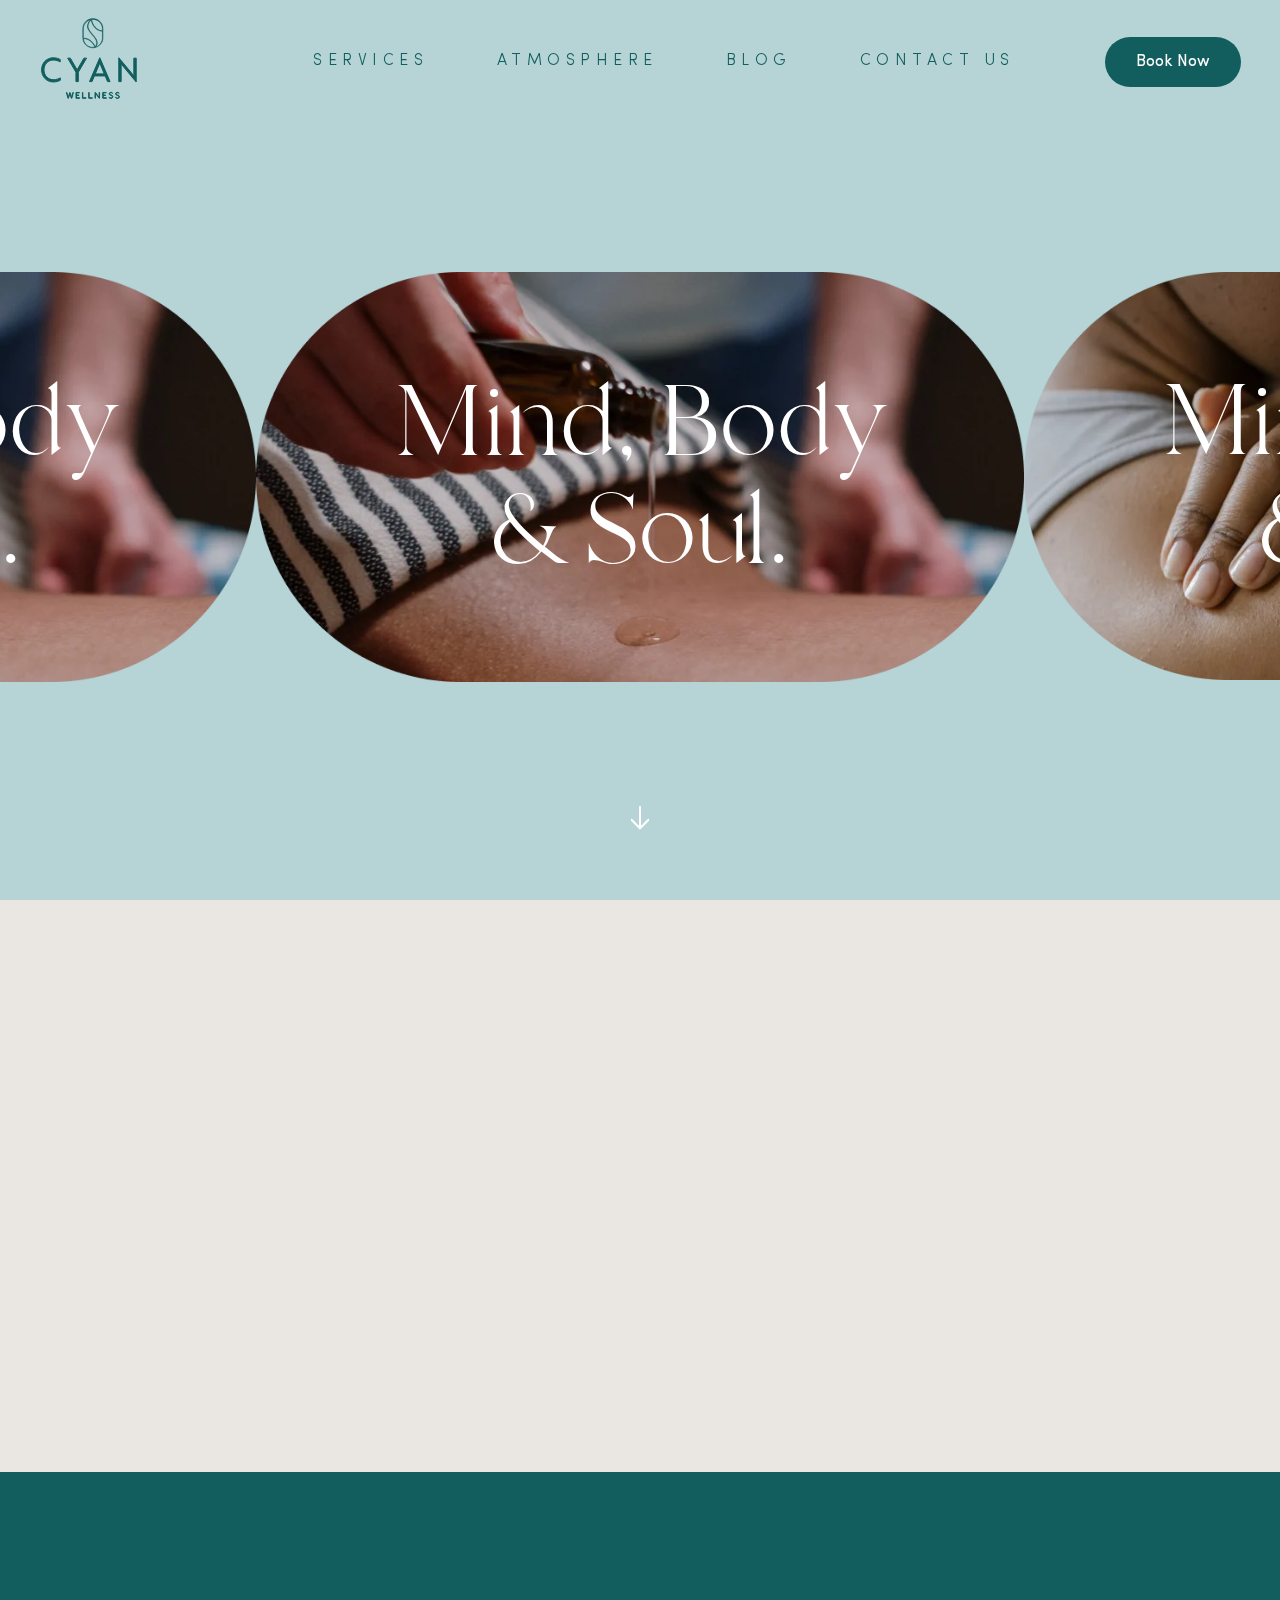
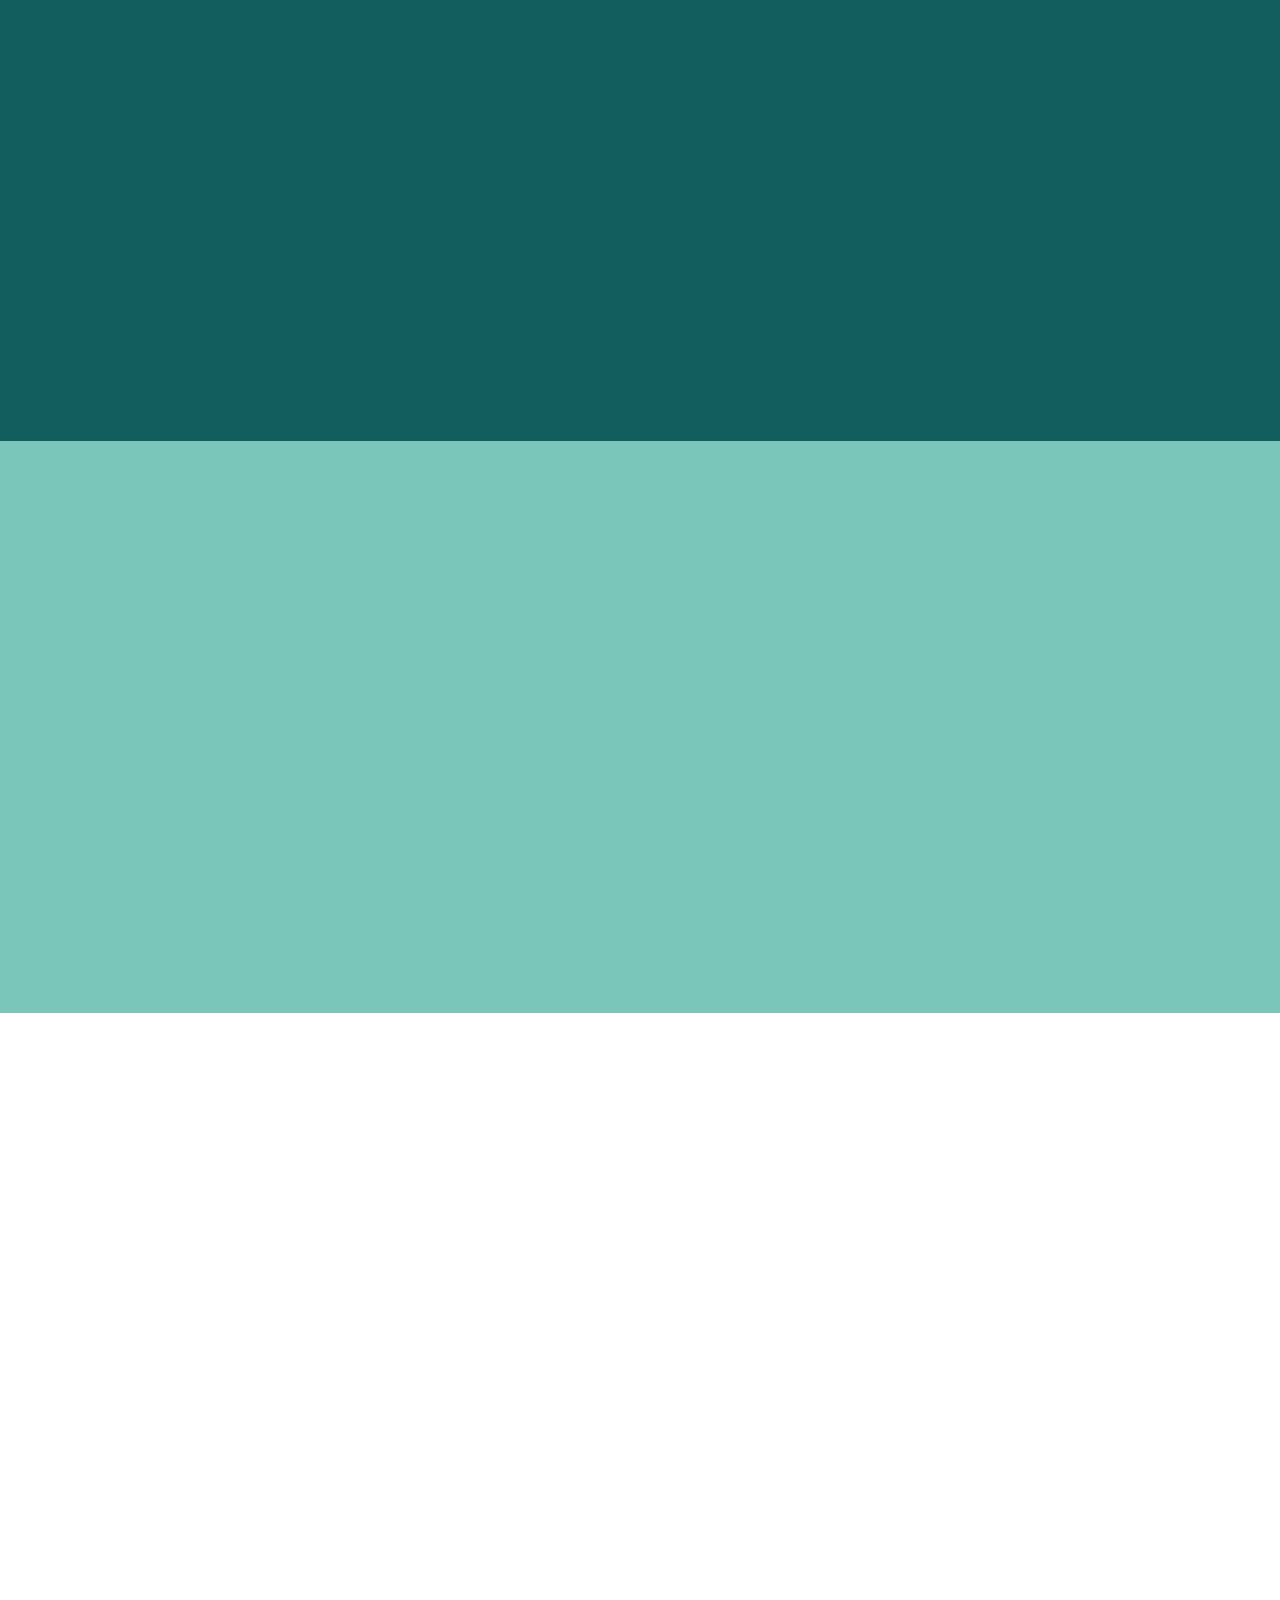
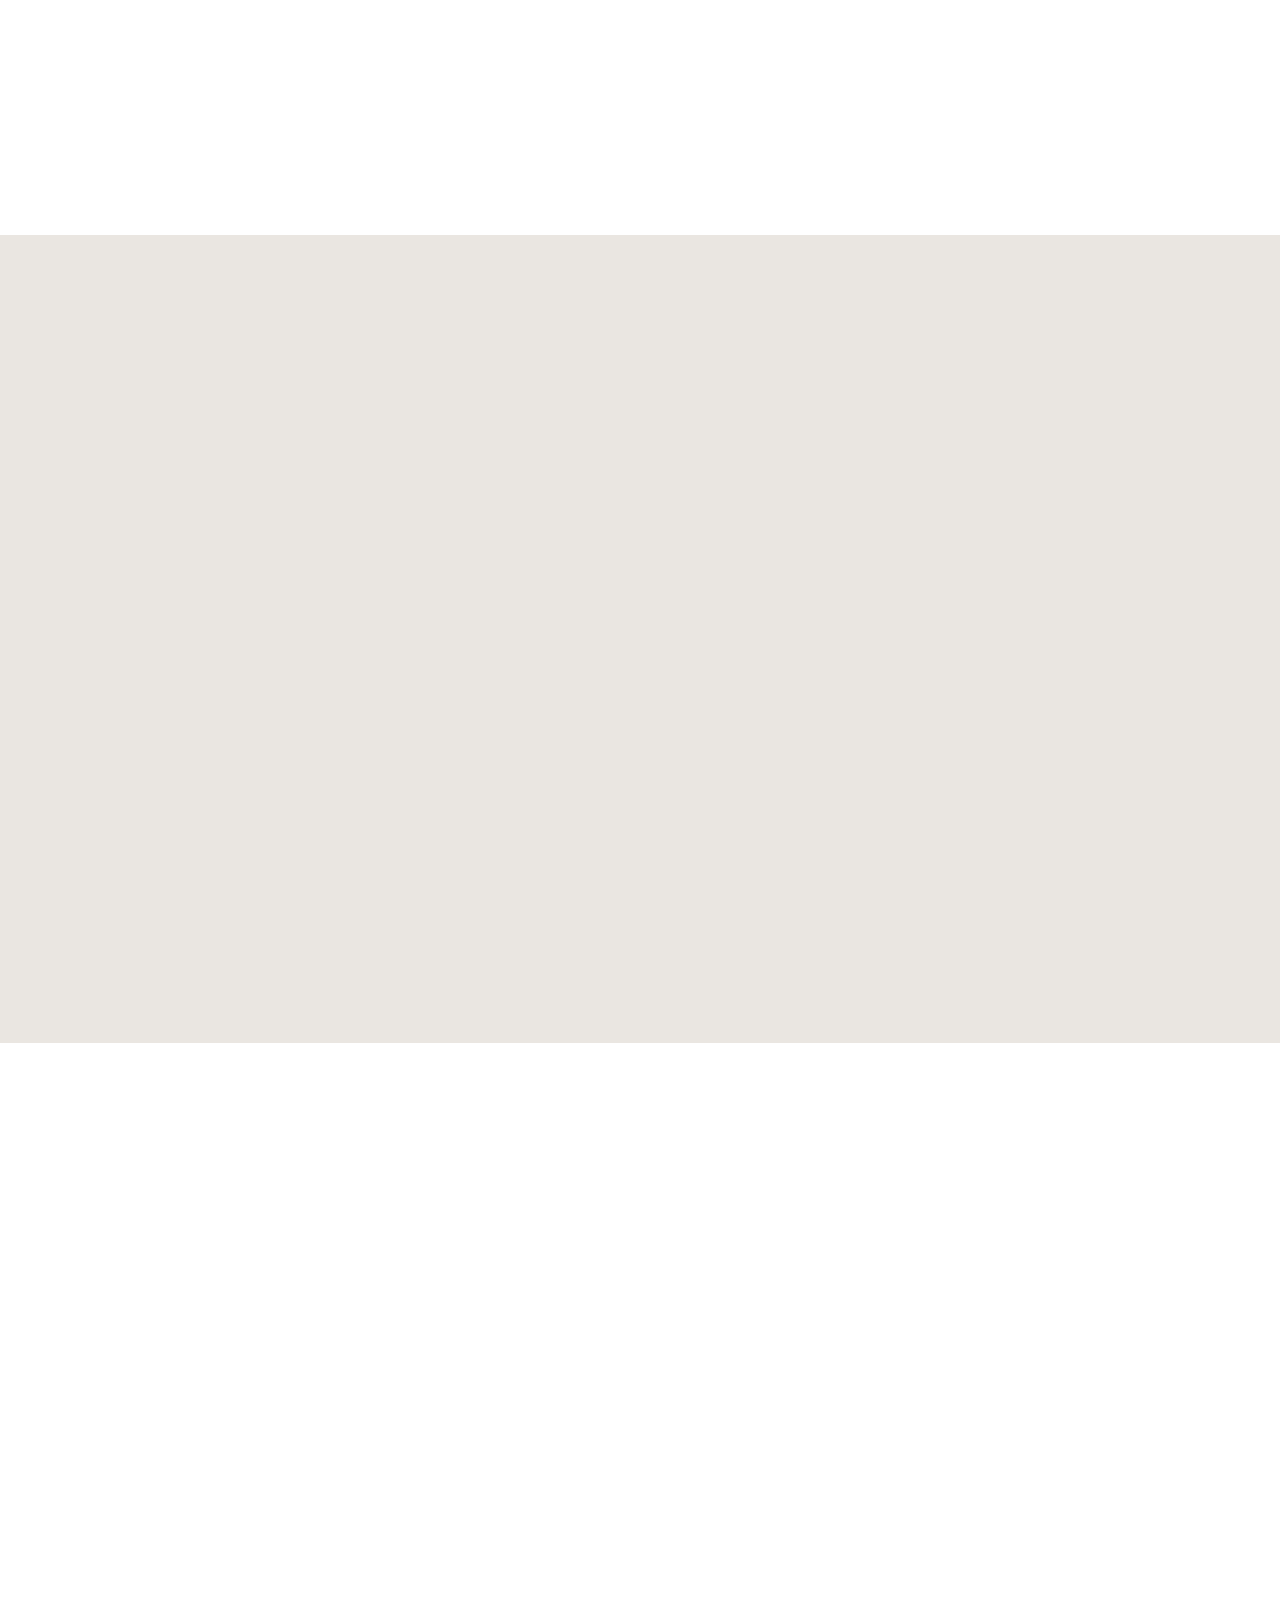
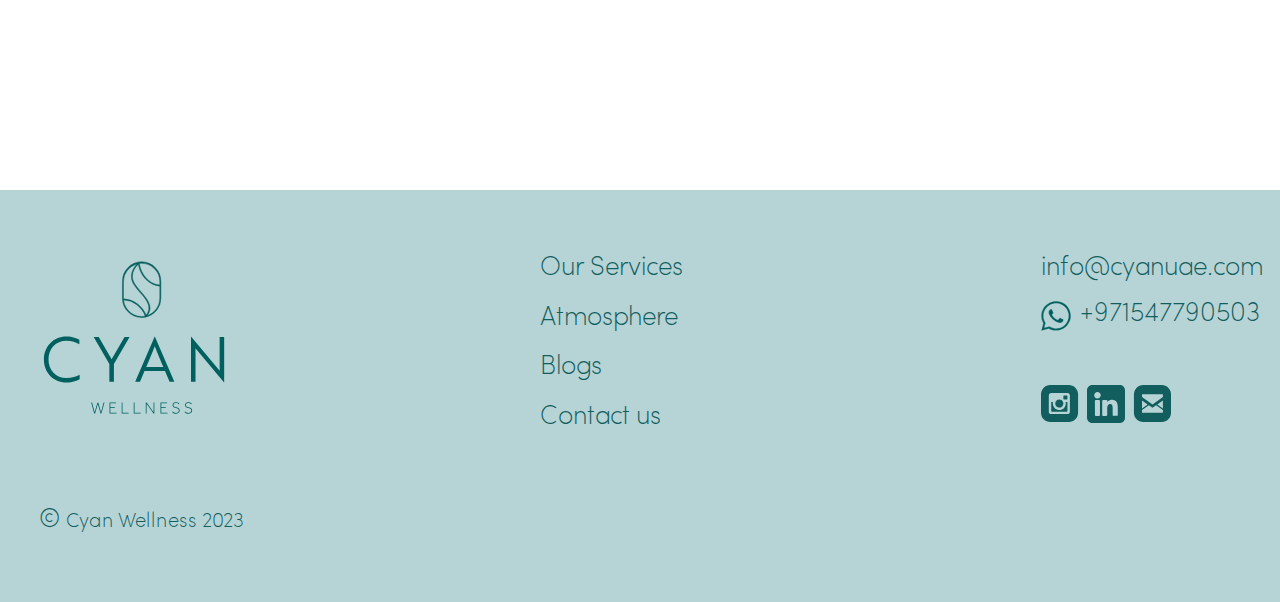
<file: index.html>
<!doctype html>
<html lang="en">

<head>

	<meta charset="UTF-8">
	<meta name="viewport" content="width=device-width, initial-scale=1.0">
	<title>Cyan - home</title>
	<link rel="stylesheet" href="css/app.css">
	<link rel="stylesheet" href="css/sal.css">
	<script>/*! @formatter:off modernizr 3.6.0 (Custom Build) | MIT https://modernizr.com/download/?-overflowscrolling-webp-setclasses !*/!function(e,n,t){function r(e,n){return typeof e===n}function o(){var e,n,t,o,i,s,a;for(var l in _)if(_.hasOwnProperty(l)){if(e=[],n=_[l],n.name&&(e.push(n.name.toLowerCase()),n.options&&n.options.aliases&&n.options.aliases.length))for(t=0;t<n.options.aliases.length;t++)e.push(n.options.aliases[t].toLowerCase());for(o=r(n.fn,"function")?n.fn():n.fn,i=0;i<e.length;i++)s=e[i],a=s.split("."),1===a.length?Modernizr[a[0]]=o:(!Modernizr[a[0]]||Modernizr[a[0]]instanceof Boolean||(Modernizr[a[0]]=new Boolean(Modernizr[a[0]])),Modernizr[a[0]][a[1]]=o),w.push((o?"":"no-")+a.join("-"))}}function i(e){var n=S.className,t=Modernizr._config.classPrefix||"";if(B&&(n=n.baseVal),Modernizr._config.enableJSClass){var r=new RegExp("(^|\\s)"+t+"no-js(\\s|$)");n=n.replace(r,"$1"+t+"js$2")}Modernizr._config.enableClasses&&(n+=" "+t+e.join(" "+t),B?S.className.baseVal=n:S.className=n)}function s(e,n){if("object"==typeof e)for(var t in e)b(e,t)&&s(t,e[t]);else{e=e.toLowerCase();var r=e.split("."),o=Modernizr[r[0]];if(2==r.length&&(o=o[r[1]]),"undefined"!=typeof o)return Modernizr;n="function"==typeof n?n():n,1==r.length?Modernizr[r[0]]=n:(!Modernizr[r[0]]||Modernizr[r[0]]instanceof Boolean||(Modernizr[r[0]]=new Boolean(Modernizr[r[0]])),Modernizr[r[0]][r[1]]=n),i([(n&&0!=n?"":"no-")+r.join("-")]),Modernizr._trigger(e,n)}return Modernizr}function a(e,n){return!!~(""+e).indexOf(n)}function l(){return"function"!=typeof n.createElement?n.createElement(arguments[0]):B?n.createElementNS.call(n,"http://www.w3.org/2000/svg",arguments[0]):n.createElement.apply(n,arguments)}function A(e){return e.replace(/([a-z])-([a-z])/g,function(e,n,t){return n+t.toUpperCase()}).replace(/^-/,"")}function u(e,n){return function(){return e.apply(n,arguments)}}function f(e,n,t){var o;for(var i in e)if(e[i]in n)return t===!1?e[i]:(o=n[e[i]],r(o,"function")?u(o,t||n):o);return!1}function c(n,t,r){var o;if("getComputedStyle"in e){o=getComputedStyle.call(e,n,t);var i=e.console;if(null!==o)r&&(o=o.getPropertyValue(r));else if(i){var s=i.error?"error":"log";i[s].call(i,"getComputedStyle returning null, its possible modernizr test results are inaccurate")}}else o=!t&&n.currentStyle&&n.currentStyle[r];return o}function p(e){return e.replace(/([A-Z])/g,function(e,n){return"-"+n.toLowerCase()}).replace(/^ms-/,"-ms-")}function d(){var e=n.body;return e||(e=l(B?"svg":"body"),e.fake=!0),e}function m(e,t,r,o){var i,s,a,A,u="modernizr",f=l("div"),c=d();if(parseInt(r,10))for(;r--;)a=l("div"),a.id=o?o[r]:u+(r+1),f.appendChild(a);return i=l("style"),i.type="text/css",i.id="s"+u,(c.fake?c:f).appendChild(i),c.appendChild(f),i.styleSheet?i.styleSheet.cssText=e:i.appendChild(n.createTextNode(e)),f.id=u,c.fake&&(c.style.background="",c.style.overflow="hidden",A=S.style.overflow,S.style.overflow="hidden",S.appendChild(c)),s=t(f,e),c.fake?(c.parentNode.removeChild(c),S.style.overflow=A,S.offsetHeight):f.parentNode.removeChild(f),!!s}function g(n,r){var o=n.length;if("CSS"in e&&"supports"in e.CSS){for(;o--;)if(e.CSS.supports(p(n[o]),r))return!0;return!1}if("CSSSupportsRule"in e){for(var i=[];o--;)i.push("("+p(n[o])+":"+r+")");return i=i.join(" or "),m("@supports ("+i+") { #modernizr { position: absolute; } }",function(e){return"absolute"==c(e,null,"position")})}return t}function h(e,n,o,i){function s(){f&&(delete U.style,delete U.modElem)}if(i=r(i,"undefined")?!1:i,!r(o,"undefined")){var u=g(e,o);if(!r(u,"undefined"))return u}for(var f,c,p,d,m,h=["modernizr","tspan","samp"];!U.style&&h.length;)f=!0,U.modElem=l(h.shift()),U.style=U.modElem.style;for(p=e.length,c=0;p>c;c++)if(d=e[c],m=U.style[d],a(d,"-")&&(d=A(d)),U.style[d]!==t){if(i||r(o,"undefined"))return s(),"pfx"==n?d:!0;try{U.style[d]=o}catch(v){}if(U.style[d]!=m)return s(),"pfx"==n?d:!0}return s(),!1}function v(e,n,t,o,i){var s=e.charAt(0).toUpperCase()+e.slice(1),a=(e+" "+x.join(s+" ")+s).split(" ");return r(n,"string")||r(n,"undefined")?h(a,n,o,i):(a=(e+" "+E.join(s+" ")+s).split(" "),f(a,n,t))}function y(e,n,r){return v(e,t,t,n,r)}var w=[],_=[],C={_version:"3.6.0",_config:{classPrefix:"",enableClasses:!0,enableJSClass:!0,usePrefixes:!0},_q:[],on:function(e,n){var t=this;setTimeout(function(){n(t[e])},0)},addTest:function(e,n,t){_.push({name:e,fn:n,options:t})},addAsyncTest:function(e){_.push({name:null,fn:e})}},Modernizr=function(){};Modernizr.prototype=C,Modernizr=new Modernizr;var b,S=n.documentElement,B="svg"===S.nodeName.toLowerCase();!function(){var e={}.hasOwnProperty;b=r(e,"undefined")||r(e.call,"undefined")?function(e,n){return n in e&&r(e.constructor.prototype[n],"undefined")}:function(n,t){return e.call(n,t)}}(),C._l={},C.on=function(e,n){this._l[e]||(this._l[e]=[]),this._l[e].push(n),Modernizr.hasOwnProperty(e)&&setTimeout(function(){Modernizr._trigger(e,Modernizr[e])},0)},C._trigger=function(e,n){if(this._l[e]){var t=this._l[e];setTimeout(function(){var e,r;for(e=0;e<t.length;e++)(r=t[e])(n)},0),delete this._l[e]}},Modernizr._q.push(function(){C.addTest=s}),Modernizr.addAsyncTest(function(){function e(e,n,t){function r(n){var r=n&&"load"===n.type?1==o.width:!1,i="webp"===e;s(e,i&&r?new Boolean(r):r),t&&t(n)}var o=new Image;o.onerror=r,o.onload=r,o.src=n}var n=[{uri:"[data-uri]",name:"webp"},{uri:"[data-uri]",name:"webp.alpha"},{uri:"[data-uri]",name:"webp.animation"},{uri:"[data-uri]",name:"webp.lossless"}],t=n.shift();e(t.name,t.uri,function(t){if(t&&"load"===t.type)for(var r=0;r<n.length;r++)e(n[r].name,n[r].uri)})});var Q="Moz O ms Webkit",x=C._config.usePrefixes?Q.split(" "):[];C._cssomPrefixes=x;var E=C._config.usePrefixes?Q.toLowerCase().split(" "):[];C._domPrefixes=E;var T={elem:l("modernizr")};Modernizr._q.push(function(){delete T.elem});var U={style:T.elem.style};Modernizr._q.unshift(function(){delete U.style}),C.testAllProps=v,C.testAllProps=y,Modernizr.addTest("overflowscrolling",y("overflowScrolling","touch",!0)),o(),i(w),delete C.addTest,delete C.addAsyncTest;for(var P=0;P<Modernizr._q.length;P++)Modernizr._q[P]();e.Modernizr=Modernizr}(window,document);/*! @formatter:on */</script>

</head>

<body>
	<div class="page-wrapper">
		<!--Header-->
		<header id="header" class="header ">
			<div class="container">
				<div class="header__wrapper">
					<!--Logo-->
					<a href="index.html" class="header__logo">
						<svg width="105" height="93" viewBox="0 0 105 93" fill="none" xmlns="http://www.w3.org/2000/svg">
							<path d="M4.98509 54.8709C4.98509 49.3021 8.87129 45.0688 14.3564 45.0688C17.1781 45.0688 19.5585 46.016 21.1883 46.8918V44.5194C20.0938 43.8633 17.6142 42.7567 14.3564 42.7567C7.58615 42.7567 2.57129 48.0319 2.57129 54.8709C2.57129 61.7417 7.58615 66.985 14.3564 66.985C17.7407 66.985 20.2486 65.9103 21.3456 65.2627V62.8861C19.715 63.7325 17.3021 64.6772 14.3564 64.6772C8.87129 64.6694 4.98509 60.4388 4.98509 54.8709Z" fill="#00605F" />
							<path d="M38.132 54.8381L31.3617 43.1468H28.6982L36.9409 57.2148V66.594H39.3222V57.2148L47.5657 43.1468H44.9014L38.132 54.8381Z" fill="#00605F" />
							<path d="M60.7506 42.7567L50.502 66.594H53.0406L55.3911 60.9279H66.1416L68.5546 66.594H71.0616L60.813 42.7567H60.7506ZM56.3043 58.8759C57.934 55.0009 59.3449 51.6141 60.7865 47.9346C62.2281 51.6141 63.6381 55.0009 65.2678 58.8759H56.3043Z" fill="#00605F" />
							<path d="M94.8308 43.1468V58.7131C94.8308 59.495 94.8625 60.146 94.8625 60.797L94.2041 59.9833L79.8179 42.7567H79.7871V66.594H82.1701V51.0277C82.1701 50.2786 82.1393 49.5948 82.1393 48.9438C82.3275 49.2022 82.578 49.4975 82.7977 49.7576L97.1831 66.985H97.2147V43.1468H94.8308Z" fill="#00605F" />
							<path d="M53.8879 32.848C54.5534 32.8482 55.2173 32.7821 55.8699 32.6508L55.8973 32.6456C58.1753 32.1757 60.2226 30.9288 61.6938 29.1154C63.1651 27.3019 63.9701 25.0329 63.9732 22.6911V14.018C64.0125 12.6593 63.7807 11.3065 63.2915 10.0397C62.8024 8.7728 62.0658 7.61766 61.1254 6.64262C60.185 5.66758 59.0599 4.89247 57.8168 4.36317C56.5736 3.83388 55.2376 3.56116 53.8879 3.56116C52.5382 3.56116 51.2022 3.83388 49.9591 4.36317C48.7159 4.89247 47.5908 5.66758 46.6504 6.64262C45.71 7.61766 44.9734 8.7728 44.4843 10.0397C43.9951 11.3065 43.7633 12.6593 43.8026 14.018V22.6911C43.8058 25.3839 44.8694 27.9655 46.76 29.8696C48.6507 31.7736 51.2141 32.8448 53.8879 32.848ZM44.3772 23.5893C44.395 23.593 44.413 23.5953 44.4311 23.5962C47.0083 23.6774 49.4904 24.596 51.5066 26.2148C52.4115 26.939 53.222 27.7755 53.9187 28.7043C54.6754 29.7126 55.4082 30.851 55.6912 32.0953C55.693 32.1024 55.6953 32.1093 55.6981 32.116L55.6724 32.1393C54.3656 32.3898 53.0213 32.3626 51.7255 32.0596C50.4298 31.7565 49.2112 31.1841 48.1478 30.3792C47.0844 29.5743 46.1998 28.5545 45.5505 27.3853C44.9011 26.2161 44.5015 24.9231 44.3772 23.5893ZM56.7181 31.8766C57.6484 30.7933 58.2572 29.4268 58.2854 27.9792C58.3205 25.9599 57.226 24 56.0768 22.4225C54.7686 20.6262 53.1893 19.0547 51.8238 17.3058C50.3702 15.4406 48.9303 13.5289 49.0287 11.036C49.1244 8.61457 50.3848 6.44543 52.1658 4.88165C53.1064 10.6149 57.4398 15.8806 63.4345 16.362V22.6911C63.4323 24.7425 62.7799 26.7396 61.5725 28.3917C60.3651 30.0438 58.6657 31.2646 56.7215 31.8766H56.7181ZM63.4345 14.018V15.7962C57.5937 15.3218 53.4886 10.044 52.6712 4.47779C53.0745 4.42624 53.4805 4.40036 53.8871 4.40029C56.4191 4.40302 58.8467 5.41717 60.6373 7.22023C62.4278 9.02329 63.435 11.468 63.438 14.018H63.4345ZM44.3353 14.018C44.3382 11.8799 45.0473 9.8035 46.3509 8.11588C47.6545 6.42826 49.4785 5.22531 51.5357 4.69651C48.7995 7.26434 47.481 11.3408 49.398 14.812C50.4335 16.6875 51.9119 18.3511 53.3133 19.952C54.8524 21.7069 56.4881 23.523 57.2944 25.7584C58.0691 27.9043 57.6364 30.0295 56.1606 31.6553C55.828 30.4739 55.1346 29.3897 54.4069 28.4193C53.6481 27.3989 52.7582 26.4845 51.7606 25.6999C49.6621 24.0483 47.0956 23.1133 44.4336 23.0304C44.4047 23.0303 44.3758 23.0347 44.3481 23.0433C44.3481 22.9262 44.3413 22.81 44.3413 22.692L44.3353 14.018Z" fill="#00605F" stroke="#125E5E" stroke-width="0.5" />
							<path d="M28.9672 83.2316L27.3896 77.4724H27.8531L29.2212 82.6443L30.6705 77.6498H31.1767L32.5567 82.6141L33.9197 77.4767H34.3728L32.7696 83.2359H32.3147L30.9142 78.2578L29.4478 83.2316H28.9672Z" fill="#00605F" />
							<path d="M37.0312 83.2316V77.4724H40.4609V77.8608H37.4434V80.0368H39.8008V80.4278H37.4434V82.8389H40.684V83.2281L37.0312 83.2316Z" fill="#00605F" />
							<path d="M43.4219 83.2316V77.4724H43.8332V82.8389H47.0738V83.2281L43.4219 83.2316Z" fill="#00605F" />
							<path d="M49.7397 83.2316V77.4724H50.1519V82.8389H53.3925V83.2281L49.7397 83.2316Z" fill="#00605F" />
							<path d="M56.0586 83.2316V77.4724H56.4861L60.156 82.6098V77.4724H60.5587V83.2316H60.1312L56.4622 78.1631V83.2316H56.0586Z" fill="#00605F" />
							<path d="M63.7866 83.2316V77.4724H67.2162V77.8608H64.1979V80.0368H66.5561V80.4278H64.1996V82.8389H67.4402V83.2281L63.7866 83.2316Z" fill="#00605F" />
							<path d="M69.9087 82.4721L70.2088 82.1784C70.4065 82.4115 70.645 82.6059 70.9125 82.7519C71.2162 82.9121 71.5557 82.991 71.8984 82.981C72.3379 82.981 72.7007 82.8788 72.9869 82.6744C73.273 82.47 73.4155 82.1664 73.4144 81.7634C73.4269 81.5161 73.3527 81.2723 73.2049 81.0745C73.0585 80.897 72.8716 80.7579 72.6602 80.6689C72.4355 80.5701 72.2033 80.4892 71.9659 80.4269C71.7479 80.3641 71.5333 80.296 71.3187 80.2237C71.1137 80.1566 70.9178 80.064 70.7355 79.9481C70.5612 79.8355 70.417 79.6814 70.3157 79.4995C70.2024 79.2828 70.1476 79.0399 70.1567 78.7951C70.1551 78.5365 70.2279 78.2829 70.3661 78.0649C70.5167 77.8347 70.7278 77.6511 70.9758 77.5344C71.2746 77.3946 71.6015 77.3265 71.9309 77.3355C72.2109 77.3279 72.4899 77.3717 72.7543 77.4647C72.9541 77.538 73.1409 77.6433 73.3075 77.7764C73.4367 77.8784 73.5518 77.9975 73.6495 78.1303L73.358 78.3809C73.2751 78.2737 73.1801 78.1766 73.0749 78.0916C72.937 77.9799 72.7823 77.8909 72.6166 77.8281C72.3929 77.7466 72.1559 77.7083 71.9181 77.7153C71.6524 77.7044 71.3881 77.7594 71.1485 77.8754C70.9667 77.9657 70.8151 78.1076 70.7124 78.2836C70.622 78.4443 70.5746 78.6259 70.5748 78.8106C70.5677 78.9288 70.5855 79.0472 70.6269 79.158C70.6683 79.2688 70.7324 79.3697 70.815 79.4539C70.9915 79.6162 71.2006 79.7384 71.4281 79.8121C71.6769 79.8982 71.9292 79.9766 72.1865 80.0446C72.3902 80.0977 72.5902 80.1644 72.7851 80.2444C72.9782 80.3227 73.16 80.427 73.3255 80.5544C73.4904 80.6836 73.6238 80.8491 73.7154 81.0383C73.8194 81.2652 73.8695 81.5135 73.8616 81.7634C73.8701 82.0715 73.7782 82.3739 73.5999 82.6245C73.4175 82.8694 73.1729 83.0603 72.892 83.1773C72.5775 83.31 72.2393 83.3759 71.8984 83.3711C71.471 83.3838 71.0474 83.2872 70.6671 83.0903C70.3735 82.941 70.1149 82.7302 69.9087 82.4721Z" fill="#00605F" />
							<path d="M76.4336 82.4721L76.7337 82.1784C76.9311 82.4114 77.1694 82.6058 77.4366 82.7519C77.7403 82.912 78.0798 82.9909 78.4224 82.981C78.8631 82.981 79.2262 82.8788 79.5118 82.6744C79.7974 82.47 79.9399 82.1664 79.9393 81.7634C79.9515 81.516 79.8771 81.2722 79.729 81.0745C79.5828 80.8971 79.3963 80.7579 79.1851 80.6689C78.9612 80.5704 78.7299 80.4898 78.4934 80.4278C78.2762 80.3646 78.0608 80.2969 77.847 80.2246C77.6419 80.1576 77.446 80.065 77.2638 79.949C77.0895 79.8361 76.9451 79.6821 76.8432 79.5004C76.7303 79.2835 76.6755 79.0407 76.6841 78.796C76.6825 78.5372 76.7555 78.2835 76.8945 78.0657C77.0447 77.8356 77.2555 77.652 77.5033 77.5353C77.8024 77.3956 78.1296 77.3276 78.4592 77.3364C78.7392 77.3288 79.0182 77.3726 79.2826 77.4656C79.4823 77.5393 79.669 77.6445 79.8358 77.7773C79.9649 77.8795 80.0799 77.9985 80.1779 78.1312L79.8863 78.3818C79.8034 78.2746 79.7084 78.1775 79.6033 78.0924C79.465 77.9807 79.31 77.8918 79.1441 77.8289C78.9207 77.7474 78.6839 77.7092 78.4464 77.7161C78.1807 77.7053 77.9165 77.7603 77.6768 77.8763C77.496 77.9675 77.3456 78.11 77.2442 78.2862C77.1538 78.4469 77.1063 78.6285 77.1065 78.8132C77.0995 78.9314 77.1172 79.0498 77.1586 79.1606C77.2 79.2714 77.2641 79.3722 77.3468 79.4564C77.5232 79.6188 77.7323 79.741 77.9599 79.8147C78.2087 79.9008 78.4609 79.9791 78.7183 80.0472C78.922 80.1004 79.1219 80.1671 79.3168 80.2469C79.5099 80.3255 79.6916 80.4298 79.8572 80.5569C80.0218 80.6865 80.1551 80.852 80.2471 81.0409C80.3512 81.2678 80.4013 81.5161 80.3933 81.7659C80.4019 82.0742 80.3097 82.3768 80.1308 82.6271C79.9489 82.8721 79.7045 83.0631 79.4237 83.1799C79.109 83.3127 78.7705 83.3786 78.4293 83.3736C78.0022 83.3864 77.5788 83.2898 77.1989 83.0929C76.9025 82.9437 76.6415 82.7319 76.4336 82.4721Z" fill="#00605F" />
						</svg>
					</a>
					<div class="header__panel" data-menu>
						<div class="header__wrap">
							<nav class="nav header__menu">
								<ul class="nav__list list-reset">
									<li class="nav__item">
										<a href="services.html" class="nav__link ">
											<span>Services</span>
										</a>
									</li>
									<li class="nav__item">
										<a href="atmosphere.html" class="nav__link ">
											<span>Atmosphere</span>
										</a>
									</li>
									<li class="nav__item">
										<a href="blogs.html" class="nav__link ">
											<span>Blog</span>
										</a>
									</li>
									<li class="nav__item">
										<a href="contacts.html" class="nav__link ">
											<span>Contact us</span>
										</a>
									</li>
								</ul>

							</nav>
							<button type="button" class="b-btn b-btn--green">
								Book Now
							</button>
							<div class="header__mobile">
								<div class="s-block">
									<a href="#" class="s-block__link" target="_blank" rel="noopener nofollow">
										<img src="images/icon/inst.svg" alt="" width="38" height="38">
									</a>
									<a href="#" class="s-block__link" target="_blank" rel="noopener nofollow">
										<img src="images/icon/linkedin.svg" alt="" width="38" height="38">
									</a>
									<a href="#" class="s-block__link" target="_blank" rel="noopener nofollow">
										<img src="images/icon/mail.svg" alt="" width="38" height="38">
									</a>
								</div>
								<div class="header__links">
									<a href="mailto:info@cyanuae.com">info@cyanuae.com</a>
									<a class="link-phone" href="tel:+971547790503">
										<span class="link-phone__icon">
											<img src="images/icon/wa.svg" alt="">
										</span>
										<span>
											+971547790503
										</span>
									</a>
								</div>
							</div>
						</div>
					</div>
					<button class="burger" aria-label="Open menu" aria-expanded="false" data-burger>
						<span class="burger__line"></span>
					</button>
				</div>
			</div>
		</header>

		<main class="main">

			<div class="hero" data-slider="hero-slider" id="hero">
				<div class="swiper swiper--hero">
					<div class="swiper-wrapper">
						<div class="swiper-slide">
							<div class="hero-item">
								<div class="hero-item__img">
									<picture>
										<source media="(min-width:768px)" srcset="images/home/hero/hero-1.webp 1x, images/home/hero/hero-1@2x.webp 1.3x" type="image/webp">
										<source media="(min-width:768px)" srcset="images/home/hero/hero-1.png 1x, images/home/hero/hero-1@2x.png 1.3x" type="image/png">
										<source srcset="images/home/hero/hero-1-mob.webp 1x, images/home/hero/hero-1-mob@2x.webp 1.3x" type="image/webp">
										<source srcset="images/home/hero/hero-1-mob.png 1x, images/home/hero/hero-1-mob@2x.png 1.3x" type="image/png">
										<img src="images/home/hero/hero-1-mob.png" alt="">
									</picture>
								</div>
								<h1 class="hero-item__title">
									Mind, Body & Soul.
								</h1>
							</div>
						</div>
						<div class="swiper-slide">
							<div class="hero-item">
								<div class="hero-item__img">
									<picture>
										<source media="(min-width:768px)" srcset="images/home/hero/hero-2.webp 1x, images/home/hero/hero-2@2x.webp 1.3x" type="image/webp">
										<source media="(min-width:768px)" srcset="images/home/hero/hero-2.png 1x, images/home/hero/hero-2@2x.png 1.3x" type="image/png">
										<source srcset="images/home/hero/hero-2-mob.webp 1x, images/home/hero/hero-2-mob@2x.webp 1.3x" type="image/webp">
										<source srcset="images/home/hero/hero-2-mob.png 1x, images/home/hero/hero-2-mob@2x.png 1.3x" type="image/png">
										<img src="images/home/hero/hero-2-mob.png" alt="">
									</picture>
								</div>
								<h1 class="hero-item__title">
									Mind, Body & Soul.
								</h1>
							</div>
						</div>
						<div class="swiper-slide">
							<div class="hero-item">
								<div class="hero-item__img">
									<picture>
										<source media="(min-width:768px)" srcset="images/home/hero/hero-1.webp 1x, images/home/hero/hero-1@2x.webp 1.3x" type="image/webp">
										<source media="(min-width:768px)" srcset="images/home/hero/hero-1.png 1x, images/home/hero/hero-1@2x.png 1.3x" type="image/png">
										<source srcset="images/home/hero/hero-1-mob.webp 1x, images/home/hero/hero-1-mob@2x.webp 1.3x" type="image/webp">
										<source srcset="images/home/hero/hero-1-mob.png 1x, images/home/hero/hero-1-mob@2x.png 1.3x" type="image/png">
										<img src="images/home/hero/hero-1-mob.png" alt="">
									</picture>
								</div>
								<h1 class="hero-item__title">
									Mind, Body & Soul.
								</h1>
							</div>
						</div>
						<div class="swiper-slide">
							<div class="hero-item">
								<div class="hero-item__img">
									<picture>
										<source media="(min-width:768px)" srcset="images/home/hero/hero-2.webp 1x, images/home/hero/hero-2@2x.webp 1.3x" type="image/webp">
										<source media="(min-width:768px)" srcset="images/home/hero/hero-2.png 1x, images/home/hero/hero-2@2x.png 1.3x" type="image/png">
										<source srcset="images/home/hero/hero-2-mob.webp 1x, images/home/hero/hero-2-mob@2x.webp 1.3x" type="image/webp">
										<source srcset="images/home/hero/hero-2-mob.png 1x, images/home/hero/hero-2-mob@2x.png 1.3x" type="image/png">
										<img src="images/home/hero/hero-2-mob.png" alt="">
									</picture>
								</div>
								<h1 class="hero-item__title">
									Mind, Body & Soul.
								</h1>
							</div>
						</div>
						<div class="swiper-slide">
							<div class="hero-item">
								<div class="hero-item__img">
									<picture>
										<source media="(min-width:768px)" srcset="images/home/hero/hero-1.webp 1x, images/home/hero/hero-1@2x.webp 1.3x" type="image/webp">
										<source media="(min-width:768px)" srcset="images/home/hero/hero-1.png 1x, images/home/hero/hero-1@2x.png 1.3x" type="image/png">
										<source srcset="images/home/hero/hero-1-mob.webp 1x, images/home/hero/hero-1-mob@2x.webp 1.3x" type="image/webp">
										<source srcset="images/home/hero/hero-1-mob.png 1x, images/home/hero/hero-1-mob@2x.png 1.3x" type="image/png">
										<img src="images/home/hero/hero-1-mob.png" alt="">
									</picture>
								</div>
								<h1 class="hero-item__title">
									Mind, Body & Soul.
								</h1>
							</div>
						</div>
					</div>
				</div>
				<img class="hero__arrow" src="images/icon/arrow-down.svg" alt="" width="19" height="24">
			</div>

			<section class="nourish section-right">
				<div class="container">
					<div class="nourish__wrapper section-right__wrapper">
						<div class="nourish__wrap section-right__wrap">
							<h2 class="section-title nourish__title" data-sal="slide-up" data-sal-delay="200" data-sal-easing="ease-out-back" data-sal-duration="900">
								Nourish your soul
							</h2>
							<div class="section-text nourish__text" data-sal="slide-up" data-sal-delay="400" data-sal-easing="ease-out-back" data-sal-duration="900">
								<p>
									The Cyan Experience is a lavish and indulgent treat for the senses designed to provide
									relaxation, rejuvenation, serenity, and more. Join us as we export you to a different world, all
									in the comfort of your own home.
								</p>
							</div>
							<a href="#" class="b-btn b-btn--green" data-sal="slide-up" data-sal-delay="600" data-sal-easing="ease-out-back" data-sal-duration="900">View our services</a>
						</div>
						<div class="nourish__img section-right__img" data-sal="slide-left" data-sal-delay="500" data-sal-easing="ease-out-back" data-sal-duration="900">
							<picture>
								<source srcset="images/home/nourish/nourish.webp 1x, images/home/nourish/nourish@2x.webp 1.3x" type="image/webp">
								<source srcset="images/home/nourish/nourish.png 1x, images/home/nourish/nourish@2x.png 1.3x" type="image/png">
								<img src="images/home/nourish/nourish.png" alt="" width="413" height="524">
							</picture>
						</div>
					</div>
				</div>
			</section>

			<section class="experience section-left">
				<div class="container">
					<div class="experience__wrapper section-left__wrapper">
						<div class="experience__img section-left__img" data-sal="slide-right" data-sal-delay="500" data-sal-easing="ease-out-back" data-sal-duration="900">
							<picture>
								<source srcset="images/home/experience/experience.webp 1x, images/home/experience/experience@2x.webp 1.3x" type="image/webp">
								<source srcset="images/home/experience/experience.png 1x, images/home/experience/experience@2x.png 1.3x" type="image/png">
								<img src="images/home/experience/experience.png" alt="" width="413" height="524">
							</picture>
						</div>
						<div class="experience__wrap section-left__wrap">
							<h2 class="section-title experience__title" data-sal="slide-up" data-sal-delay="200" data-sal-easing="ease-out-back" data-sal-duration="900">
								The Cyan experience
							</h2>
							<div class="section-text experience__text" data-sal="slide-up" data-sal-delay="400" data-sal-easing="ease-out-back" data-sal-duration="900">
								<p>
									At Cyan Wellness, we believe that every detail matters when it comes to creating the perfect
									atmosphere. We want our clients to feel fully immersed in the experience and leave feeling
									refreshed, rejuvenated, and completely pampered.
								</p>
							</div>
							<a href="#" class="b-btn b-btn--blue" data-sal="slide-up" data-sal-delay="600" data-sal-easing="ease-out-back" data-sal-duration="900">View Our Story</a>
						</div>
					</div>
				</div>
			</section>

			<section class="products section-right">
				<div class="container">
					<div class="products__wrapper section-right__wrapper">
						<div class="products__wrap section-right__wrap">
							<h2 class="section-title products__title" data-sal="slide-up" data-sal-delay="200" data-sal-easing="ease-out-back" data-sal-duration="900">
								Products we use
							</h2>
							<div class="section-text products__text" data-sal="slide-up" data-sal-delay="400" data-sal-easing="ease-out-back" data-sal-duration="900">
								<p>
									We prioritize sourcing our ingredients from ethical and sustainable suppliers, using organic and
									natural products wherever possible, and reducing our carbon footprint through eco-friendly
									practices.
								</p>
							</div>
							<a href="#" class="b-btn b-btn--green" data-sal="slide-up" data-sal-delay="600" data-sal-easing="ease-out-back" data-sal-duration="900">Read more</a>
						</div>
						<div class="products__img section-right__img" data-sal="slide-left" data-sal-delay="500" data-sal-easing="ease-out-back" data-sal-duration="900">
							<picture>
								<source srcset="images/home/products/product.webp 1x, images/home/products/product@2x.webp 1.3x" type="image/webp">
								<source srcset="images/home/products/product.png 1x, images/home/products/product@2x.png 1.3x" type="image/png">
								<img src="images/home/products/product.png" alt="" width="413" height="524">
							</picture>
						</div>
					</div>
				</div>
			</section>

			<div class="slider" data-slider="second-slider">
				<div class="swiper swiper--slider" data-sal="zoom-in" data-sal-delay="200" data-sal-easing="ease-out-back" data-sal-duration="900">
					<div class="swiper-wrapper">
						<div class="swiper-slide">
							<picture>
								<source srcset="images/home/slider/slide.webp 1x, images/home/slider/slide@2x.webp 1.3x" type="image/webp">
								<source srcset="images/home/slider/slide.jpg 1x, images/home/slider/slide@2x.jpg 1.3x" type="image/jpg">
								<img src="images/home/slider/slide.jpg" alt="" width="1076" height="582">
							</picture>
						</div>
						<div class="swiper-slide">
							<picture>
								<source srcset="images/home/slider/slide.webp 1x, images/home/slider/slide@2x.webp 1.3x" type="image/webp">
								<source srcset="images/home/slider/slide.jpg 1x, images/home/slider/slide@2x.jpg 1.3x" type="image/jpg">
								<img src="images/home/slider/slide.jpg" alt="" width="1076" height="582">
							</picture>
						</div>
						<div class="swiper-slide">
							<picture>
								<source srcset="images/home/slider/slide.webp 1x, images/home/slider/slide@2x.webp 1.3x" type="image/webp">
								<source srcset="images/home/slider/slide.jpg 1x, images/home/slider/slide@2x.jpg 1.3x" type="image/jpg">
								<img src="images/home/slider/slide.jpg" alt="" width="1076" height="582">
							</picture>
						</div>
						<div class="swiper-slide">
							<picture>
								<source srcset="images/home/slider/slide.webp 1x, images/home/slider/slide@2x.webp 1.3x" type="image/webp">
								<source srcset="images/home/slider/slide.jpg 1x, images/home/slider/slide@2x.jpg 1.3x" type="image/jpg">
								<img src="images/home/slider/slide.jpg" alt="" width="1076" height="582">
							</picture>
						</div>
					</div>
					<div class="swiper-pagination"></div>
					<div class="second-slider-prev swiper-button-prev">
						<svg width="14" height="25" viewBox="0 0 14 25" fill="none" xmlns="http://www.w3.org/2000/svg">
							<path d="M13 1L2 12.5L13 24" stroke="white" stroke-width="2" />
						</svg>

					</div>
					<div class="second-slider-next swiper-button-next">
						<svg width="14" height="25" viewBox="0 0 14 25" fill="none" xmlns="http://www.w3.org/2000/svg">
							<path d="M0.999999 24L12 12.5L1 0.999999" stroke="white" stroke-width="2" />
						</svg>

					</div>
				</div>
			</div>

			<section class="values">
				<div class="container">
					<div class="values__wrapper">
						<h2 class="section-title values__title" data-sal="slide-up" data-sal-delay="200" data-sal-easing="ease-out-back" data-sal-duration="900">
							Our Values
						</h2>
						<div class="section-text values__text" data-sal="slide-up" data-sal-delay="400" data-sal-easing="ease-out-back" data-sal-duration="900">
							At Cyan we are deeply committed to ethical choices, self-love & growth, female empowerment, and people &
							planet. While we hope to become a beacon for those seeking to improve their wellbeing, we also aim to
							make a positive impact on the world.
						</div>
						<a href="#" class="b-btn b-btn--green" data-sal="slide-up" data-sal-delay="600" data-sal-easing="ease-out-back" data-sal-duration="900">View Our Story</a>
					</div>
					<div class="values__grid">
						<div class="values-item" data-sal="flip-up" data-sal-delay="200" data-sal-easing="ease-out-back" data-sal-duration="900">
							<div class="values-item__icon">
								<img src="images/home/values/value-1.svg" alt="" width="78" height="154">
							</div>
							<div class="values-item__text">
								Ethical Choices
							</div>
						</div>
						<div class="values-item" data-sal="flip-up" data-sal-delay="400" data-sal-easing="ease-out-back" data-sal-duration="900">
							<div class="values-item__icon">
								<img src="images/home/values/value-2.svg" alt="" width="116" height="114">
							</div>
							<div class="values-item__text">
								Self-love & Growth
							</div>
						</div>
						<div class="values-item" data-sal="flip-up" data-sal-delay="600" data-sal-easing="ease-out-back" data-sal-duration="900">
							<div class="values-item__icon">
								<img src="images/home/values/value-3.svg" alt="" width="135" height="129">
							</div>
							<div class="values-item__text">
								Female
								empowerment
							</div>
						</div>
						<div class="values-item" data-sal="flip-up" data-sal-delay="800" data-sal-easing="ease-out-back" data-sal-duration="900">
							<div class="values-item__icon">
								<img src="images/home/values/value-4.svg" alt="" width="65" height="129">
							</div>
							<div class="values-item__text">
								People & Planet
							</div>
						</div>
					</div>
				</div>
			</section>

			<section class="booked section-left">
				<div class="container">
					<div class="booked__wrapper" data-sal="zoom-in" data-sal-delay="400" data-sal-easing="ease-out-back" data-sal-duration="900">
						<div class="section-left__wrapper">
							<div class="booked__img section-left__img">
								<picture>
									<source srcset="images/home/booked/booked.webp 1x, images/home/booked/booked@2x.webp 1.3x" type="image/webp">
									<source srcset="images/home/booked/booked.png 1x, images/home/booked/booked@2x.png 1.3x" type="image/png">
									<img src="images/home/booked/booked.png" alt="" width="437" height="504">
								</picture>
							</div>
							<div class="booked__wrap section-left__wrap">
								<h2 class="section-title booked__title">
									Get booked in
								</h2>
								<div class="section-text booked__text">
									<p>
										Lorem ipsum dolor sit amet, consectetur adipiscing elit, sed do eiusmod tempor incididunt ut
										labore et dolore magna al.
									</p>
								</div>
								<a href="#" class="b-btn b-btn--green">Book now</a>
							</div>
						</div>
					</div>
				</div>
			</section>


		</main>
		<!-- Footer -->
		<footer class="footer" id="footer">
			<div class="container">
				<div class="footer__grid">
					<a href="index.html" class="footer__logo">
						<img src="images/icon/logo-footer.svg" alt="Cyan" width="202" height="179">
					</a>
					<ul class="footer__nav list-reset">
						<li>
							<a href="#">
								Our Services
							</a>
						</li>
						<li>
							<a href="#">
								Atmosphere
							</a>
						</li>
						<li>
							<a href="#">
								Blogs
							</a>
						</li>
						<li>
							<a href="#">
								Contact us
							</a>
						</li>
					</ul>
					<div class="footer__wrap">
						<div class="footer__links">
							<a href="mailto:info@cyanuae.com">info@cyanuae.com</a>
							<a class="link-phone" href="tel:+971547790503">
								<span class="link-phone__icon">
									<img src="images/icon/wa.svg" alt="">
								</span>
								<span>
									+971547790503
								</span>
							</a>
						</div>
						<div class="footer__s">
							<div class="s-block">
								<a href="#" class="s-block__link" target="_blank" rel="noopener nofollow">
									<img src="images/icon/inst.svg" alt="" width="38" height="38">
								</a>
								<a href="#" class="s-block__link" target="_blank" rel="noopener nofollow">
									<img src="images/icon/linkedin.svg" alt="" width="38" height="38">
								</a>
								<a href="#" class="s-block__link" target="_blank" rel="noopener nofollow">
									<img src="images/icon/mail.svg" alt="" width="38" height="38">
								</a>
							</div>

						</div>
					</div>
				</div>
				<div class="footer__copyright">
					<a href="#">
						<span>©</span> Cyan Wellness 2023
					</a>
				</div>
			</div>
		</footer>

	</div>

	<script src="js/app.min.js"></script>
	<script src="js/sal.min.js"></script>

	<script src="js/slider.min.js"></script>

</body>

</html>
</file>
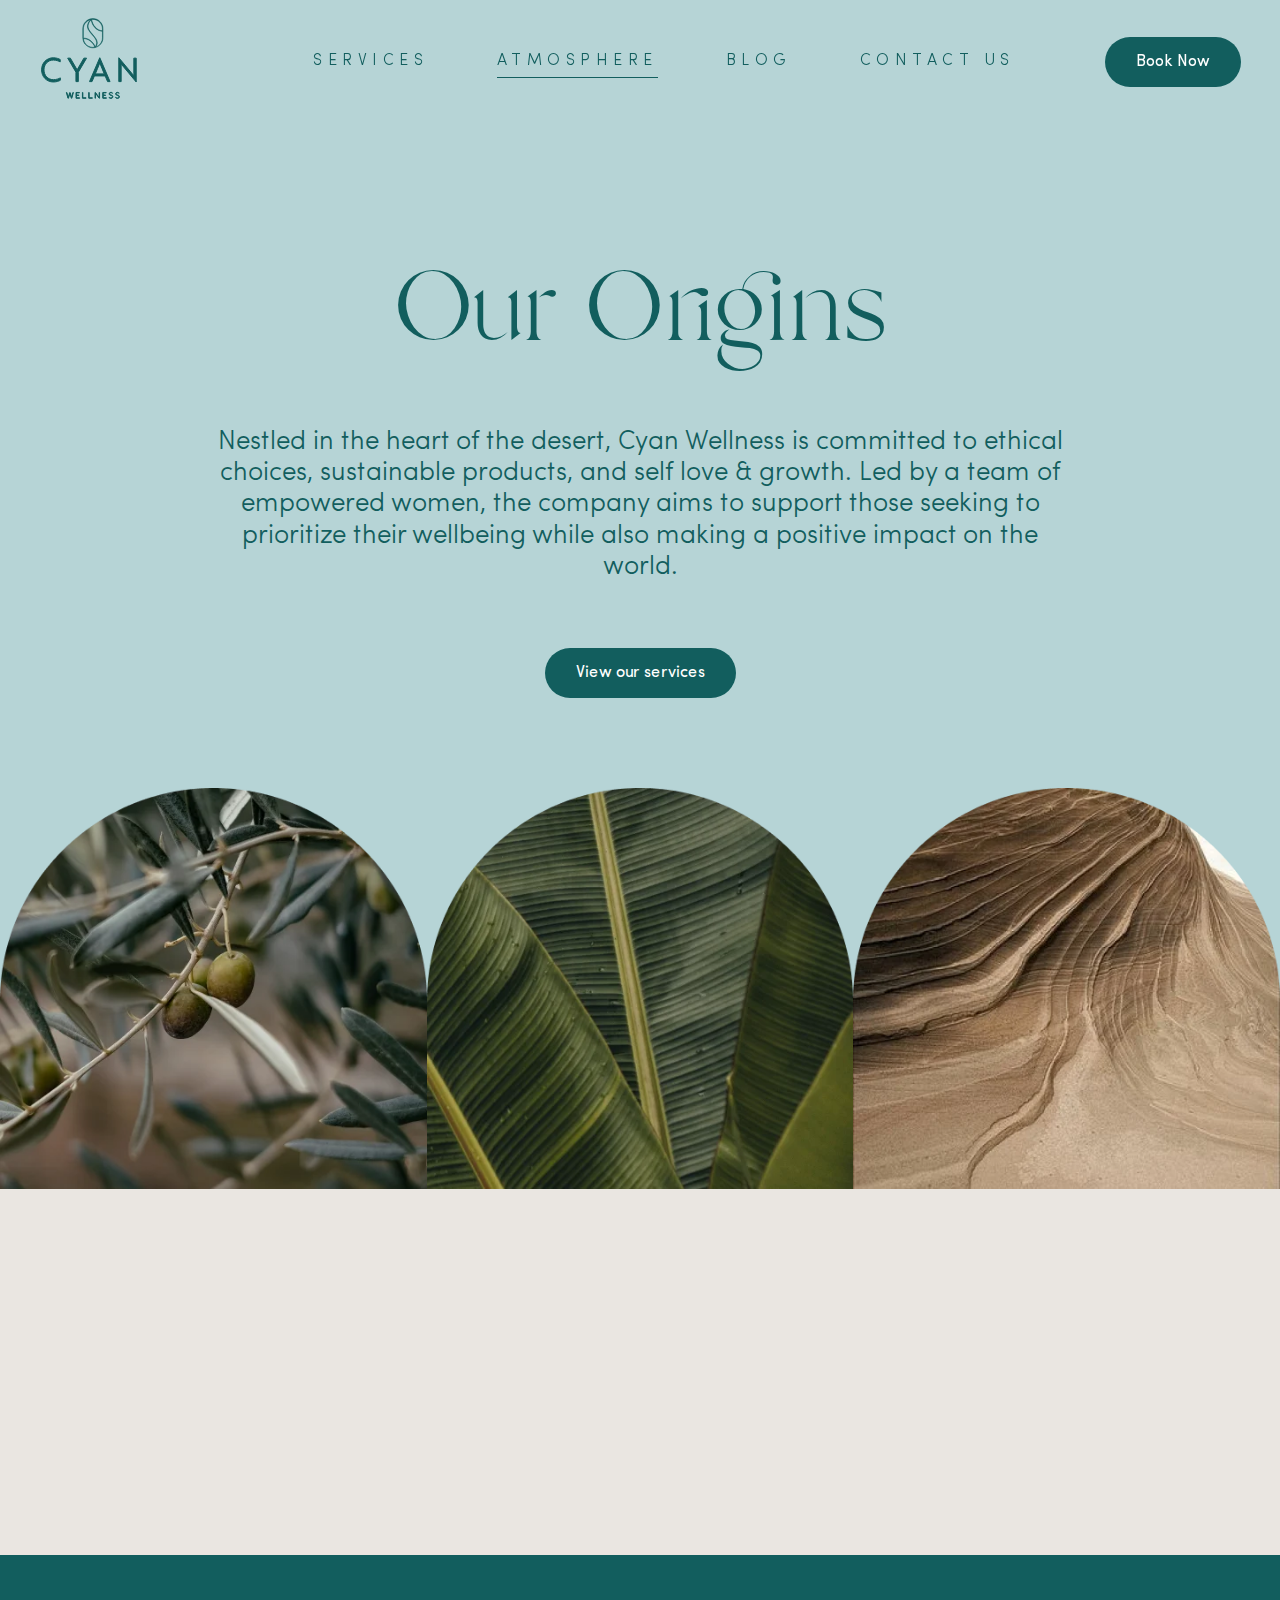
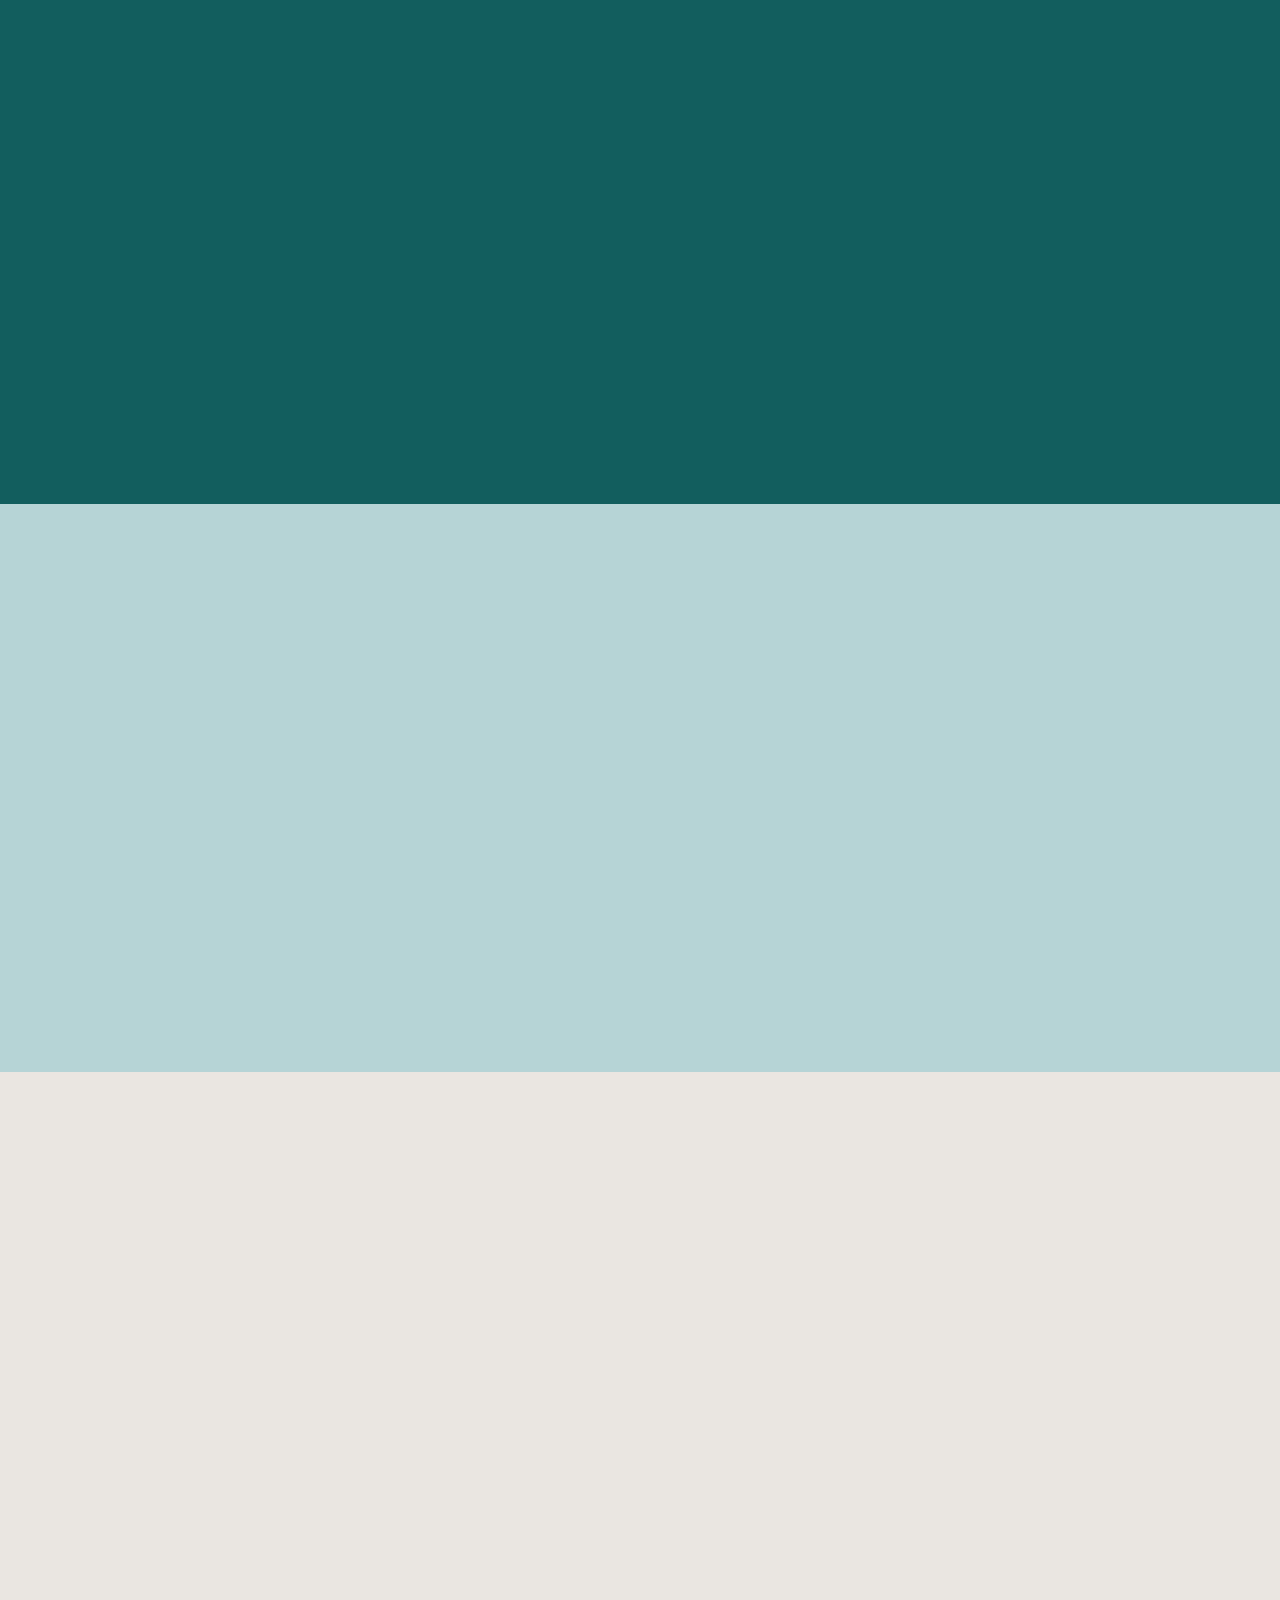
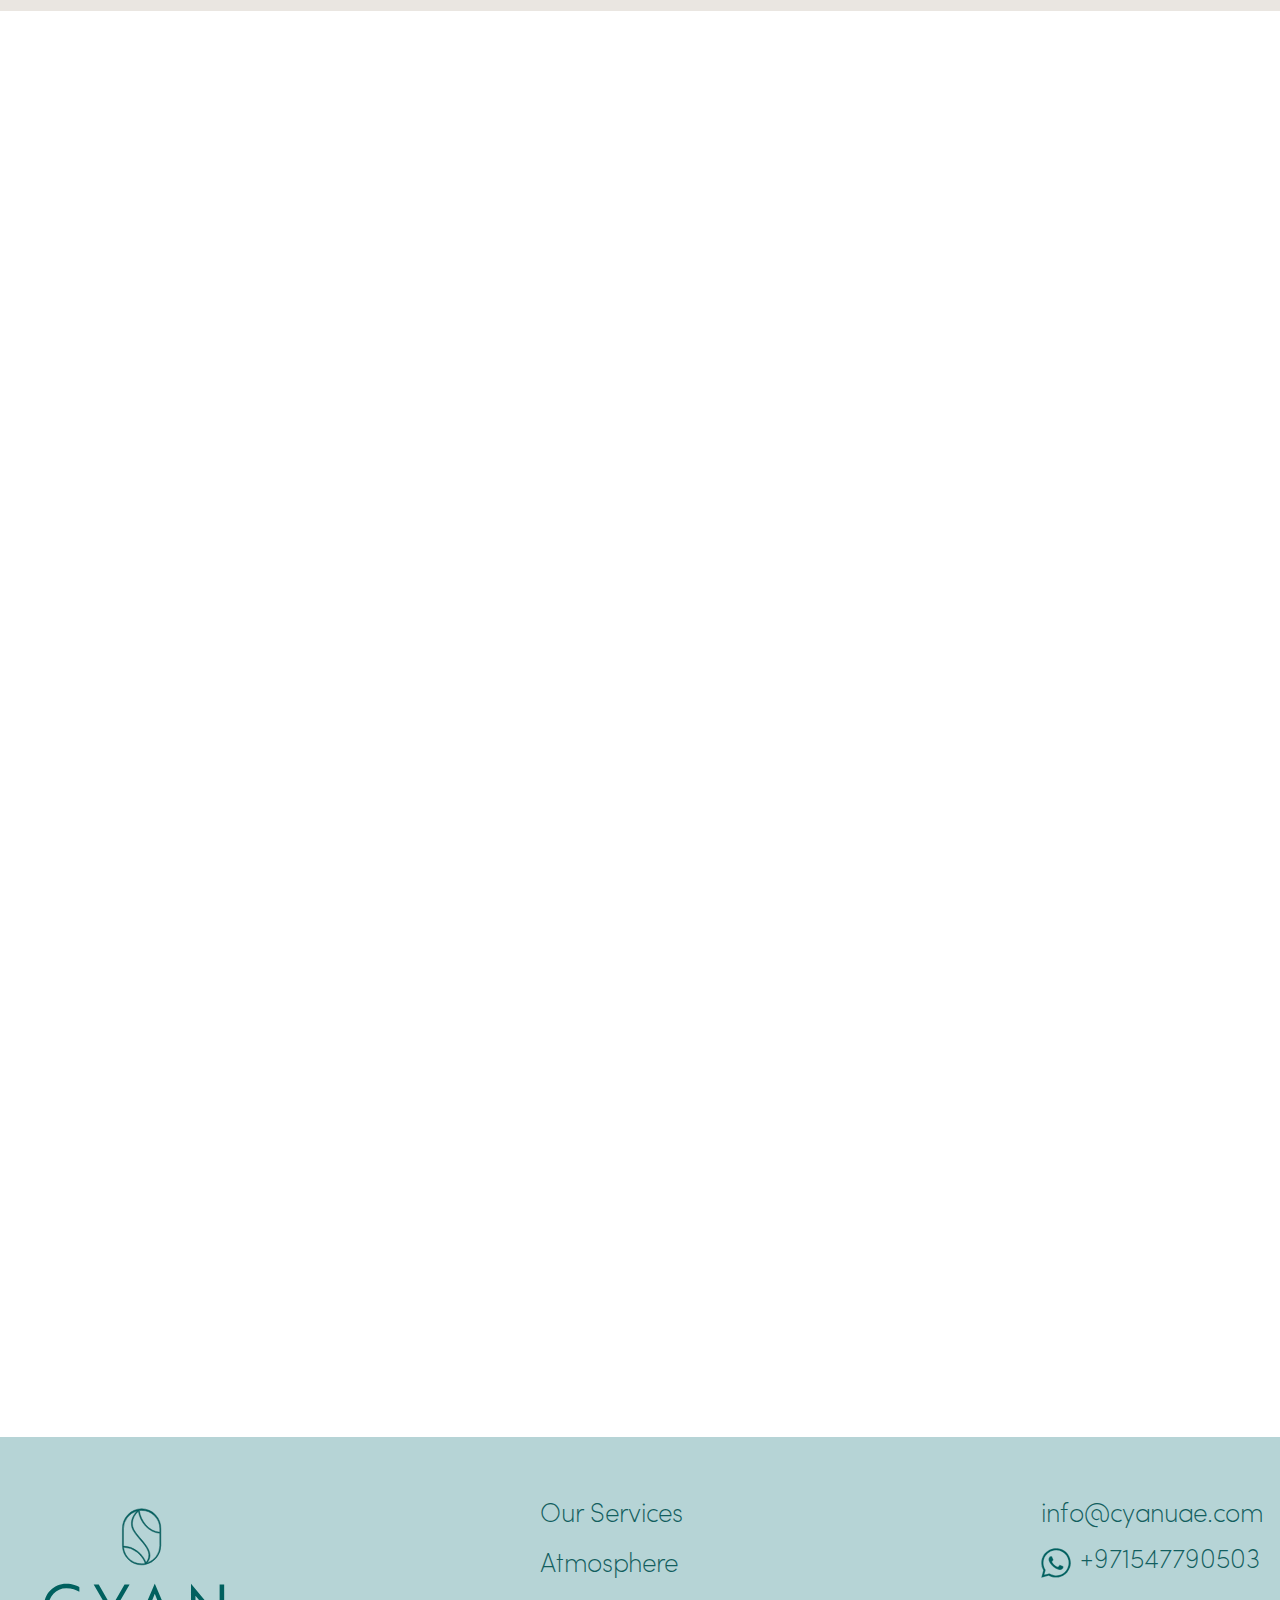
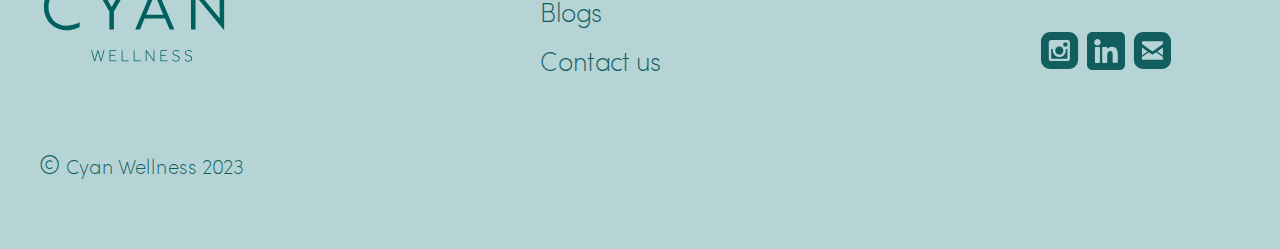
<file: atmosphere.html>
<!doctype html>
<html lang="en">

<head>

	<meta charset="UTF-8">
	<meta name="viewport" content="width=device-width, initial-scale=1.0">
	<title>Cyan - services</title>
	<link rel="stylesheet" href="css/app.css">
	<link rel="stylesheet" href="css/sal.css">
	<script>/*! @formatter:off modernizr 3.6.0 (Custom Build) | MIT https://modernizr.com/download/?-overflowscrolling-webp-setclasses !*/!function(e,n,t){function r(e,n){return typeof e===n}function o(){var e,n,t,o,i,s,a;for(var l in _)if(_.hasOwnProperty(l)){if(e=[],n=_[l],n.name&&(e.push(n.name.toLowerCase()),n.options&&n.options.aliases&&n.options.aliases.length))for(t=0;t<n.options.aliases.length;t++)e.push(n.options.aliases[t].toLowerCase());for(o=r(n.fn,"function")?n.fn():n.fn,i=0;i<e.length;i++)s=e[i],a=s.split("."),1===a.length?Modernizr[a[0]]=o:(!Modernizr[a[0]]||Modernizr[a[0]]instanceof Boolean||(Modernizr[a[0]]=new Boolean(Modernizr[a[0]])),Modernizr[a[0]][a[1]]=o),w.push((o?"":"no-")+a.join("-"))}}function i(e){var n=S.className,t=Modernizr._config.classPrefix||"";if(B&&(n=n.baseVal),Modernizr._config.enableJSClass){var r=new RegExp("(^|\\s)"+t+"no-js(\\s|$)");n=n.replace(r,"$1"+t+"js$2")}Modernizr._config.enableClasses&&(n+=" "+t+e.join(" "+t),B?S.className.baseVal=n:S.className=n)}function s(e,n){if("object"==typeof e)for(var t in e)b(e,t)&&s(t,e[t]);else{e=e.toLowerCase();var r=e.split("."),o=Modernizr[r[0]];if(2==r.length&&(o=o[r[1]]),"undefined"!=typeof o)return Modernizr;n="function"==typeof n?n():n,1==r.length?Modernizr[r[0]]=n:(!Modernizr[r[0]]||Modernizr[r[0]]instanceof Boolean||(Modernizr[r[0]]=new Boolean(Modernizr[r[0]])),Modernizr[r[0]][r[1]]=n),i([(n&&0!=n?"":"no-")+r.join("-")]),Modernizr._trigger(e,n)}return Modernizr}function a(e,n){return!!~(""+e).indexOf(n)}function l(){return"function"!=typeof n.createElement?n.createElement(arguments[0]):B?n.createElementNS.call(n,"http://www.w3.org/2000/svg",arguments[0]):n.createElement.apply(n,arguments)}function A(e){return e.replace(/([a-z])-([a-z])/g,function(e,n,t){return n+t.toUpperCase()}).replace(/^-/,"")}function u(e,n){return function(){return e.apply(n,arguments)}}function f(e,n,t){var o;for(var i in e)if(e[i]in n)return t===!1?e[i]:(o=n[e[i]],r(o,"function")?u(o,t||n):o);return!1}function c(n,t,r){var o;if("getComputedStyle"in e){o=getComputedStyle.call(e,n,t);var i=e.console;if(null!==o)r&&(o=o.getPropertyValue(r));else if(i){var s=i.error?"error":"log";i[s].call(i,"getComputedStyle returning null, its possible modernizr test results are inaccurate")}}else o=!t&&n.currentStyle&&n.currentStyle[r];return o}function p(e){return e.replace(/([A-Z])/g,function(e,n){return"-"+n.toLowerCase()}).replace(/^ms-/,"-ms-")}function d(){var e=n.body;return e||(e=l(B?"svg":"body"),e.fake=!0),e}function m(e,t,r,o){var i,s,a,A,u="modernizr",f=l("div"),c=d();if(parseInt(r,10))for(;r--;)a=l("div"),a.id=o?o[r]:u+(r+1),f.appendChild(a);return i=l("style"),i.type="text/css",i.id="s"+u,(c.fake?c:f).appendChild(i),c.appendChild(f),i.styleSheet?i.styleSheet.cssText=e:i.appendChild(n.createTextNode(e)),f.id=u,c.fake&&(c.style.background="",c.style.overflow="hidden",A=S.style.overflow,S.style.overflow="hidden",S.appendChild(c)),s=t(f,e),c.fake?(c.parentNode.removeChild(c),S.style.overflow=A,S.offsetHeight):f.parentNode.removeChild(f),!!s}function g(n,r){var o=n.length;if("CSS"in e&&"supports"in e.CSS){for(;o--;)if(e.CSS.supports(p(n[o]),r))return!0;return!1}if("CSSSupportsRule"in e){for(var i=[];o--;)i.push("("+p(n[o])+":"+r+")");return i=i.join(" or "),m("@supports ("+i+") { #modernizr { position: absolute; } }",function(e){return"absolute"==c(e,null,"position")})}return t}function h(e,n,o,i){function s(){f&&(delete U.style,delete U.modElem)}if(i=r(i,"undefined")?!1:i,!r(o,"undefined")){var u=g(e,o);if(!r(u,"undefined"))return u}for(var f,c,p,d,m,h=["modernizr","tspan","samp"];!U.style&&h.length;)f=!0,U.modElem=l(h.shift()),U.style=U.modElem.style;for(p=e.length,c=0;p>c;c++)if(d=e[c],m=U.style[d],a(d,"-")&&(d=A(d)),U.style[d]!==t){if(i||r(o,"undefined"))return s(),"pfx"==n?d:!0;try{U.style[d]=o}catch(v){}if(U.style[d]!=m)return s(),"pfx"==n?d:!0}return s(),!1}function v(e,n,t,o,i){var s=e.charAt(0).toUpperCase()+e.slice(1),a=(e+" "+x.join(s+" ")+s).split(" ");return r(n,"string")||r(n,"undefined")?h(a,n,o,i):(a=(e+" "+E.join(s+" ")+s).split(" "),f(a,n,t))}function y(e,n,r){return v(e,t,t,n,r)}var w=[],_=[],C={_version:"3.6.0",_config:{classPrefix:"",enableClasses:!0,enableJSClass:!0,usePrefixes:!0},_q:[],on:function(e,n){var t=this;setTimeout(function(){n(t[e])},0)},addTest:function(e,n,t){_.push({name:e,fn:n,options:t})},addAsyncTest:function(e){_.push({name:null,fn:e})}},Modernizr=function(){};Modernizr.prototype=C,Modernizr=new Modernizr;var b,S=n.documentElement,B="svg"===S.nodeName.toLowerCase();!function(){var e={}.hasOwnProperty;b=r(e,"undefined")||r(e.call,"undefined")?function(e,n){return n in e&&r(e.constructor.prototype[n],"undefined")}:function(n,t){return e.call(n,t)}}(),C._l={},C.on=function(e,n){this._l[e]||(this._l[e]=[]),this._l[e].push(n),Modernizr.hasOwnProperty(e)&&setTimeout(function(){Modernizr._trigger(e,Modernizr[e])},0)},C._trigger=function(e,n){if(this._l[e]){var t=this._l[e];setTimeout(function(){var e,r;for(e=0;e<t.length;e++)(r=t[e])(n)},0),delete this._l[e]}},Modernizr._q.push(function(){C.addTest=s}),Modernizr.addAsyncTest(function(){function e(e,n,t){function r(n){var r=n&&"load"===n.type?1==o.width:!1,i="webp"===e;s(e,i&&r?new Boolean(r):r),t&&t(n)}var o=new Image;o.onerror=r,o.onload=r,o.src=n}var n=[{uri:"[data-uri]",name:"webp"},{uri:"[data-uri]",name:"webp.alpha"},{uri:"[data-uri]",name:"webp.animation"},{uri:"[data-uri]",name:"webp.lossless"}],t=n.shift();e(t.name,t.uri,function(t){if(t&&"load"===t.type)for(var r=0;r<n.length;r++)e(n[r].name,n[r].uri)})});var Q="Moz O ms Webkit",x=C._config.usePrefixes?Q.split(" "):[];C._cssomPrefixes=x;var E=C._config.usePrefixes?Q.toLowerCase().split(" "):[];C._domPrefixes=E;var T={elem:l("modernizr")};Modernizr._q.push(function(){delete T.elem});var U={style:T.elem.style};Modernizr._q.unshift(function(){delete U.style}),C.testAllProps=v,C.testAllProps=y,Modernizr.addTest("overflowscrolling",y("overflowScrolling","touch",!0)),o(),i(w),delete C.addTest,delete C.addAsyncTest;for(var P=0;P<Modernizr._q.length;P++)Modernizr._q[P]();e.Modernizr=Modernizr}(window,document);/*! @formatter:on */</script>

</head>

<body>
	<div class="page-wrapper">
		<!--Header-->
		<header id="header" class="header ">
			<div class="container">
				<div class="header__wrapper">
					<!--Logo-->
					<a href="index.html" class="header__logo">
						<svg width="105" height="93" viewBox="0 0 105 93" fill="none" xmlns="http://www.w3.org/2000/svg">
							<path d="M4.98509 54.8709C4.98509 49.3021 8.87129 45.0688 14.3564 45.0688C17.1781 45.0688 19.5585 46.016 21.1883 46.8918V44.5194C20.0938 43.8633 17.6142 42.7567 14.3564 42.7567C7.58615 42.7567 2.57129 48.0319 2.57129 54.8709C2.57129 61.7417 7.58615 66.985 14.3564 66.985C17.7407 66.985 20.2486 65.9103 21.3456 65.2627V62.8861C19.715 63.7325 17.3021 64.6772 14.3564 64.6772C8.87129 64.6694 4.98509 60.4388 4.98509 54.8709Z" fill="#00605F" />
							<path d="M38.132 54.8381L31.3617 43.1468H28.6982L36.9409 57.2148V66.594H39.3222V57.2148L47.5657 43.1468H44.9014L38.132 54.8381Z" fill="#00605F" />
							<path d="M60.7506 42.7567L50.502 66.594H53.0406L55.3911 60.9279H66.1416L68.5546 66.594H71.0616L60.813 42.7567H60.7506ZM56.3043 58.8759C57.934 55.0009 59.3449 51.6141 60.7865 47.9346C62.2281 51.6141 63.6381 55.0009 65.2678 58.8759H56.3043Z" fill="#00605F" />
							<path d="M94.8308 43.1468V58.7131C94.8308 59.495 94.8625 60.146 94.8625 60.797L94.2041 59.9833L79.8179 42.7567H79.7871V66.594H82.1701V51.0277C82.1701 50.2786 82.1393 49.5948 82.1393 48.9438C82.3275 49.2022 82.578 49.4975 82.7977 49.7576L97.1831 66.985H97.2147V43.1468H94.8308Z" fill="#00605F" />
							<path d="M53.8879 32.848C54.5534 32.8482 55.2173 32.7821 55.8699 32.6508L55.8973 32.6456C58.1753 32.1757 60.2226 30.9288 61.6938 29.1154C63.1651 27.3019 63.9701 25.0329 63.9732 22.6911V14.018C64.0125 12.6593 63.7807 11.3065 63.2915 10.0397C62.8024 8.7728 62.0658 7.61766 61.1254 6.64262C60.185 5.66758 59.0599 4.89247 57.8168 4.36317C56.5736 3.83388 55.2376 3.56116 53.8879 3.56116C52.5382 3.56116 51.2022 3.83388 49.9591 4.36317C48.7159 4.89247 47.5908 5.66758 46.6504 6.64262C45.71 7.61766 44.9734 8.7728 44.4843 10.0397C43.9951 11.3065 43.7633 12.6593 43.8026 14.018V22.6911C43.8058 25.3839 44.8694 27.9655 46.76 29.8696C48.6507 31.7736 51.2141 32.8448 53.8879 32.848ZM44.3772 23.5893C44.395 23.593 44.413 23.5953 44.4311 23.5962C47.0083 23.6774 49.4904 24.596 51.5066 26.2148C52.4115 26.939 53.222 27.7755 53.9187 28.7043C54.6754 29.7126 55.4082 30.851 55.6912 32.0953C55.693 32.1024 55.6953 32.1093 55.6981 32.116L55.6724 32.1393C54.3656 32.3898 53.0213 32.3626 51.7255 32.0596C50.4298 31.7565 49.2112 31.1841 48.1478 30.3792C47.0844 29.5743 46.1998 28.5545 45.5505 27.3853C44.9011 26.2161 44.5015 24.9231 44.3772 23.5893ZM56.7181 31.8766C57.6484 30.7933 58.2572 29.4268 58.2854 27.9792C58.3205 25.9599 57.226 24 56.0768 22.4225C54.7686 20.6262 53.1893 19.0547 51.8238 17.3058C50.3702 15.4406 48.9303 13.5289 49.0287 11.036C49.1244 8.61457 50.3848 6.44543 52.1658 4.88165C53.1064 10.6149 57.4398 15.8806 63.4345 16.362V22.6911C63.4323 24.7425 62.7799 26.7396 61.5725 28.3917C60.3651 30.0438 58.6657 31.2646 56.7215 31.8766H56.7181ZM63.4345 14.018V15.7962C57.5937 15.3218 53.4886 10.044 52.6712 4.47779C53.0745 4.42624 53.4805 4.40036 53.8871 4.40029C56.4191 4.40302 58.8467 5.41717 60.6373 7.22023C62.4278 9.02329 63.435 11.468 63.438 14.018H63.4345ZM44.3353 14.018C44.3382 11.8799 45.0473 9.8035 46.3509 8.11588C47.6545 6.42826 49.4785 5.22531 51.5357 4.69651C48.7995 7.26434 47.481 11.3408 49.398 14.812C50.4335 16.6875 51.9119 18.3511 53.3133 19.952C54.8524 21.7069 56.4881 23.523 57.2944 25.7584C58.0691 27.9043 57.6364 30.0295 56.1606 31.6553C55.828 30.4739 55.1346 29.3897 54.4069 28.4193C53.6481 27.3989 52.7582 26.4845 51.7606 25.6999C49.6621 24.0483 47.0956 23.1133 44.4336 23.0304C44.4047 23.0303 44.3758 23.0347 44.3481 23.0433C44.3481 22.9262 44.3413 22.81 44.3413 22.692L44.3353 14.018Z" fill="#00605F" stroke="#125E5E" stroke-width="0.5" />
							<path d="M28.9672 83.2316L27.3896 77.4724H27.8531L29.2212 82.6443L30.6705 77.6498H31.1767L32.5567 82.6141L33.9197 77.4767H34.3728L32.7696 83.2359H32.3147L30.9142 78.2578L29.4478 83.2316H28.9672Z" fill="#00605F" />
							<path d="M37.0312 83.2316V77.4724H40.4609V77.8608H37.4434V80.0368H39.8008V80.4278H37.4434V82.8389H40.684V83.2281L37.0312 83.2316Z" fill="#00605F" />
							<path d="M43.4219 83.2316V77.4724H43.8332V82.8389H47.0738V83.2281L43.4219 83.2316Z" fill="#00605F" />
							<path d="M49.7397 83.2316V77.4724H50.1519V82.8389H53.3925V83.2281L49.7397 83.2316Z" fill="#00605F" />
							<path d="M56.0586 83.2316V77.4724H56.4861L60.156 82.6098V77.4724H60.5587V83.2316H60.1312L56.4622 78.1631V83.2316H56.0586Z" fill="#00605F" />
							<path d="M63.7866 83.2316V77.4724H67.2162V77.8608H64.1979V80.0368H66.5561V80.4278H64.1996V82.8389H67.4402V83.2281L63.7866 83.2316Z" fill="#00605F" />
							<path d="M69.9087 82.4721L70.2088 82.1784C70.4065 82.4115 70.645 82.6059 70.9125 82.7519C71.2162 82.9121 71.5557 82.991 71.8984 82.981C72.3379 82.981 72.7007 82.8788 72.9869 82.6744C73.273 82.47 73.4155 82.1664 73.4144 81.7634C73.4269 81.5161 73.3527 81.2723 73.2049 81.0745C73.0585 80.897 72.8716 80.7579 72.6602 80.6689C72.4355 80.5701 72.2033 80.4892 71.9659 80.4269C71.7479 80.3641 71.5333 80.296 71.3187 80.2237C71.1137 80.1566 70.9178 80.064 70.7355 79.9481C70.5612 79.8355 70.417 79.6814 70.3157 79.4995C70.2024 79.2828 70.1476 79.0399 70.1567 78.7951C70.1551 78.5365 70.2279 78.2829 70.3661 78.0649C70.5167 77.8347 70.7278 77.6511 70.9758 77.5344C71.2746 77.3946 71.6015 77.3265 71.9309 77.3355C72.2109 77.3279 72.4899 77.3717 72.7543 77.4647C72.9541 77.538 73.1409 77.6433 73.3075 77.7764C73.4367 77.8784 73.5518 77.9975 73.6495 78.1303L73.358 78.3809C73.2751 78.2737 73.1801 78.1766 73.0749 78.0916C72.937 77.9799 72.7823 77.8909 72.6166 77.8281C72.3929 77.7466 72.1559 77.7083 71.9181 77.7153C71.6524 77.7044 71.3881 77.7594 71.1485 77.8754C70.9667 77.9657 70.8151 78.1076 70.7124 78.2836C70.622 78.4443 70.5746 78.6259 70.5748 78.8106C70.5677 78.9288 70.5855 79.0472 70.6269 79.158C70.6683 79.2688 70.7324 79.3697 70.815 79.4539C70.9915 79.6162 71.2006 79.7384 71.4281 79.8121C71.6769 79.8982 71.9292 79.9766 72.1865 80.0446C72.3902 80.0977 72.5902 80.1644 72.7851 80.2444C72.9782 80.3227 73.16 80.427 73.3255 80.5544C73.4904 80.6836 73.6238 80.8491 73.7154 81.0383C73.8194 81.2652 73.8695 81.5135 73.8616 81.7634C73.8701 82.0715 73.7782 82.3739 73.5999 82.6245C73.4175 82.8694 73.1729 83.0603 72.892 83.1773C72.5775 83.31 72.2393 83.3759 71.8984 83.3711C71.471 83.3838 71.0474 83.2872 70.6671 83.0903C70.3735 82.941 70.1149 82.7302 69.9087 82.4721Z" fill="#00605F" />
							<path d="M76.4336 82.4721L76.7337 82.1784C76.9311 82.4114 77.1694 82.6058 77.4366 82.7519C77.7403 82.912 78.0798 82.9909 78.4224 82.981C78.8631 82.981 79.2262 82.8788 79.5118 82.6744C79.7974 82.47 79.9399 82.1664 79.9393 81.7634C79.9515 81.516 79.8771 81.2722 79.729 81.0745C79.5828 80.8971 79.3963 80.7579 79.1851 80.6689C78.9612 80.5704 78.7299 80.4898 78.4934 80.4278C78.2762 80.3646 78.0608 80.2969 77.847 80.2246C77.6419 80.1576 77.446 80.065 77.2638 79.949C77.0895 79.8361 76.9451 79.6821 76.8432 79.5004C76.7303 79.2835 76.6755 79.0407 76.6841 78.796C76.6825 78.5372 76.7555 78.2835 76.8945 78.0657C77.0447 77.8356 77.2555 77.652 77.5033 77.5353C77.8024 77.3956 78.1296 77.3276 78.4592 77.3364C78.7392 77.3288 79.0182 77.3726 79.2826 77.4656C79.4823 77.5393 79.669 77.6445 79.8358 77.7773C79.9649 77.8795 80.0799 77.9985 80.1779 78.1312L79.8863 78.3818C79.8034 78.2746 79.7084 78.1775 79.6033 78.0924C79.465 77.9807 79.31 77.8918 79.1441 77.8289C78.9207 77.7474 78.6839 77.7092 78.4464 77.7161C78.1807 77.7053 77.9165 77.7603 77.6768 77.8763C77.496 77.9675 77.3456 78.11 77.2442 78.2862C77.1538 78.4469 77.1063 78.6285 77.1065 78.8132C77.0995 78.9314 77.1172 79.0498 77.1586 79.1606C77.2 79.2714 77.2641 79.3722 77.3468 79.4564C77.5232 79.6188 77.7323 79.741 77.9599 79.8147C78.2087 79.9008 78.4609 79.9791 78.7183 80.0472C78.922 80.1004 79.1219 80.1671 79.3168 80.2469C79.5099 80.3255 79.6916 80.4298 79.8572 80.5569C80.0218 80.6865 80.1551 80.852 80.2471 81.0409C80.3512 81.2678 80.4013 81.5161 80.3933 81.7659C80.4019 82.0742 80.3097 82.3768 80.1308 82.6271C79.9489 82.8721 79.7045 83.0631 79.4237 83.1799C79.109 83.3127 78.7705 83.3786 78.4293 83.3736C78.0022 83.3864 77.5788 83.2898 77.1989 83.0929C76.9025 82.9437 76.6415 82.7319 76.4336 82.4721Z" fill="#00605F" />
						</svg>
					</a>
					<div class="header__panel" data-menu>
						<div class="header__wrap">
							<nav class="nav header__menu">
								<ul class="nav__list list-reset">
									<li class="nav__item">
										<a href="services.html" class="nav__link ">
											<span>Services</span>
										</a>
									</li>
									<li class="nav__item">
										<a href="atmosphere.html" class="nav__link active">
											<span>Atmosphere</span>
										</a>
									</li>
									<li class="nav__item">
										<a href="blogs.html" class="nav__link ">
											<span>Blog</span>
										</a>
									</li>
									<li class="nav__item">
										<a href="contacts.html" class="nav__link ">
											<span>Contact us</span>
										</a>
									</li>
								</ul>

							</nav>
							<button type="button" class="b-btn b-btn--green">
								Book Now
							</button>
							<div class="header__mobile">
								<div class="s-block">
									<a href="#" class="s-block__link" target="_blank" rel="noopener nofollow">
										<img src="images/icon/inst.svg" alt="" width="38" height="38">
									</a>
									<a href="#" class="s-block__link" target="_blank" rel="noopener nofollow">
										<img src="images/icon/linkedin.svg" alt="" width="38" height="38">
									</a>
									<a href="#" class="s-block__link" target="_blank" rel="noopener nofollow">
										<img src="images/icon/mail.svg" alt="" width="38" height="38">
									</a>
								</div>
								<div class="header__links">
									<a href="mailto:info@cyanuae.com">info@cyanuae.com</a>
									<a class="link-phone" href="tel:+971547790503">
										<span class="link-phone__icon">
											<img src="images/icon/wa.svg" alt="">
										</span>
										<span>
											+971547790503
										</span>
									</a>
								</div>
							</div>
						</div>
					</div>
					<button class="burger" aria-label="Open menu" aria-expanded="false" data-burger>
						<span class="burger__line"></span>
					</button>
				</div>
			</div>
		</header>

		<main class="main">

			<section class="atmosphere-hero" id="hero">
				<div class="atmosphere-hero__wrapper">
					<h2 class="section-title atmosphere-hero__title">
						Our Origins
					</h2>
					<div class="atmosphere-hero__text">
						<p>
							Nestled in the heart of the desert, Cyan Wellness is committed to ethical choices, sustainable products,
							and self love & growth. Led by a team of empowered women, the company aims to support those seeking to
							prioritize their wellbeing while also making a positive impact on the world.
						</p>
					</div>
					<a href="#" class="b-btn b-btn--green">View our services</a>
				</div>
				<div class="atmosphere-hero__grid">
					<div class="atmosphere-hero__img">
						<picture>
							<source srcset="images/atmosphere/hero/img-1.webp 1x, images/atmosphere/hero/img-1@2x.webp 1.3x" type="image/webp">
							<source srcset="images/atmosphere/hero/img-1.png 1x, images/atmosphere/hero/img-1@2x.png 1.3x" type="image/png">
							<img src="images/atmosphere/hero/img-1.png" alt="" width="483" height="454">
						</picture>
					</div>
					<div class="atmosphere-hero__img">
						<picture>
							<source srcset="images/atmosphere/hero/img-2.webp 1x, images/atmosphere/hero/img-2@2x.webp 1.3x" type="image/webp">
							<source srcset="images/atmosphere/hero/img-2.png 1x, images/atmosphere/hero/img-2@2x.png 1.3x" type="image/png">
							<img src="images/atmosphere/hero/img-2.png" alt="" width="483" height="454">
						</picture>
					</div>
					<div class="atmosphere-hero__img">
						<picture>
							<source srcset="images/atmosphere/hero/img-3.webp 1x, images/atmosphere/hero/img-3@2x.webp 1.3x" type="image/webp">
							<source srcset="images/atmosphere/hero/img-3.png 1x, images/atmosphere/hero/img-3@2x.png 1.3x" type="image/png">
							<img src="images/atmosphere/hero/img-3.png" alt="" width="483" height="454">
						</picture>
					</div>
				</div>
			</section>

			<section class="mission">
				<div class="container">
					<div class="mission__grid" data-sal="slide-up" data-sal-delay="200" data-sal-easing="ease-out-back" data-sal-duration="900">
						<h2 class="section-title mission__title">
							Our Mission
						</h2>
						<div class="section-text mission__text">
							<p>
								At Cyan Wellness, our female-led team is dedicated to providing clients with a sanctuary for
								relaxation, rejuvenation, and personal growth, in the comfort of their own home.
							</p>
						</div>
					</div>
				</div>
			</section>

			<section class="people section-right">
				<div class="container">
					<div class="people__wrapper section-right__wrapper">
						<div class="people__wrap section-right__wrap">
							<h2 class="section-title people__title" data-sal="slide-up" data-sal-delay="200" data-sal-easing="ease-out-back" data-sal-duration="900">
								Our People
							</h2>
							<div class="section-text people__text" data-sal="slide-up" data-sal-delay="400" data-sal-easing="ease-out-back" data-sal-duration="900">
								<p>
									We believe that through self-care and self-love, women can achieve anything we set our minds to.
									By creating a community that is centered around these principles, we will create a space where
									women can come together, support each other, and find their own paths towards wellness and
									success.
								</p>
							</div>
						</div>
						<div class="people__img section-right__img" data-sal="slide-left" data-sal-delay="500" data-sal-easing="ease-out-back" data-sal-duration="900">
							<picture>
								<source srcset="images/atmosphere/people/people.webp 1x, images/atmosphere/people/people@2x.webp 1.3x" type="image/webp">
								<source srcset="images/atmosphere/people/people.png 1x, images/atmosphere/people/people@2x.png 1.3x" type="image/png">
								<img src="images/atmosphere/people/people.png" alt="" width="416" height="504">
							</picture>
						</div>
					</div>
				</div>
			</section>

			<section class="product section-left">
				<div class="container">
					<div class="product__wrapper section-left__wrapper">
						<div class="product__img section-left__img" data-sal="slide-right" data-sal-delay="500" data-sal-easing="ease-out-back" data-sal-duration="900">
							<picture>
								<source srcset="images/atmosphere/products/products.webp 1x, images/atmosphere/products/products@2x.webp 1.3x" type="image/webp">
								<source srcset="images/atmosphere/products/products.png 1x, images/atmosphere/products/products@2x.png 1.3x" type="image/png">
								<img src="images/atmosphere/products/products.png" alt="" width="413" height="524">
							</picture>
						</div>
						<div class="product__wrap section-left__wrap">
							<h2 class="section-title product__title" data-sal="slide-up" data-sal-delay="200" data-sal-easing="ease-out-back" data-sal-duration="900">
								Our Products
							</h2>
							<div class="section-text product__text" data-sal="slide-up" data-sal-delay="400" data-sal-easing="ease-out-back" data-sal-duration="900">
								<p>
									All of our products and treatments are sourced from ethical and sustainable suppliers. We
									carefully select ingredients that are gentle on the skin and free of harmful chemicals, while
									also ensuring they are cruelty-free and have little impact on the environment.
								</p>
							</div>
						</div>
					</div>
				</div>
			</section>

			<section class="atmosphere section-right">
				<div class="container">
					<div class="atmosphere__wrapper section-right__wrapper">
						<div class="atmosphere__wrap section-right__wrap">
							<h2 class="section-title atmosphere__title" data-sal="slide-up" data-sal-delay="200" data-sal-easing="ease-out-back" data-sal-duration="900">
								The Cyan Atmosphere
							</h2>
							<div class="section-text atmosphere__text" data-sal="slide-up" data-sal-delay="400" data-sal-easing="ease-out-back" data-sal-duration="900">
								<p>
									At Cyan Wellness, we believe that every detail matters when it comes to creating the perfect
									atmosphere. We want our clients to feel fully immersed in the experience and leave feeling
									refreshed, rejuvenated, and completely pampered.
								</p>
							</div>
						</div>
						<div class="atmosphere__img section-right__img" data-sal="slide-left" data-sal-delay="500" data-sal-easing="ease-out-back" data-sal-duration="900">
							<picture>
								<source srcset="images/atmosphere/atmosphere/atmosphere.webp 1x, images/atmosphere/atmosphere/atmosphere@2x.webp 1.3x" type="image/webp">
								<source srcset="images/atmosphere/atmosphere/atmosphere.png 1x, images/atmosphere/atmosphere/atmosphere@2x.png 1.3x" type="image/png">
								<img src="images/atmosphere/atmosphere/atmosphere.png" alt="" width="416" height="504">
							</picture>
						</div>
					</div>
				</div>
			</section>

			<div class="poster">
				<div class="container">
					<div data-sal="zoom-in" data-sal-delay="200" data-sal-easing="ease-out-back" data-sal-duration="900">
						<picture>
							<source media="(min-width:768px)" srcset="images/atmosphere/poster/poster.webp 1x, images/atmosphere/poster/poster@2x.webp 1.3x" type="image/webp">
							<source media="(min-width:768px)" srcset="images/atmosphere/poster/poster.jpg 1x, images/atmosphere/poster/poster@2x.jpg 1.3x" type="image/jpg">
							<source srcset="images/atmosphere/poster/poster-mob.webp 1x, images/atmosphere/poster/poster-mob@2x.webp 1.3x" type="image/webp">
							<source srcset="images/atmosphere/poster/poster-mob.jpg 1x, images/atmosphere/poster/poster-mob@2x.jpg 1.3x" type="image/jpg">
							<img src="images/atmosphere/poster/poster-mob.jpg" alt="">
						</picture>
					</div>

				</div>
			</div>

			<section class="booked section-left">
				<div class="container">
					<div class="booked__wrapper" data-sal="zoom-in" data-sal-delay="400" data-sal-easing="ease-out-back" data-sal-duration="900">
						<div class="section-left__wrapper">
							<div class="booked__img section-left__img">
								<picture>
									<source srcset="images/home/booked/booked.webp 1x, images/home/booked/booked@2x.webp 1.3x" type="image/webp">
									<source srcset="images/home/booked/booked.png 1x, images/home/booked/booked@2x.png 1.3x" type="image/png">
									<img src="images/home/booked/booked.png" alt="" width="437" height="504">
								</picture>
							</div>
							<div class="booked__wrap section-left__wrap">
								<h2 class="section-title booked__title">
									Get booked in
								</h2>
								<div class="section-text booked__text">
									<p>
										Lorem ipsum dolor sit amet, consectetur adipiscing elit, sed do eiusmod tempor incididunt ut
										labore et dolore magna al.
									</p>
								</div>
								<a href="#" class="b-btn b-btn--green">Book now</a>
							</div>
						</div>
					</div>
				</div>
			</section>


		</main>
		<!-- Footer -->
		<footer class="footer" id="footer">
			<div class="container">
				<div class="footer__grid">
					<a href="index.html" class="footer__logo">
						<img src="images/icon/logo-footer.svg" alt="Cyan" width="202" height="179">
					</a>
					<ul class="footer__nav list-reset">
						<li>
							<a href="#">
								Our Services
							</a>
						</li>
						<li>
							<a href="#">
								Atmosphere
							</a>
						</li>
						<li>
							<a href="#">
								Blogs
							</a>
						</li>
						<li>
							<a href="#">
								Contact us
							</a>
						</li>
					</ul>
					<div class="footer__wrap">
						<div class="footer__links">
							<a href="mailto:info@cyanuae.com">info@cyanuae.com</a>
							<a class="link-phone" href="tel:+971547790503">
								<span class="link-phone__icon">
									<img src="images/icon/wa.svg" alt="">
								</span>
								<span>
									+971547790503
								</span>
							</a>
						</div>
						<div class="footer__s">
							<div class="s-block">
								<a href="#" class="s-block__link" target="_blank" rel="noopener nofollow">
									<img src="images/icon/inst.svg" alt="" width="38" height="38">
								</a>
								<a href="#" class="s-block__link" target="_blank" rel="noopener nofollow">
									<img src="images/icon/linkedin.svg" alt="" width="38" height="38">
								</a>
								<a href="#" class="s-block__link" target="_blank" rel="noopener nofollow">
									<img src="images/icon/mail.svg" alt="" width="38" height="38">
								</a>
							</div>

						</div>
					</div>
				</div>
				<div class="footer__copyright">
					<a href="#">
						<span>©</span> Cyan Wellness 2023
					</a>
				</div>
			</div>
		</footer>

	</div>

	<script src="js/app.min.js"></script>
	<script src="js/sal.min.js"></script>

</body>

</html>
</file>
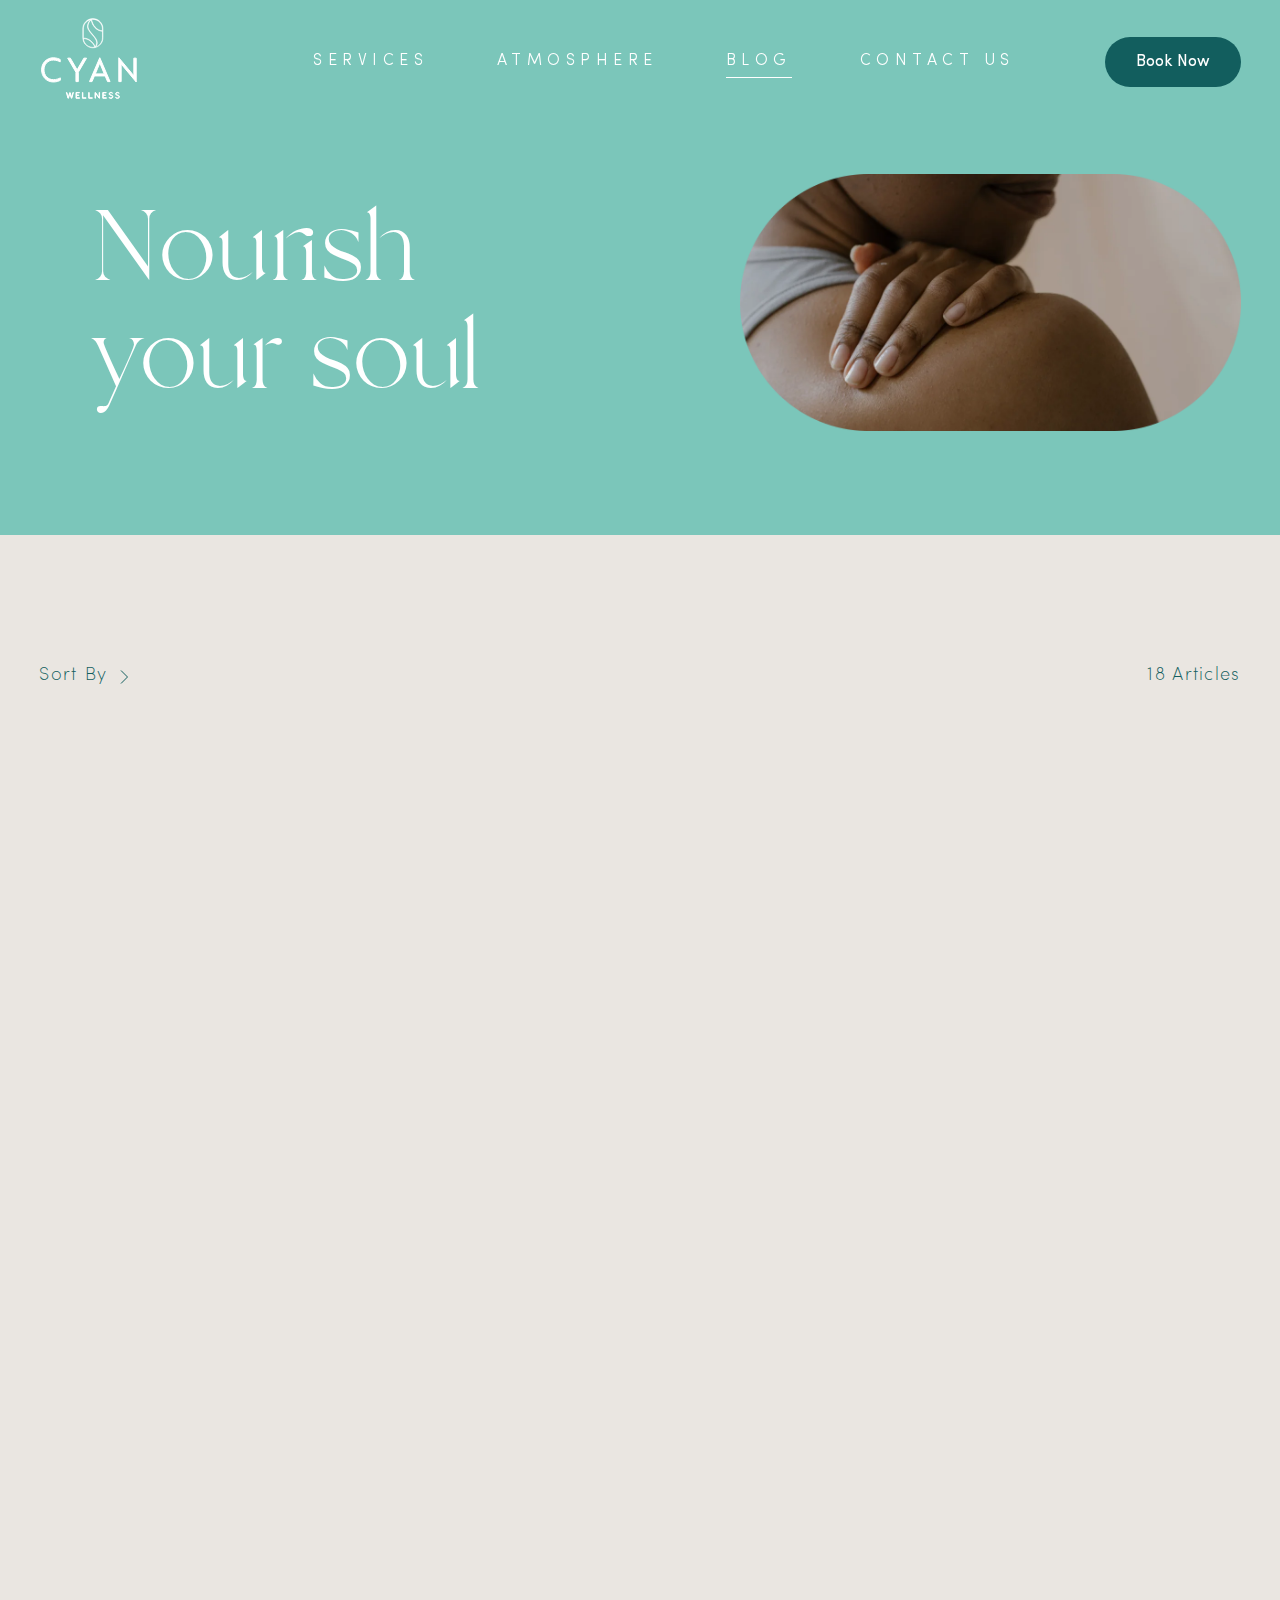
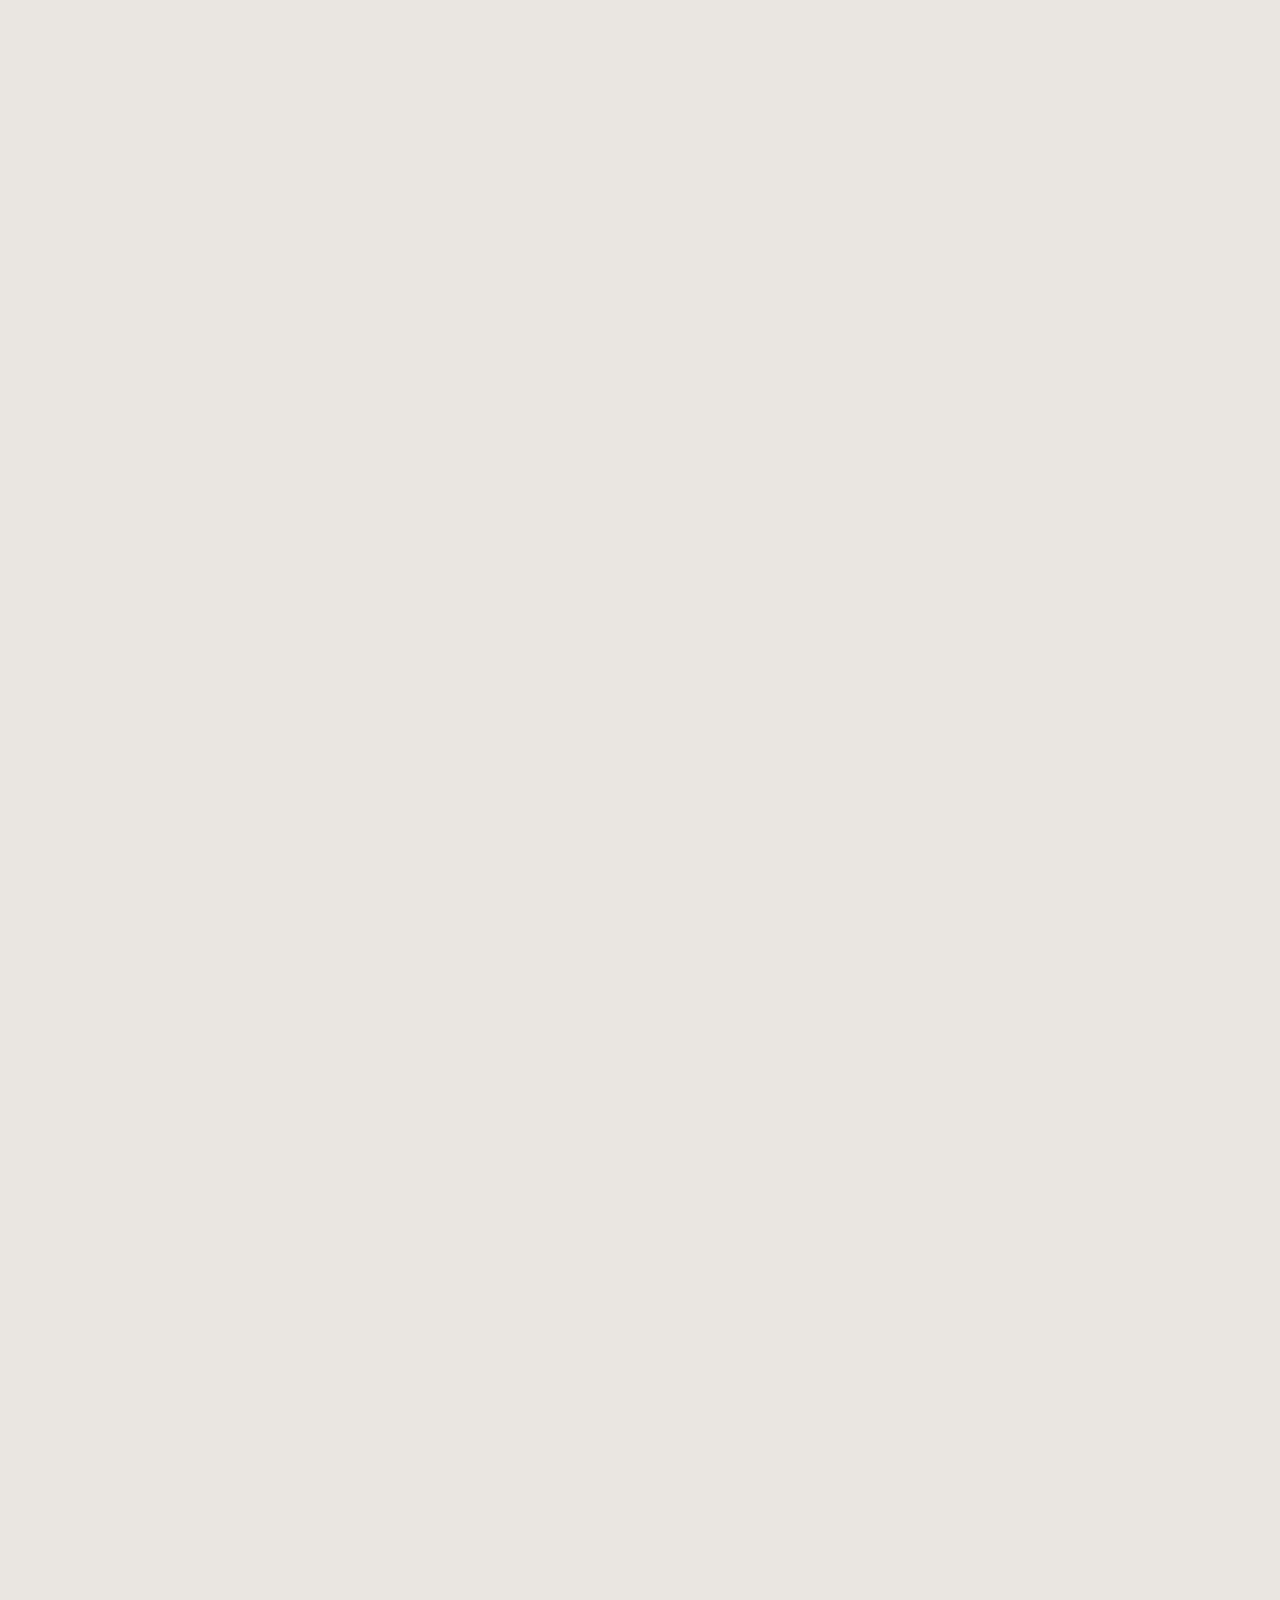
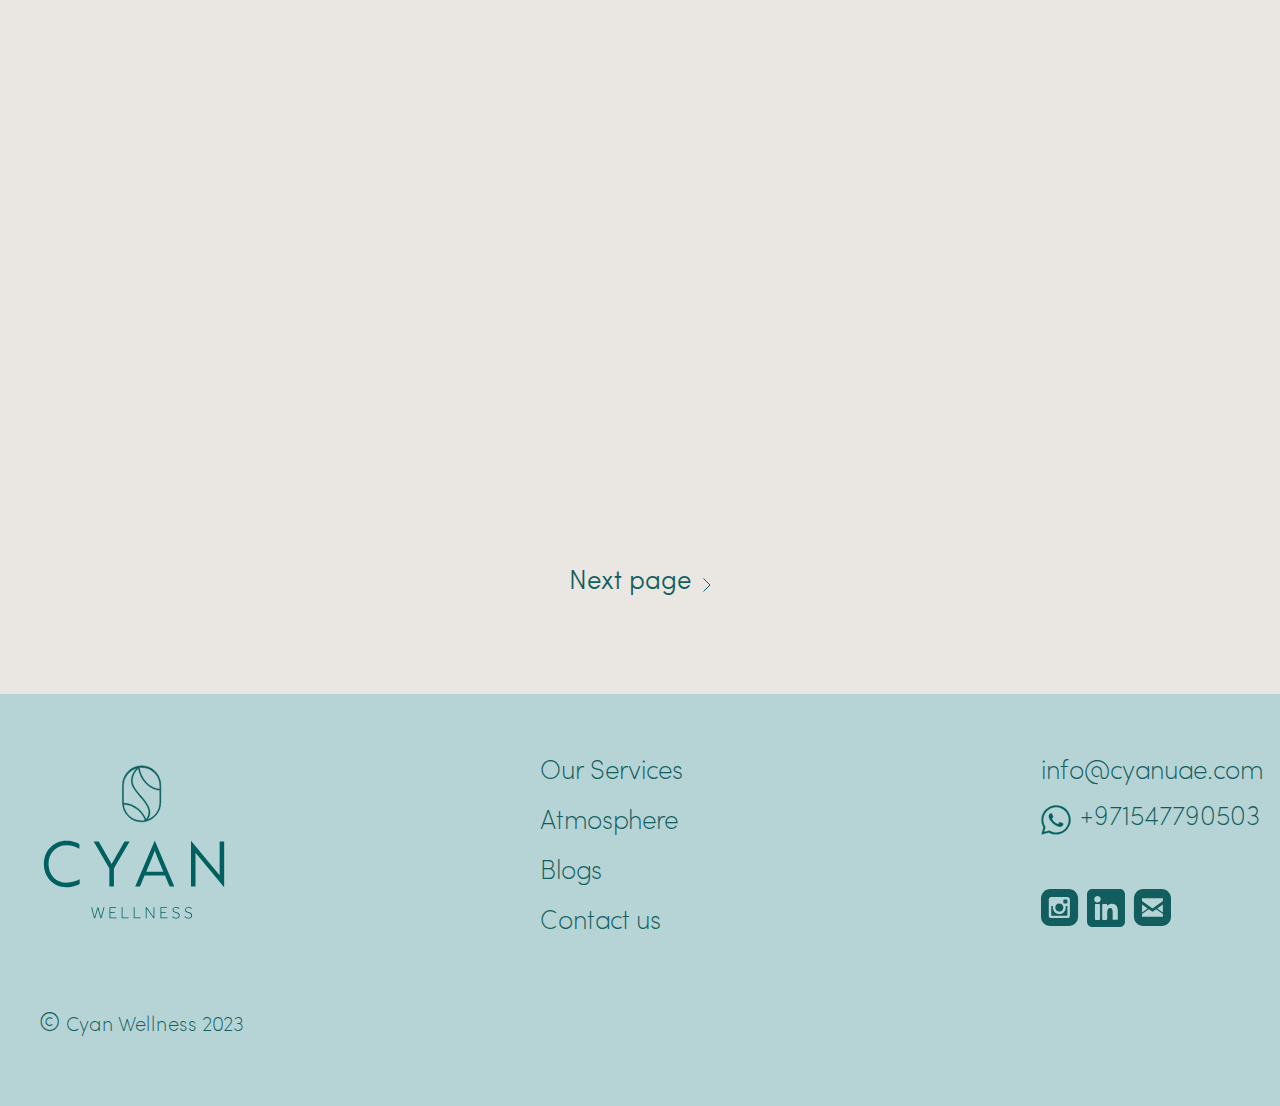
<file: blogs.html>
<!doctype html>
<html lang="en">

<head>

	<meta charset="UTF-8">
	<meta name="viewport" content="width=device-width, initial-scale=1.0">
	<title>Cyan - blogs</title>
	<link rel="stylesheet" href="css/app.css">
	<link rel="stylesheet" href="css/sal.css">
	<script>/*! @formatter:off modernizr 3.6.0 (Custom Build) | MIT https://modernizr.com/download/?-overflowscrolling-webp-setclasses !*/!function(e,n,t){function r(e,n){return typeof e===n}function o(){var e,n,t,o,i,s,a;for(var l in _)if(_.hasOwnProperty(l)){if(e=[],n=_[l],n.name&&(e.push(n.name.toLowerCase()),n.options&&n.options.aliases&&n.options.aliases.length))for(t=0;t<n.options.aliases.length;t++)e.push(n.options.aliases[t].toLowerCase());for(o=r(n.fn,"function")?n.fn():n.fn,i=0;i<e.length;i++)s=e[i],a=s.split("."),1===a.length?Modernizr[a[0]]=o:(!Modernizr[a[0]]||Modernizr[a[0]]instanceof Boolean||(Modernizr[a[0]]=new Boolean(Modernizr[a[0]])),Modernizr[a[0]][a[1]]=o),w.push((o?"":"no-")+a.join("-"))}}function i(e){var n=S.className,t=Modernizr._config.classPrefix||"";if(B&&(n=n.baseVal),Modernizr._config.enableJSClass){var r=new RegExp("(^|\\s)"+t+"no-js(\\s|$)");n=n.replace(r,"$1"+t+"js$2")}Modernizr._config.enableClasses&&(n+=" "+t+e.join(" "+t),B?S.className.baseVal=n:S.className=n)}function s(e,n){if("object"==typeof e)for(var t in e)b(e,t)&&s(t,e[t]);else{e=e.toLowerCase();var r=e.split("."),o=Modernizr[r[0]];if(2==r.length&&(o=o[r[1]]),"undefined"!=typeof o)return Modernizr;n="function"==typeof n?n():n,1==r.length?Modernizr[r[0]]=n:(!Modernizr[r[0]]||Modernizr[r[0]]instanceof Boolean||(Modernizr[r[0]]=new Boolean(Modernizr[r[0]])),Modernizr[r[0]][r[1]]=n),i([(n&&0!=n?"":"no-")+r.join("-")]),Modernizr._trigger(e,n)}return Modernizr}function a(e,n){return!!~(""+e).indexOf(n)}function l(){return"function"!=typeof n.createElement?n.createElement(arguments[0]):B?n.createElementNS.call(n,"http://www.w3.org/2000/svg",arguments[0]):n.createElement.apply(n,arguments)}function A(e){return e.replace(/([a-z])-([a-z])/g,function(e,n,t){return n+t.toUpperCase()}).replace(/^-/,"")}function u(e,n){return function(){return e.apply(n,arguments)}}function f(e,n,t){var o;for(var i in e)if(e[i]in n)return t===!1?e[i]:(o=n[e[i]],r(o,"function")?u(o,t||n):o);return!1}function c(n,t,r){var o;if("getComputedStyle"in e){o=getComputedStyle.call(e,n,t);var i=e.console;if(null!==o)r&&(o=o.getPropertyValue(r));else if(i){var s=i.error?"error":"log";i[s].call(i,"getComputedStyle returning null, its possible modernizr test results are inaccurate")}}else o=!t&&n.currentStyle&&n.currentStyle[r];return o}function p(e){return e.replace(/([A-Z])/g,function(e,n){return"-"+n.toLowerCase()}).replace(/^ms-/,"-ms-")}function d(){var e=n.body;return e||(e=l(B?"svg":"body"),e.fake=!0),e}function m(e,t,r,o){var i,s,a,A,u="modernizr",f=l("div"),c=d();if(parseInt(r,10))for(;r--;)a=l("div"),a.id=o?o[r]:u+(r+1),f.appendChild(a);return i=l("style"),i.type="text/css",i.id="s"+u,(c.fake?c:f).appendChild(i),c.appendChild(f),i.styleSheet?i.styleSheet.cssText=e:i.appendChild(n.createTextNode(e)),f.id=u,c.fake&&(c.style.background="",c.style.overflow="hidden",A=S.style.overflow,S.style.overflow="hidden",S.appendChild(c)),s=t(f,e),c.fake?(c.parentNode.removeChild(c),S.style.overflow=A,S.offsetHeight):f.parentNode.removeChild(f),!!s}function g(n,r){var o=n.length;if("CSS"in e&&"supports"in e.CSS){for(;o--;)if(e.CSS.supports(p(n[o]),r))return!0;return!1}if("CSSSupportsRule"in e){for(var i=[];o--;)i.push("("+p(n[o])+":"+r+")");return i=i.join(" or "),m("@supports ("+i+") { #modernizr { position: absolute; } }",function(e){return"absolute"==c(e,null,"position")})}return t}function h(e,n,o,i){function s(){f&&(delete U.style,delete U.modElem)}if(i=r(i,"undefined")?!1:i,!r(o,"undefined")){var u=g(e,o);if(!r(u,"undefined"))return u}for(var f,c,p,d,m,h=["modernizr","tspan","samp"];!U.style&&h.length;)f=!0,U.modElem=l(h.shift()),U.style=U.modElem.style;for(p=e.length,c=0;p>c;c++)if(d=e[c],m=U.style[d],a(d,"-")&&(d=A(d)),U.style[d]!==t){if(i||r(o,"undefined"))return s(),"pfx"==n?d:!0;try{U.style[d]=o}catch(v){}if(U.style[d]!=m)return s(),"pfx"==n?d:!0}return s(),!1}function v(e,n,t,o,i){var s=e.charAt(0).toUpperCase()+e.slice(1),a=(e+" "+x.join(s+" ")+s).split(" ");return r(n,"string")||r(n,"undefined")?h(a,n,o,i):(a=(e+" "+E.join(s+" ")+s).split(" "),f(a,n,t))}function y(e,n,r){return v(e,t,t,n,r)}var w=[],_=[],C={_version:"3.6.0",_config:{classPrefix:"",enableClasses:!0,enableJSClass:!0,usePrefixes:!0},_q:[],on:function(e,n){var t=this;setTimeout(function(){n(t[e])},0)},addTest:function(e,n,t){_.push({name:e,fn:n,options:t})},addAsyncTest:function(e){_.push({name:null,fn:e})}},Modernizr=function(){};Modernizr.prototype=C,Modernizr=new Modernizr;var b,S=n.documentElement,B="svg"===S.nodeName.toLowerCase();!function(){var e={}.hasOwnProperty;b=r(e,"undefined")||r(e.call,"undefined")?function(e,n){return n in e&&r(e.constructor.prototype[n],"undefined")}:function(n,t){return e.call(n,t)}}(),C._l={},C.on=function(e,n){this._l[e]||(this._l[e]=[]),this._l[e].push(n),Modernizr.hasOwnProperty(e)&&setTimeout(function(){Modernizr._trigger(e,Modernizr[e])},0)},C._trigger=function(e,n){if(this._l[e]){var t=this._l[e];setTimeout(function(){var e,r;for(e=0;e<t.length;e++)(r=t[e])(n)},0),delete this._l[e]}},Modernizr._q.push(function(){C.addTest=s}),Modernizr.addAsyncTest(function(){function e(e,n,t){function r(n){var r=n&&"load"===n.type?1==o.width:!1,i="webp"===e;s(e,i&&r?new Boolean(r):r),t&&t(n)}var o=new Image;o.onerror=r,o.onload=r,o.src=n}var n=[{uri:"[data-uri]",name:"webp"},{uri:"[data-uri]",name:"webp.alpha"},{uri:"[data-uri]",name:"webp.animation"},{uri:"[data-uri]",name:"webp.lossless"}],t=n.shift();e(t.name,t.uri,function(t){if(t&&"load"===t.type)for(var r=0;r<n.length;r++)e(n[r].name,n[r].uri)})});var Q="Moz O ms Webkit",x=C._config.usePrefixes?Q.split(" "):[];C._cssomPrefixes=x;var E=C._config.usePrefixes?Q.toLowerCase().split(" "):[];C._domPrefixes=E;var T={elem:l("modernizr")};Modernizr._q.push(function(){delete T.elem});var U={style:T.elem.style};Modernizr._q.unshift(function(){delete U.style}),C.testAllProps=v,C.testAllProps=y,Modernizr.addTest("overflowscrolling",y("overflowScrolling","touch",!0)),o(),i(w),delete C.addTest,delete C.addAsyncTest;for(var P=0;P<Modernizr._q.length;P++)Modernizr._q[P]();e.Modernizr=Modernizr}(window,document);/*! @formatter:on */</script>

</head>

<body>
	<div class="page-wrapper">
		<!--Header-->
		<header id="header" class="header  header--third">
			<div class="container">
				<div class="header__wrapper">
					<!--Logo-->
					<a href="index.html" class="header__logo">
						<svg width="105" height="93" viewBox="0 0 105 93" fill="none" xmlns="http://www.w3.org/2000/svg">
							<path d="M4.98509 54.8709C4.98509 49.3021 8.87129 45.0688 14.3564 45.0688C17.1781 45.0688 19.5585 46.016 21.1883 46.8918V44.5194C20.0938 43.8633 17.6142 42.7567 14.3564 42.7567C7.58615 42.7567 2.57129 48.0319 2.57129 54.8709C2.57129 61.7417 7.58615 66.985 14.3564 66.985C17.7407 66.985 20.2486 65.9103 21.3456 65.2627V62.8861C19.715 63.7325 17.3021 64.6772 14.3564 64.6772C8.87129 64.6694 4.98509 60.4388 4.98509 54.8709Z" fill="#00605F" />
							<path d="M38.132 54.8381L31.3617 43.1468H28.6982L36.9409 57.2148V66.594H39.3222V57.2148L47.5657 43.1468H44.9014L38.132 54.8381Z" fill="#00605F" />
							<path d="M60.7506 42.7567L50.502 66.594H53.0406L55.3911 60.9279H66.1416L68.5546 66.594H71.0616L60.813 42.7567H60.7506ZM56.3043 58.8759C57.934 55.0009 59.3449 51.6141 60.7865 47.9346C62.2281 51.6141 63.6381 55.0009 65.2678 58.8759H56.3043Z" fill="#00605F" />
							<path d="M94.8308 43.1468V58.7131C94.8308 59.495 94.8625 60.146 94.8625 60.797L94.2041 59.9833L79.8179 42.7567H79.7871V66.594H82.1701V51.0277C82.1701 50.2786 82.1393 49.5948 82.1393 48.9438C82.3275 49.2022 82.578 49.4975 82.7977 49.7576L97.1831 66.985H97.2147V43.1468H94.8308Z" fill="#00605F" />
							<path d="M53.8879 32.848C54.5534 32.8482 55.2173 32.7821 55.8699 32.6508L55.8973 32.6456C58.1753 32.1757 60.2226 30.9288 61.6938 29.1154C63.1651 27.3019 63.9701 25.0329 63.9732 22.6911V14.018C64.0125 12.6593 63.7807 11.3065 63.2915 10.0397C62.8024 8.7728 62.0658 7.61766 61.1254 6.64262C60.185 5.66758 59.0599 4.89247 57.8168 4.36317C56.5736 3.83388 55.2376 3.56116 53.8879 3.56116C52.5382 3.56116 51.2022 3.83388 49.9591 4.36317C48.7159 4.89247 47.5908 5.66758 46.6504 6.64262C45.71 7.61766 44.9734 8.7728 44.4843 10.0397C43.9951 11.3065 43.7633 12.6593 43.8026 14.018V22.6911C43.8058 25.3839 44.8694 27.9655 46.76 29.8696C48.6507 31.7736 51.2141 32.8448 53.8879 32.848ZM44.3772 23.5893C44.395 23.593 44.413 23.5953 44.4311 23.5962C47.0083 23.6774 49.4904 24.596 51.5066 26.2148C52.4115 26.939 53.222 27.7755 53.9187 28.7043C54.6754 29.7126 55.4082 30.851 55.6912 32.0953C55.693 32.1024 55.6953 32.1093 55.6981 32.116L55.6724 32.1393C54.3656 32.3898 53.0213 32.3626 51.7255 32.0596C50.4298 31.7565 49.2112 31.1841 48.1478 30.3792C47.0844 29.5743 46.1998 28.5545 45.5505 27.3853C44.9011 26.2161 44.5015 24.9231 44.3772 23.5893ZM56.7181 31.8766C57.6484 30.7933 58.2572 29.4268 58.2854 27.9792C58.3205 25.9599 57.226 24 56.0768 22.4225C54.7686 20.6262 53.1893 19.0547 51.8238 17.3058C50.3702 15.4406 48.9303 13.5289 49.0287 11.036C49.1244 8.61457 50.3848 6.44543 52.1658 4.88165C53.1064 10.6149 57.4398 15.8806 63.4345 16.362V22.6911C63.4323 24.7425 62.7799 26.7396 61.5725 28.3917C60.3651 30.0438 58.6657 31.2646 56.7215 31.8766H56.7181ZM63.4345 14.018V15.7962C57.5937 15.3218 53.4886 10.044 52.6712 4.47779C53.0745 4.42624 53.4805 4.40036 53.8871 4.40029C56.4191 4.40302 58.8467 5.41717 60.6373 7.22023C62.4278 9.02329 63.435 11.468 63.438 14.018H63.4345ZM44.3353 14.018C44.3382 11.8799 45.0473 9.8035 46.3509 8.11588C47.6545 6.42826 49.4785 5.22531 51.5357 4.69651C48.7995 7.26434 47.481 11.3408 49.398 14.812C50.4335 16.6875 51.9119 18.3511 53.3133 19.952C54.8524 21.7069 56.4881 23.523 57.2944 25.7584C58.0691 27.9043 57.6364 30.0295 56.1606 31.6553C55.828 30.4739 55.1346 29.3897 54.4069 28.4193C53.6481 27.3989 52.7582 26.4845 51.7606 25.6999C49.6621 24.0483 47.0956 23.1133 44.4336 23.0304C44.4047 23.0303 44.3758 23.0347 44.3481 23.0433C44.3481 22.9262 44.3413 22.81 44.3413 22.692L44.3353 14.018Z" fill="#00605F" stroke="#125E5E" stroke-width="0.5" />
							<path d="M28.9672 83.2316L27.3896 77.4724H27.8531L29.2212 82.6443L30.6705 77.6498H31.1767L32.5567 82.6141L33.9197 77.4767H34.3728L32.7696 83.2359H32.3147L30.9142 78.2578L29.4478 83.2316H28.9672Z" fill="#00605F" />
							<path d="M37.0312 83.2316V77.4724H40.4609V77.8608H37.4434V80.0368H39.8008V80.4278H37.4434V82.8389H40.684V83.2281L37.0312 83.2316Z" fill="#00605F" />
							<path d="M43.4219 83.2316V77.4724H43.8332V82.8389H47.0738V83.2281L43.4219 83.2316Z" fill="#00605F" />
							<path d="M49.7397 83.2316V77.4724H50.1519V82.8389H53.3925V83.2281L49.7397 83.2316Z" fill="#00605F" />
							<path d="M56.0586 83.2316V77.4724H56.4861L60.156 82.6098V77.4724H60.5587V83.2316H60.1312L56.4622 78.1631V83.2316H56.0586Z" fill="#00605F" />
							<path d="M63.7866 83.2316V77.4724H67.2162V77.8608H64.1979V80.0368H66.5561V80.4278H64.1996V82.8389H67.4402V83.2281L63.7866 83.2316Z" fill="#00605F" />
							<path d="M69.9087 82.4721L70.2088 82.1784C70.4065 82.4115 70.645 82.6059 70.9125 82.7519C71.2162 82.9121 71.5557 82.991 71.8984 82.981C72.3379 82.981 72.7007 82.8788 72.9869 82.6744C73.273 82.47 73.4155 82.1664 73.4144 81.7634C73.4269 81.5161 73.3527 81.2723 73.2049 81.0745C73.0585 80.897 72.8716 80.7579 72.6602 80.6689C72.4355 80.5701 72.2033 80.4892 71.9659 80.4269C71.7479 80.3641 71.5333 80.296 71.3187 80.2237C71.1137 80.1566 70.9178 80.064 70.7355 79.9481C70.5612 79.8355 70.417 79.6814 70.3157 79.4995C70.2024 79.2828 70.1476 79.0399 70.1567 78.7951C70.1551 78.5365 70.2279 78.2829 70.3661 78.0649C70.5167 77.8347 70.7278 77.6511 70.9758 77.5344C71.2746 77.3946 71.6015 77.3265 71.9309 77.3355C72.2109 77.3279 72.4899 77.3717 72.7543 77.4647C72.9541 77.538 73.1409 77.6433 73.3075 77.7764C73.4367 77.8784 73.5518 77.9975 73.6495 78.1303L73.358 78.3809C73.2751 78.2737 73.1801 78.1766 73.0749 78.0916C72.937 77.9799 72.7823 77.8909 72.6166 77.8281C72.3929 77.7466 72.1559 77.7083 71.9181 77.7153C71.6524 77.7044 71.3881 77.7594 71.1485 77.8754C70.9667 77.9657 70.8151 78.1076 70.7124 78.2836C70.622 78.4443 70.5746 78.6259 70.5748 78.8106C70.5677 78.9288 70.5855 79.0472 70.6269 79.158C70.6683 79.2688 70.7324 79.3697 70.815 79.4539C70.9915 79.6162 71.2006 79.7384 71.4281 79.8121C71.6769 79.8982 71.9292 79.9766 72.1865 80.0446C72.3902 80.0977 72.5902 80.1644 72.7851 80.2444C72.9782 80.3227 73.16 80.427 73.3255 80.5544C73.4904 80.6836 73.6238 80.8491 73.7154 81.0383C73.8194 81.2652 73.8695 81.5135 73.8616 81.7634C73.8701 82.0715 73.7782 82.3739 73.5999 82.6245C73.4175 82.8694 73.1729 83.0603 72.892 83.1773C72.5775 83.31 72.2393 83.3759 71.8984 83.3711C71.471 83.3838 71.0474 83.2872 70.6671 83.0903C70.3735 82.941 70.1149 82.7302 69.9087 82.4721Z" fill="#00605F" />
							<path d="M76.4336 82.4721L76.7337 82.1784C76.9311 82.4114 77.1694 82.6058 77.4366 82.7519C77.7403 82.912 78.0798 82.9909 78.4224 82.981C78.8631 82.981 79.2262 82.8788 79.5118 82.6744C79.7974 82.47 79.9399 82.1664 79.9393 81.7634C79.9515 81.516 79.8771 81.2722 79.729 81.0745C79.5828 80.8971 79.3963 80.7579 79.1851 80.6689C78.9612 80.5704 78.7299 80.4898 78.4934 80.4278C78.2762 80.3646 78.0608 80.2969 77.847 80.2246C77.6419 80.1576 77.446 80.065 77.2638 79.949C77.0895 79.8361 76.9451 79.6821 76.8432 79.5004C76.7303 79.2835 76.6755 79.0407 76.6841 78.796C76.6825 78.5372 76.7555 78.2835 76.8945 78.0657C77.0447 77.8356 77.2555 77.652 77.5033 77.5353C77.8024 77.3956 78.1296 77.3276 78.4592 77.3364C78.7392 77.3288 79.0182 77.3726 79.2826 77.4656C79.4823 77.5393 79.669 77.6445 79.8358 77.7773C79.9649 77.8795 80.0799 77.9985 80.1779 78.1312L79.8863 78.3818C79.8034 78.2746 79.7084 78.1775 79.6033 78.0924C79.465 77.9807 79.31 77.8918 79.1441 77.8289C78.9207 77.7474 78.6839 77.7092 78.4464 77.7161C78.1807 77.7053 77.9165 77.7603 77.6768 77.8763C77.496 77.9675 77.3456 78.11 77.2442 78.2862C77.1538 78.4469 77.1063 78.6285 77.1065 78.8132C77.0995 78.9314 77.1172 79.0498 77.1586 79.1606C77.2 79.2714 77.2641 79.3722 77.3468 79.4564C77.5232 79.6188 77.7323 79.741 77.9599 79.8147C78.2087 79.9008 78.4609 79.9791 78.7183 80.0472C78.922 80.1004 79.1219 80.1671 79.3168 80.2469C79.5099 80.3255 79.6916 80.4298 79.8572 80.5569C80.0218 80.6865 80.1551 80.852 80.2471 81.0409C80.3512 81.2678 80.4013 81.5161 80.3933 81.7659C80.4019 82.0742 80.3097 82.3768 80.1308 82.6271C79.9489 82.8721 79.7045 83.0631 79.4237 83.1799C79.109 83.3127 78.7705 83.3786 78.4293 83.3736C78.0022 83.3864 77.5788 83.2898 77.1989 83.0929C76.9025 82.9437 76.6415 82.7319 76.4336 82.4721Z" fill="#00605F" />
						</svg>
					</a>
					<div class="header__panel" data-menu>
						<div class="header__wrap">
							<nav class="nav header__menu">
								<ul class="nav__list list-reset">
									<li class="nav__item">
										<a href="services.html" class="nav__link ">
											<span>Services</span>
										</a>
									</li>
									<li class="nav__item">
										<a href="atmosphere.html" class="nav__link ">
											<span>Atmosphere</span>
										</a>
									</li>
									<li class="nav__item">
										<a href="blogs.html" class="nav__link active">
											<span>Blog</span>
										</a>
									</li>
									<li class="nav__item">
										<a href="contacts.html" class="nav__link ">
											<span>Contact us</span>
										</a>
									</li>
								</ul>

							</nav>
							<button type="button" class="b-btn b-btn--green">
								Book Now
							</button>
							<div class="header__mobile">
								<div class="s-block">
									<a href="#" class="s-block__link" target="_blank" rel="noopener nofollow">
										<img src="images/icon/inst.svg" alt="" width="38" height="38">
									</a>
									<a href="#" class="s-block__link" target="_blank" rel="noopener nofollow">
										<img src="images/icon/linkedin.svg" alt="" width="38" height="38">
									</a>
									<a href="#" class="s-block__link" target="_blank" rel="noopener nofollow">
										<img src="images/icon/mail.svg" alt="" width="38" height="38">
									</a>
								</div>
								<div class="header__links">
									<a href="mailto:info@cyanuae.com">info@cyanuae.com</a>
									<a class="link-phone" href="tel:+971547790503">
										<span class="link-phone__icon">
											<img src="images/icon/wa.svg" alt="">
										</span>
										<span>
											+971547790503
										</span>
									</a>
								</div>
							</div>
						</div>
					</div>
					<button class="burger" aria-label="Open menu" aria-expanded="false" data-burger>
						<span class="burger__line"></span>
					</button>
				</div>
			</div>
		</header>

		<main class="main">

			<section class="hero-section hero-section--blogs" id="hero">
				<div class="container">
					<div class="hero-section__grid">
						<h1 class="hero-section__title hero-section__title--blogs">
							Nourish your soul
						</h1>
						<div class="hero-section__img">
							<picture>
								<source srcset="images/blogs/hero/blogs-hero.webp 1x, images/blogs/hero/blogs-hero@2x.webp 1.3x" type="image/webp">
								<source srcset="images/blogs/hero/blogs-hero.png 1x, images/blogs/hero/blogs-hero@2x.png 1.3x" type="image/png">
								<img src="images/blogs/hero/blogs-hero.png" alt="" width="548" height="282">
							</picture>
						</div>
					</div>
				</div>
			</section>

			<div class="blogs">
				<div class="container">
					<div class="blogs__head">
						<div class="blogs__select">
							<div class="select js-select">
								<div class="select__head js-select-btn">
									Sort By
								</div>
								<ul class="select__list list-reset js-select-list">
									<li class="select__item active js-select-option" data-value="1">
										<span class="select__text">test1</span>
									</li>
									<li class="select__item js-select-option" data-value="1">
										<span class="select__text">test2</span>
									</li>
									<li class="select__item js-select-option" data-value="3">
										<span class="select__text">test3</span>
									</li>
									<li class="select__item js-select-option" data-value="4">
										<span class="select__text">test4</span>
									</li>
								</ul>
							</div>
						</div>
						<div class="blogs__article">
							18 Articles
						</div>
					</div>
					<div class="blogs__list">
						<div class="blogs-item blogs-item--blue" data-sal="slide-right" data-sal-delay="100" data-sal-easing="ease-out-back" data-sal-duration="900">
							<div class="blogs-item__img">
								<picture class="blogs-item__picture">
									<source srcset="images/blogs/blogs-list/blog-1.webp 1x, images/blogs/blogs-list/blog-1@2x.webp 1.3x" type="image/webp">
									<source srcset="images/blogs/blogs-list/blog-1.jpg 1x, images/blogs/blogs-list/blog-1@2x.jpg 1.3x" type="image/jpg">
									<img src="images/blogs/blogs-list/blog-1.jpg" alt="" width="559" height="309">
								</picture>
							</div>
							<div class="blogs-item__warp">
								<div class="blogs-item__data">
									APR 2023
								</div>
								<h3 class="blogs-item__title">
									The Essence of Calm
								</h3>
								<div class="blogs-item__text">
									<p>
										Lorem ipsum dolor sit amet, consectetur adipiscing elit, sed do eiusmod.
									</p>
								</div>
								<a href="#" class="b-btn b-btn--green">Read article</a>
							</div>
						</div>
						<div class="blogs-item blogs-item--green" data-sal="slide-left" data-sal-delay="100" data-sal-easing="ease-out-back" data-sal-duration="900">
							<div class="blogs-item__img">
								<picture class="blogs-item__picture">
									<source srcset="images/blogs/blogs-list/blog-2.webp 1x, images/blogs/blogs-list/blog-2@2x.webp 1.3x" type="image/webp">
									<source srcset="images/blogs/blogs-list/blog-2.jpg 1x, images/blogs/blogs-list/blog-2@2x.jpg 1.3x" type="image/jpg">
									<img src="images/blogs/blogs-list/blog-2.jpg" alt="" width="559" height="309">
								</picture>
							</div>
							<div class="blogs-item__warp">
								<div class="blogs-item__data">
									APR 2023
								</div>
								<h3 class="blogs-item__title">
									The Benefits of Reflexology
								</h3>
								<div class="blogs-item__text">
									<p>
										Lorem ipsum dolor sit amet, consectetur adipiscing elit, sed do eiusmod.
									</p>
								</div>
								<a href="#" class="b-btn b-btn--green">Read article</a>
							</div>
						</div>
						<div class="blogs-item blogs-item--cyan" data-sal="slide-right" data-sal-delay="200" data-sal-easing="ease-out-back" data-sal-duration="900">
							<div class="blogs-item__img">
								<picture class="blogs-item__picture">
									<source srcset="images/blogs/blogs-list/blog-3.webp 1x, images/blogs/blogs-list/blog-3@2x.webp 1.3x" type="image/webp">
									<source srcset="images/blogs/blogs-list/blog-3.jpg 1x, images/blogs/blogs-list/blog-3@2x.jpg 1.3x" type="image/jpg">
									<img src="images/blogs/blogs-list/blog-3.jpg" alt="" width="559" height="309">
								</picture>
							</div>
							<div class="blogs-item__warp">
								<div class="blogs-item__data">
									APR 2023
								</div>
								<h3 class="blogs-item__title">
									Meet our clinicians
								</h3>
								<div class="blogs-item__text">
									<p>
										Lorem ipsum dolor sit amet, consectetur adipiscing elit, sed do eiusmod.
									</p>
								</div>
								<a href="#" class="b-btn b-btn--green">Read article</a>
							</div>
						</div>
						<div class="blogs-item blogs-item--brown" data-sal="slide-left" data-sal-delay="200" data-sal-easing="ease-out-back" data-sal-duration="900">
							<div class="blogs-item__img">
								<picture class="blogs-item__picture">
									<source srcset="images/blogs/blogs-list/blog-4.webp 1x, images/blogs/blogs-list/blog-4@2x.webp 1.3x" type="image/webp">
									<source srcset="images/blogs/blogs-list/blog-4.jpg 1x, images/blogs/blogs-list/blog-4@2x.jpg 1.3x" type="image/jpg">
									<img src="images/blogs/blogs-list/blog-4.jpg" alt="" width="559" height="309">
								</picture>
							</div>
							<div class="blogs-item__warp">
								<div class="blogs-item__data">
									APR 2023
								</div>
								<h3 class="blogs-item__title">
									The products we’re loving in 2023
								</h3>
								<div class="blogs-item__text">
									<p>
										Lorem ipsum dolor sit amet, consectetur adipiscing elit, sed do eiusmod.
									</p>
								</div>
								<a href="#" class="b-btn b-btn--green">Read article</a>
							</div>
						</div>
						<div class="blogs-item blogs-item--blue" data-sal="slide-right" data-sal-delay="300" data-sal-easing="ease-out-back" data-sal-duration="900">
							<div class="blogs-item__img">
								<picture class="blogs-item__picture">
									<source srcset="images/blogs/blogs-list/blog-5.webp 1x, images/blogs/blogs-list/blog-5@2x.webp 1.3x" type="image/webp">
									<source srcset="images/blogs/blogs-list/blog-5.jpg 1x, images/blogs/blogs-list/blog-5@2x.jpg 1.3x" type="image/jpg">
									<img src="images/blogs/blogs-list/blog-5.jpg" alt="" width="559" height="309">
								</picture>
							</div>
							<div class="blogs-item__warp">
								<div class="blogs-item__data">
									APR 2023
								</div>
								<h3 class="blogs-item__title">
									Getting the Pressure Just... Right
								</h3>
								<div class="blogs-item__text">
									<p>
										Lorem ipsum dolor sit amet, consectetur adipiscing elit, sed do eiusmod.
									</p>
								</div>
								<a href="#" class="b-btn b-btn--green">Read article</a>
							</div>
						</div>
						<div class="blogs-item blogs-item--green" data-sal="slide-left" data-sal-delay="300" data-sal-easing="ease-out-back" data-sal-duration="900">
							<div class="blogs-item__img">
								<picture class="blogs-item__picture">
									<source srcset="images/blogs/blogs-list/blog-6.webp 1x, images/blogs/blogs-list/blog-6@2x.webp 1.3x" type="image/webp">
									<source srcset="images/blogs/blogs-list/blog-6.jpg 1x, images/blogs/blogs-list/blog-6@2x.jpg 1.3x" type="image/jpg">
									<img src="images/blogs/blogs-list/blog-6.jpg" alt="" width="559" height="309">
								</picture>
							</div>
							<div class="blogs-item__warp">
								<div class="blogs-item__data">
									APR 2023
								</div>
								<h3 class="blogs-item__title">
									Why selfcare should your priorty
								</h3>
								<div class="blogs-item__text">
									<p>
										Lorem ipsum dolor sit amet, consectetur adipiscing elit, sed do eiusmod.
									</p>
								</div>
								<a href="#" class="b-btn b-btn--green">Read article</a>
							</div>
						</div>
						<div class="blogs-item blogs-item--cyan" data-sal="slide-right" data-sal-delay="400" data-sal-easing="ease-out-back" data-sal-duration="900">
							<div class="blogs-item__img">
								<picture class="blogs-item__picture">
									<source srcset="images/blogs/blogs-list/blog-7.webp 1x, images/blogs/blogs-list/blog-7@2x.webp 1.3x" type="image/webp">
									<source srcset="images/blogs/blogs-list/blog-7.jpg 1x, images/blogs/blogs-list/blog-7@2x.jpg 1.3x" type="image/jpg">
									<img src="images/blogs/blogs-list/blog-7.jpg" alt="" width="559" height="309">
								</picture>
							</div>
							<div class="blogs-item__warp">
								<div class="blogs-item__data">
									APR 2023
								</div>
								<h3 class="blogs-item__title">
									The secrets of facial massages
								</h3>
								<div class="blogs-item__text">
									<p>
										Lorem ipsum dolor sit amet, consectetur adipiscing elit, sed do eiusmod.
									</p>
								</div>
								<a href="#" class="b-btn b-btn--green">Read article</a>
							</div>
						</div>
						<div class="blogs-item blogs-item--green" data-sal="slide-left" data-sal-delay="400" data-sal-easing="ease-out-back" data-sal-duration="900">
							<div class="blogs-item__img">
								<picture class="blogs-item__picture">
									<source srcset="images/blogs/blogs-list/blog-8.webp 1x, images/blogs/blogs-list/blog-8@2x.webp 1.3x" type="image/webp">
									<source srcset="images/blogs/blogs-list/blog-8.jpg 1x, images/blogs/blogs-list/blog-8@2x.jpg 1.3x" type="image/jpg">
									<img src="images/blogs/blogs-list/blog-8.jpg" alt="" width="559" height="309">
								</picture>
							</div>
							<div class="blogs-item__warp">
								<div class="blogs-item__data">
									APR 2023
								</div>
								<h3 class="blogs-item__title">
									Enhancing toned skin
								</h3>
								<div class="blogs-item__text">
									<p>
										Lorem ipsum dolor sit amet, consectetur adipiscing elit, sed do eiusmod.
									</p>
								</div>
								<a href="#" class="b-btn b-btn--green">Read article</a>
							</div>
						</div>
					</div>
					<button type="button" class="blogs__button">
						Next page
					</button>
				</div>
			</div>


		</main>
		<!-- Footer -->
		<footer class="footer" id="footer">
			<div class="container">
				<div class="footer__grid">
					<a href="index.html" class="footer__logo">
						<img src="images/icon/logo-footer.svg" alt="Cyan" width="202" height="179">
					</a>
					<ul class="footer__nav list-reset">
						<li>
							<a href="#">
								Our Services
							</a>
						</li>
						<li>
							<a href="#">
								Atmosphere
							</a>
						</li>
						<li>
							<a href="#">
								Blogs
							</a>
						</li>
						<li>
							<a href="#">
								Contact us
							</a>
						</li>
					</ul>
					<div class="footer__wrap">
						<div class="footer__links">
							<a href="mailto:info@cyanuae.com">info@cyanuae.com</a>
							<a class="link-phone" href="tel:+971547790503">
								<span class="link-phone__icon">
									<img src="images/icon/wa.svg" alt="">
								</span>
								<span>
									+971547790503
								</span>
							</a>
						</div>
						<div class="footer__s">
							<div class="s-block">
								<a href="#" class="s-block__link" target="_blank" rel="noopener nofollow">
									<img src="images/icon/inst.svg" alt="" width="38" height="38">
								</a>
								<a href="#" class="s-block__link" target="_blank" rel="noopener nofollow">
									<img src="images/icon/linkedin.svg" alt="" width="38" height="38">
								</a>
								<a href="#" class="s-block__link" target="_blank" rel="noopener nofollow">
									<img src="images/icon/mail.svg" alt="" width="38" height="38">
								</a>
							</div>

						</div>
					</div>
				</div>
				<div class="footer__copyright">
					<a href="#">
						<span>©</span> Cyan Wellness 2023
					</a>
				</div>
			</div>
		</footer>

	</div>

	<script src="js/app.min.js"></script>
	<script src="js/sal.min.js"></script>

</body>

</html>
</file>
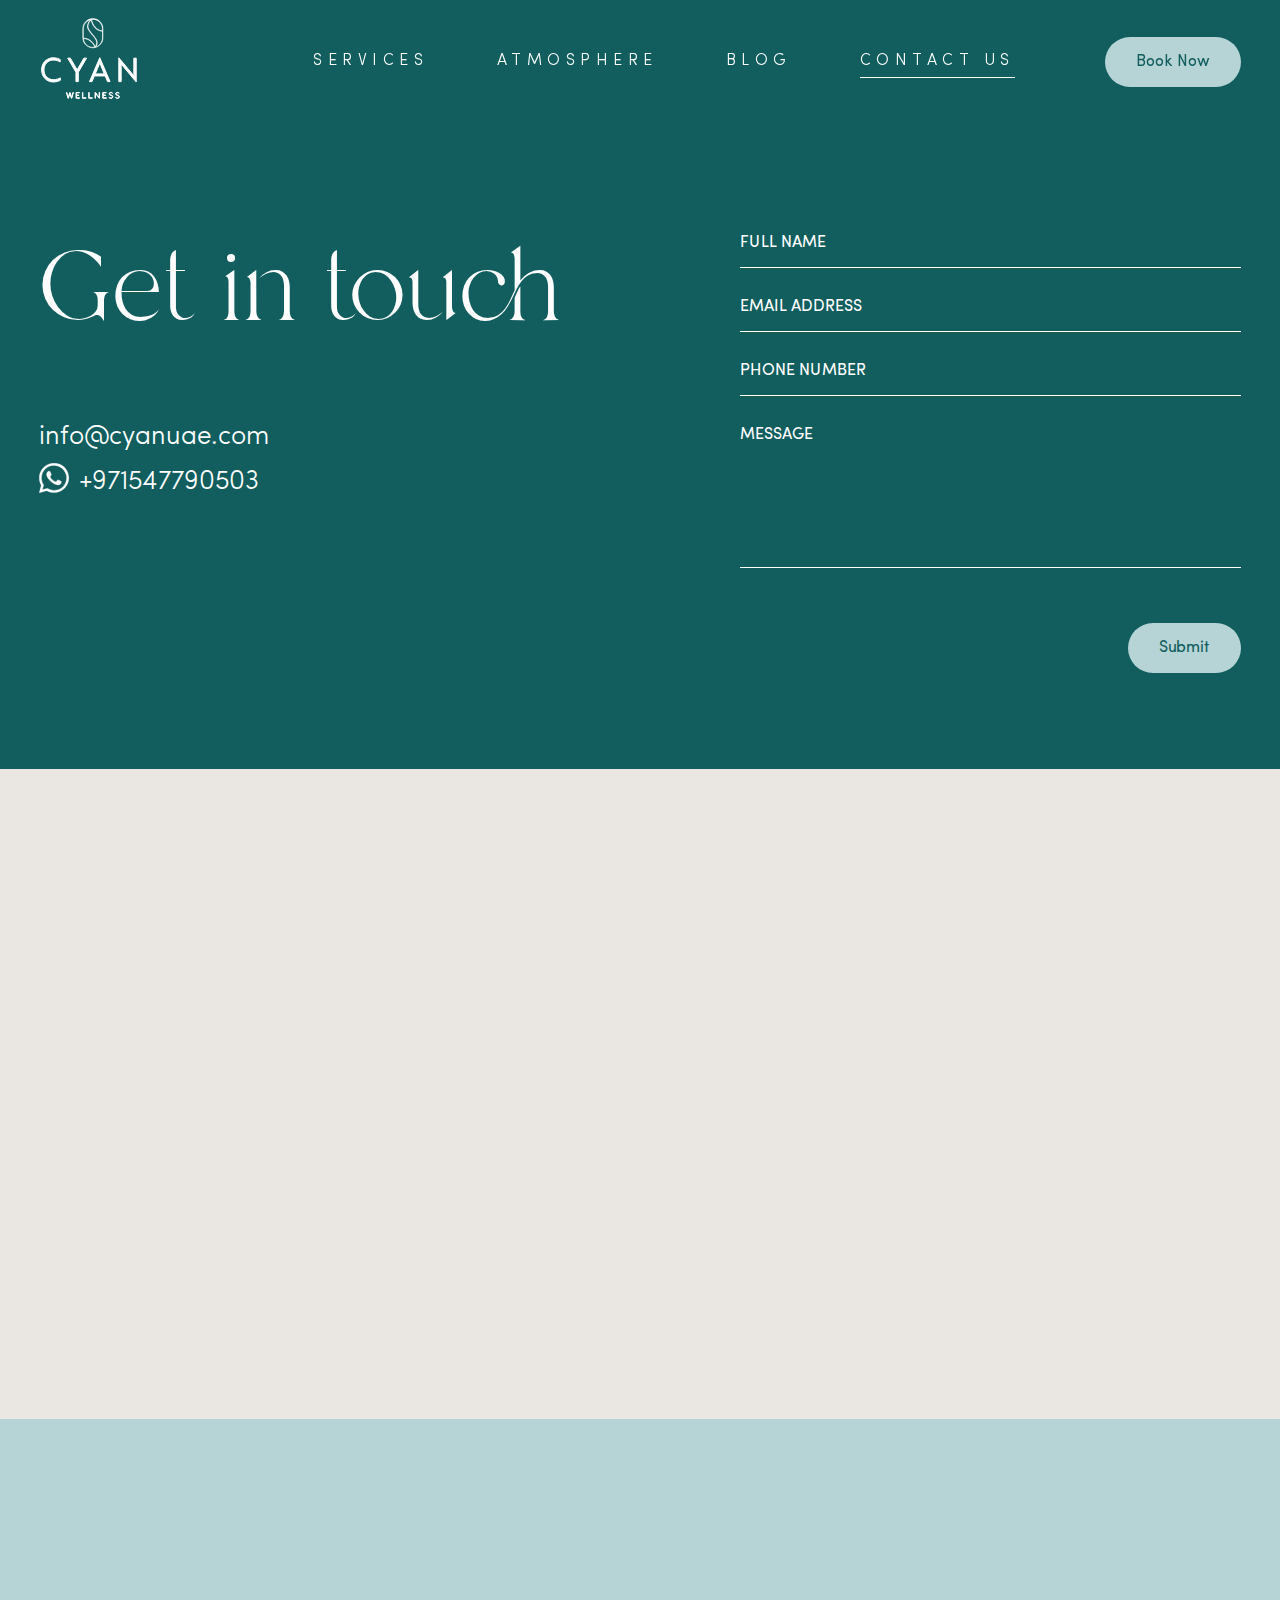
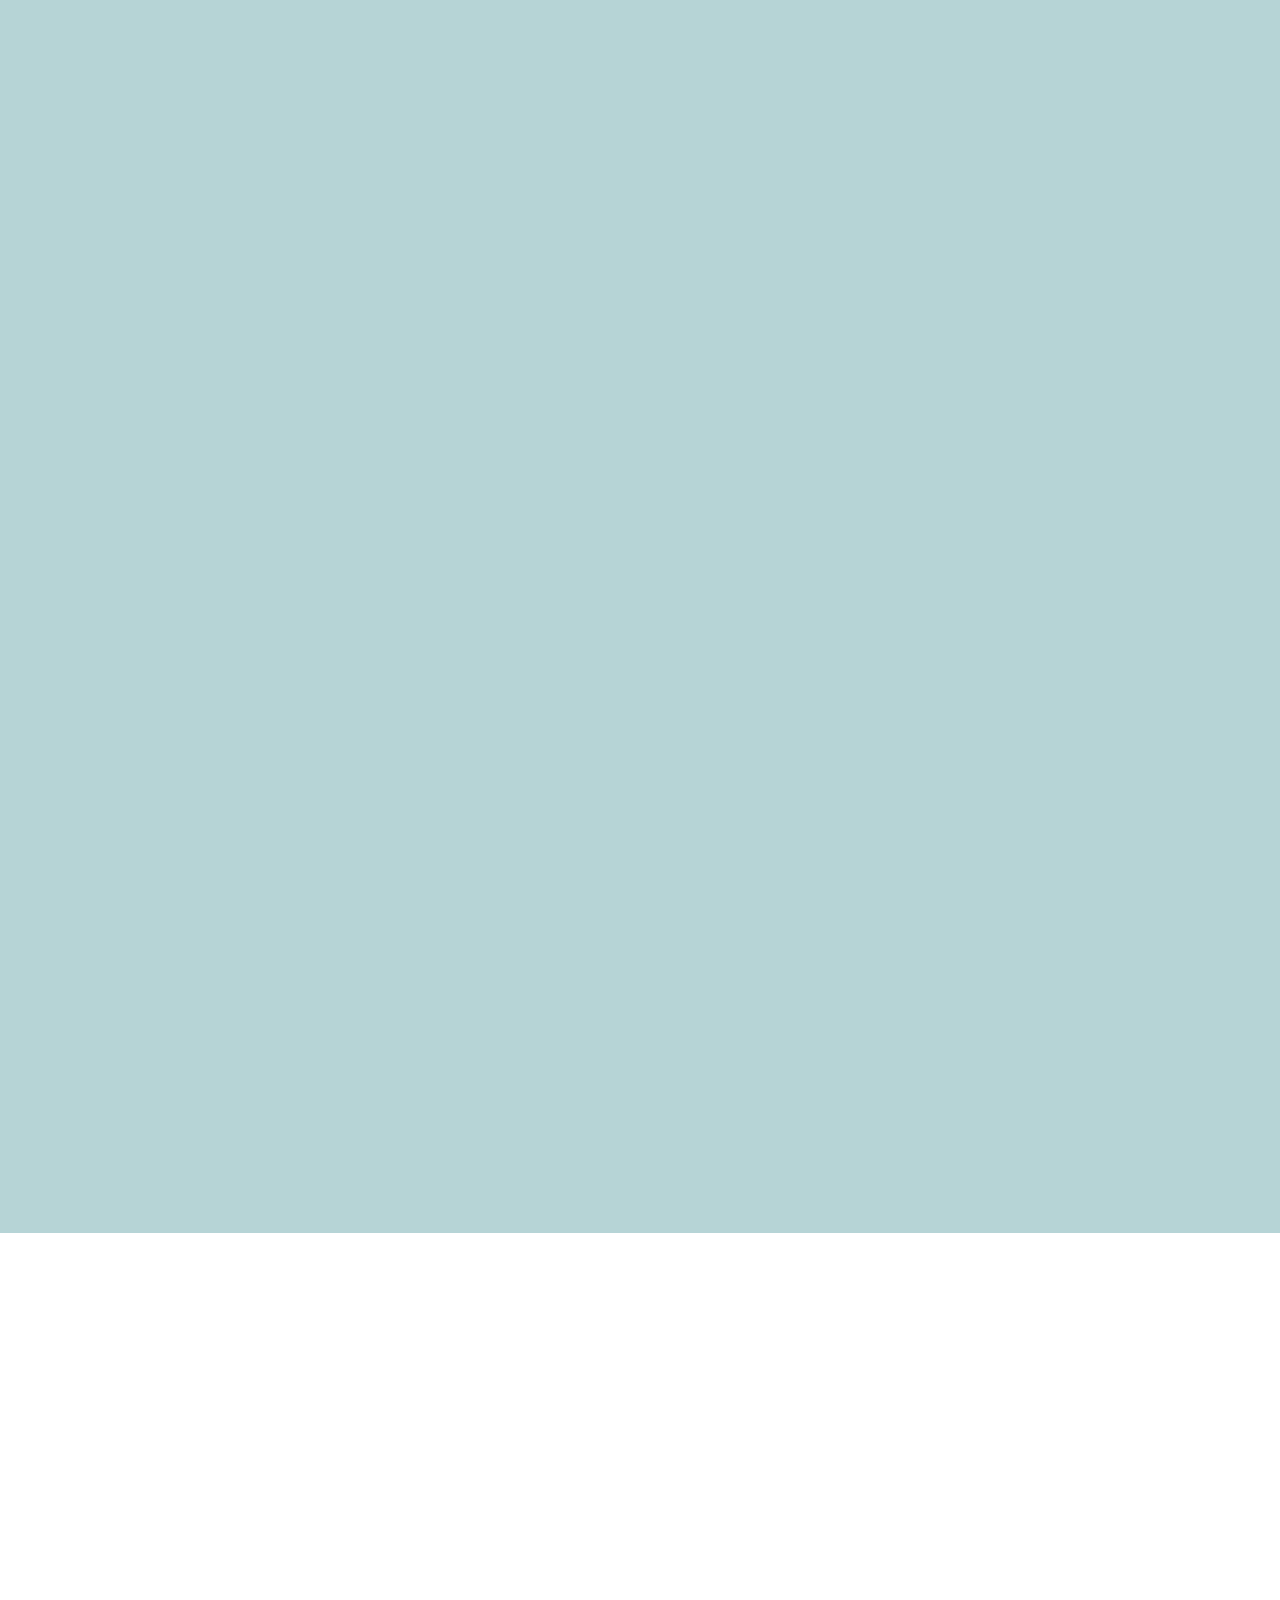
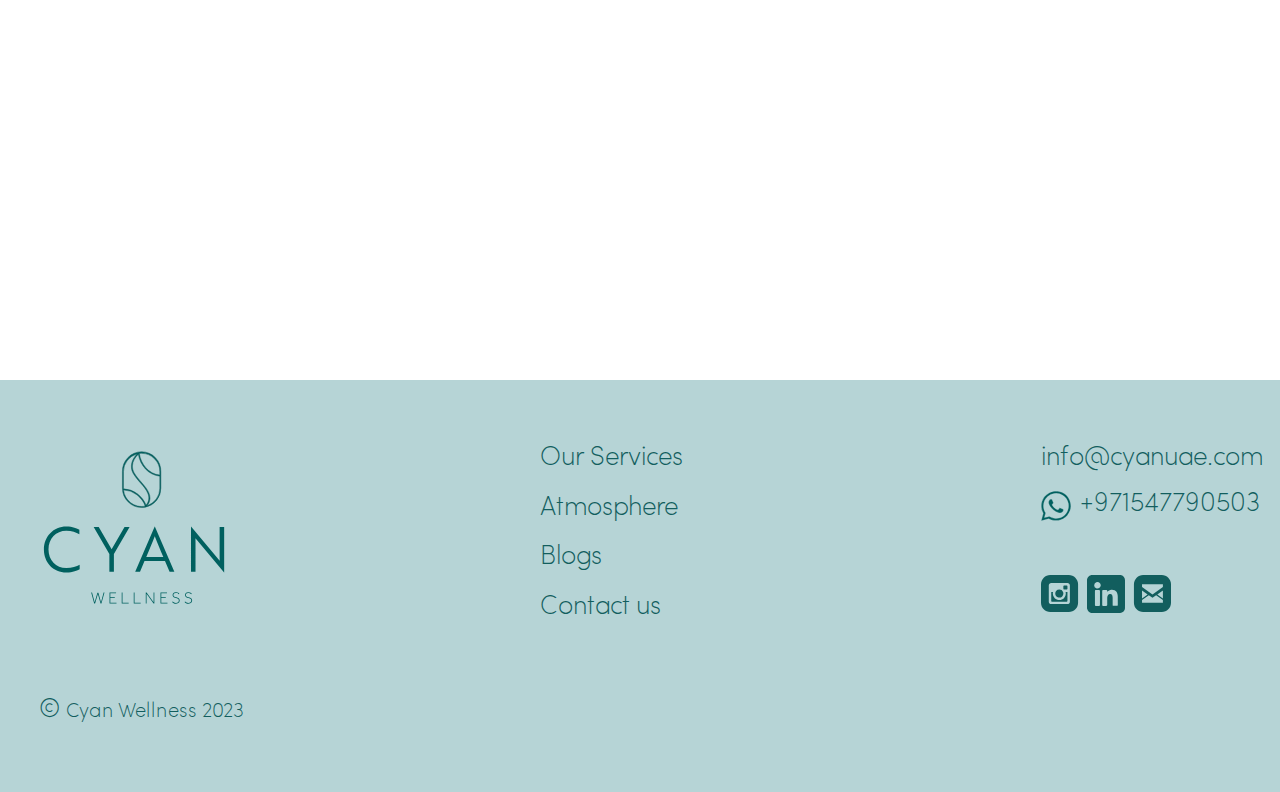
<file: contacts.html>
<!doctype html>
<html lang="en">

<head>

	<meta charset="UTF-8">
	<meta name="viewport" content="width=device-width, initial-scale=1.0">
	<title>Cyan - contacts</title>
	<link rel="stylesheet" href="css/app.css">
	<link rel="stylesheet" href="css/sal.css">
	<script>/*! @formatter:off modernizr 3.6.0 (Custom Build) | MIT https://modernizr.com/download/?-overflowscrolling-webp-setclasses !*/!function(e,n,t){function r(e,n){return typeof e===n}function o(){var e,n,t,o,i,s,a;for(var l in _)if(_.hasOwnProperty(l)){if(e=[],n=_[l],n.name&&(e.push(n.name.toLowerCase()),n.options&&n.options.aliases&&n.options.aliases.length))for(t=0;t<n.options.aliases.length;t++)e.push(n.options.aliases[t].toLowerCase());for(o=r(n.fn,"function")?n.fn():n.fn,i=0;i<e.length;i++)s=e[i],a=s.split("."),1===a.length?Modernizr[a[0]]=o:(!Modernizr[a[0]]||Modernizr[a[0]]instanceof Boolean||(Modernizr[a[0]]=new Boolean(Modernizr[a[0]])),Modernizr[a[0]][a[1]]=o),w.push((o?"":"no-")+a.join("-"))}}function i(e){var n=S.className,t=Modernizr._config.classPrefix||"";if(B&&(n=n.baseVal),Modernizr._config.enableJSClass){var r=new RegExp("(^|\\s)"+t+"no-js(\\s|$)");n=n.replace(r,"$1"+t+"js$2")}Modernizr._config.enableClasses&&(n+=" "+t+e.join(" "+t),B?S.className.baseVal=n:S.className=n)}function s(e,n){if("object"==typeof e)for(var t in e)b(e,t)&&s(t,e[t]);else{e=e.toLowerCase();var r=e.split("."),o=Modernizr[r[0]];if(2==r.length&&(o=o[r[1]]),"undefined"!=typeof o)return Modernizr;n="function"==typeof n?n():n,1==r.length?Modernizr[r[0]]=n:(!Modernizr[r[0]]||Modernizr[r[0]]instanceof Boolean||(Modernizr[r[0]]=new Boolean(Modernizr[r[0]])),Modernizr[r[0]][r[1]]=n),i([(n&&0!=n?"":"no-")+r.join("-")]),Modernizr._trigger(e,n)}return Modernizr}function a(e,n){return!!~(""+e).indexOf(n)}function l(){return"function"!=typeof n.createElement?n.createElement(arguments[0]):B?n.createElementNS.call(n,"http://www.w3.org/2000/svg",arguments[0]):n.createElement.apply(n,arguments)}function A(e){return e.replace(/([a-z])-([a-z])/g,function(e,n,t){return n+t.toUpperCase()}).replace(/^-/,"")}function u(e,n){return function(){return e.apply(n,arguments)}}function f(e,n,t){var o;for(var i in e)if(e[i]in n)return t===!1?e[i]:(o=n[e[i]],r(o,"function")?u(o,t||n):o);return!1}function c(n,t,r){var o;if("getComputedStyle"in e){o=getComputedStyle.call(e,n,t);var i=e.console;if(null!==o)r&&(o=o.getPropertyValue(r));else if(i){var s=i.error?"error":"log";i[s].call(i,"getComputedStyle returning null, its possible modernizr test results are inaccurate")}}else o=!t&&n.currentStyle&&n.currentStyle[r];return o}function p(e){return e.replace(/([A-Z])/g,function(e,n){return"-"+n.toLowerCase()}).replace(/^ms-/,"-ms-")}function d(){var e=n.body;return e||(e=l(B?"svg":"body"),e.fake=!0),e}function m(e,t,r,o){var i,s,a,A,u="modernizr",f=l("div"),c=d();if(parseInt(r,10))for(;r--;)a=l("div"),a.id=o?o[r]:u+(r+1),f.appendChild(a);return i=l("style"),i.type="text/css",i.id="s"+u,(c.fake?c:f).appendChild(i),c.appendChild(f),i.styleSheet?i.styleSheet.cssText=e:i.appendChild(n.createTextNode(e)),f.id=u,c.fake&&(c.style.background="",c.style.overflow="hidden",A=S.style.overflow,S.style.overflow="hidden",S.appendChild(c)),s=t(f,e),c.fake?(c.parentNode.removeChild(c),S.style.overflow=A,S.offsetHeight):f.parentNode.removeChild(f),!!s}function g(n,r){var o=n.length;if("CSS"in e&&"supports"in e.CSS){for(;o--;)if(e.CSS.supports(p(n[o]),r))return!0;return!1}if("CSSSupportsRule"in e){for(var i=[];o--;)i.push("("+p(n[o])+":"+r+")");return i=i.join(" or "),m("@supports ("+i+") { #modernizr { position: absolute; } }",function(e){return"absolute"==c(e,null,"position")})}return t}function h(e,n,o,i){function s(){f&&(delete U.style,delete U.modElem)}if(i=r(i,"undefined")?!1:i,!r(o,"undefined")){var u=g(e,o);if(!r(u,"undefined"))return u}for(var f,c,p,d,m,h=["modernizr","tspan","samp"];!U.style&&h.length;)f=!0,U.modElem=l(h.shift()),U.style=U.modElem.style;for(p=e.length,c=0;p>c;c++)if(d=e[c],m=U.style[d],a(d,"-")&&(d=A(d)),U.style[d]!==t){if(i||r(o,"undefined"))return s(),"pfx"==n?d:!0;try{U.style[d]=o}catch(v){}if(U.style[d]!=m)return s(),"pfx"==n?d:!0}return s(),!1}function v(e,n,t,o,i){var s=e.charAt(0).toUpperCase()+e.slice(1),a=(e+" "+x.join(s+" ")+s).split(" ");return r(n,"string")||r(n,"undefined")?h(a,n,o,i):(a=(e+" "+E.join(s+" ")+s).split(" "),f(a,n,t))}function y(e,n,r){return v(e,t,t,n,r)}var w=[],_=[],C={_version:"3.6.0",_config:{classPrefix:"",enableClasses:!0,enableJSClass:!0,usePrefixes:!0},_q:[],on:function(e,n){var t=this;setTimeout(function(){n(t[e])},0)},addTest:function(e,n,t){_.push({name:e,fn:n,options:t})},addAsyncTest:function(e){_.push({name:null,fn:e})}},Modernizr=function(){};Modernizr.prototype=C,Modernizr=new Modernizr;var b,S=n.documentElement,B="svg"===S.nodeName.toLowerCase();!function(){var e={}.hasOwnProperty;b=r(e,"undefined")||r(e.call,"undefined")?function(e,n){return n in e&&r(e.constructor.prototype[n],"undefined")}:function(n,t){return e.call(n,t)}}(),C._l={},C.on=function(e,n){this._l[e]||(this._l[e]=[]),this._l[e].push(n),Modernizr.hasOwnProperty(e)&&setTimeout(function(){Modernizr._trigger(e,Modernizr[e])},0)},C._trigger=function(e,n){if(this._l[e]){var t=this._l[e];setTimeout(function(){var e,r;for(e=0;e<t.length;e++)(r=t[e])(n)},0),delete this._l[e]}},Modernizr._q.push(function(){C.addTest=s}),Modernizr.addAsyncTest(function(){function e(e,n,t){function r(n){var r=n&&"load"===n.type?1==o.width:!1,i="webp"===e;s(e,i&&r?new Boolean(r):r),t&&t(n)}var o=new Image;o.onerror=r,o.onload=r,o.src=n}var n=[{uri:"[data-uri]",name:"webp"},{uri:"[data-uri]",name:"webp.alpha"},{uri:"[data-uri]",name:"webp.animation"},{uri:"[data-uri]",name:"webp.lossless"}],t=n.shift();e(t.name,t.uri,function(t){if(t&&"load"===t.type)for(var r=0;r<n.length;r++)e(n[r].name,n[r].uri)})});var Q="Moz O ms Webkit",x=C._config.usePrefixes?Q.split(" "):[];C._cssomPrefixes=x;var E=C._config.usePrefixes?Q.toLowerCase().split(" "):[];C._domPrefixes=E;var T={elem:l("modernizr")};Modernizr._q.push(function(){delete T.elem});var U={style:T.elem.style};Modernizr._q.unshift(function(){delete U.style}),C.testAllProps=v,C.testAllProps=y,Modernizr.addTest("overflowscrolling",y("overflowScrolling","touch",!0)),o(),i(w),delete C.addTest,delete C.addAsyncTest;for(var P=0;P<Modernizr._q.length;P++)Modernizr._q[P]();e.Modernizr=Modernizr}(window,document);/*! @formatter:on */</script>

</head>

<body>
	<div class="page-wrapper">
		<!--Header-->
		<header id="header" class="header  header--secondary">
			<div class="container">
				<div class="header__wrapper">
					<!--Logo-->
					<a href="index.html" class="header__logo">
						<svg width="105" height="93" viewBox="0 0 105 93" fill="none" xmlns="http://www.w3.org/2000/svg">
							<path d="M4.98509 54.8709C4.98509 49.3021 8.87129 45.0688 14.3564 45.0688C17.1781 45.0688 19.5585 46.016 21.1883 46.8918V44.5194C20.0938 43.8633 17.6142 42.7567 14.3564 42.7567C7.58615 42.7567 2.57129 48.0319 2.57129 54.8709C2.57129 61.7417 7.58615 66.985 14.3564 66.985C17.7407 66.985 20.2486 65.9103 21.3456 65.2627V62.8861C19.715 63.7325 17.3021 64.6772 14.3564 64.6772C8.87129 64.6694 4.98509 60.4388 4.98509 54.8709Z" fill="#00605F" />
							<path d="M38.132 54.8381L31.3617 43.1468H28.6982L36.9409 57.2148V66.594H39.3222V57.2148L47.5657 43.1468H44.9014L38.132 54.8381Z" fill="#00605F" />
							<path d="M60.7506 42.7567L50.502 66.594H53.0406L55.3911 60.9279H66.1416L68.5546 66.594H71.0616L60.813 42.7567H60.7506ZM56.3043 58.8759C57.934 55.0009 59.3449 51.6141 60.7865 47.9346C62.2281 51.6141 63.6381 55.0009 65.2678 58.8759H56.3043Z" fill="#00605F" />
							<path d="M94.8308 43.1468V58.7131C94.8308 59.495 94.8625 60.146 94.8625 60.797L94.2041 59.9833L79.8179 42.7567H79.7871V66.594H82.1701V51.0277C82.1701 50.2786 82.1393 49.5948 82.1393 48.9438C82.3275 49.2022 82.578 49.4975 82.7977 49.7576L97.1831 66.985H97.2147V43.1468H94.8308Z" fill="#00605F" />
							<path d="M53.8879 32.848C54.5534 32.8482 55.2173 32.7821 55.8699 32.6508L55.8973 32.6456C58.1753 32.1757 60.2226 30.9288 61.6938 29.1154C63.1651 27.3019 63.9701 25.0329 63.9732 22.6911V14.018C64.0125 12.6593 63.7807 11.3065 63.2915 10.0397C62.8024 8.7728 62.0658 7.61766 61.1254 6.64262C60.185 5.66758 59.0599 4.89247 57.8168 4.36317C56.5736 3.83388 55.2376 3.56116 53.8879 3.56116C52.5382 3.56116 51.2022 3.83388 49.9591 4.36317C48.7159 4.89247 47.5908 5.66758 46.6504 6.64262C45.71 7.61766 44.9734 8.7728 44.4843 10.0397C43.9951 11.3065 43.7633 12.6593 43.8026 14.018V22.6911C43.8058 25.3839 44.8694 27.9655 46.76 29.8696C48.6507 31.7736 51.2141 32.8448 53.8879 32.848ZM44.3772 23.5893C44.395 23.593 44.413 23.5953 44.4311 23.5962C47.0083 23.6774 49.4904 24.596 51.5066 26.2148C52.4115 26.939 53.222 27.7755 53.9187 28.7043C54.6754 29.7126 55.4082 30.851 55.6912 32.0953C55.693 32.1024 55.6953 32.1093 55.6981 32.116L55.6724 32.1393C54.3656 32.3898 53.0213 32.3626 51.7255 32.0596C50.4298 31.7565 49.2112 31.1841 48.1478 30.3792C47.0844 29.5743 46.1998 28.5545 45.5505 27.3853C44.9011 26.2161 44.5015 24.9231 44.3772 23.5893ZM56.7181 31.8766C57.6484 30.7933 58.2572 29.4268 58.2854 27.9792C58.3205 25.9599 57.226 24 56.0768 22.4225C54.7686 20.6262 53.1893 19.0547 51.8238 17.3058C50.3702 15.4406 48.9303 13.5289 49.0287 11.036C49.1244 8.61457 50.3848 6.44543 52.1658 4.88165C53.1064 10.6149 57.4398 15.8806 63.4345 16.362V22.6911C63.4323 24.7425 62.7799 26.7396 61.5725 28.3917C60.3651 30.0438 58.6657 31.2646 56.7215 31.8766H56.7181ZM63.4345 14.018V15.7962C57.5937 15.3218 53.4886 10.044 52.6712 4.47779C53.0745 4.42624 53.4805 4.40036 53.8871 4.40029C56.4191 4.40302 58.8467 5.41717 60.6373 7.22023C62.4278 9.02329 63.435 11.468 63.438 14.018H63.4345ZM44.3353 14.018C44.3382 11.8799 45.0473 9.8035 46.3509 8.11588C47.6545 6.42826 49.4785 5.22531 51.5357 4.69651C48.7995 7.26434 47.481 11.3408 49.398 14.812C50.4335 16.6875 51.9119 18.3511 53.3133 19.952C54.8524 21.7069 56.4881 23.523 57.2944 25.7584C58.0691 27.9043 57.6364 30.0295 56.1606 31.6553C55.828 30.4739 55.1346 29.3897 54.4069 28.4193C53.6481 27.3989 52.7582 26.4845 51.7606 25.6999C49.6621 24.0483 47.0956 23.1133 44.4336 23.0304C44.4047 23.0303 44.3758 23.0347 44.3481 23.0433C44.3481 22.9262 44.3413 22.81 44.3413 22.692L44.3353 14.018Z" fill="#00605F" stroke="#125E5E" stroke-width="0.5" />
							<path d="M28.9672 83.2316L27.3896 77.4724H27.8531L29.2212 82.6443L30.6705 77.6498H31.1767L32.5567 82.6141L33.9197 77.4767H34.3728L32.7696 83.2359H32.3147L30.9142 78.2578L29.4478 83.2316H28.9672Z" fill="#00605F" />
							<path d="M37.0312 83.2316V77.4724H40.4609V77.8608H37.4434V80.0368H39.8008V80.4278H37.4434V82.8389H40.684V83.2281L37.0312 83.2316Z" fill="#00605F" />
							<path d="M43.4219 83.2316V77.4724H43.8332V82.8389H47.0738V83.2281L43.4219 83.2316Z" fill="#00605F" />
							<path d="M49.7397 83.2316V77.4724H50.1519V82.8389H53.3925V83.2281L49.7397 83.2316Z" fill="#00605F" />
							<path d="M56.0586 83.2316V77.4724H56.4861L60.156 82.6098V77.4724H60.5587V83.2316H60.1312L56.4622 78.1631V83.2316H56.0586Z" fill="#00605F" />
							<path d="M63.7866 83.2316V77.4724H67.2162V77.8608H64.1979V80.0368H66.5561V80.4278H64.1996V82.8389H67.4402V83.2281L63.7866 83.2316Z" fill="#00605F" />
							<path d="M69.9087 82.4721L70.2088 82.1784C70.4065 82.4115 70.645 82.6059 70.9125 82.7519C71.2162 82.9121 71.5557 82.991 71.8984 82.981C72.3379 82.981 72.7007 82.8788 72.9869 82.6744C73.273 82.47 73.4155 82.1664 73.4144 81.7634C73.4269 81.5161 73.3527 81.2723 73.2049 81.0745C73.0585 80.897 72.8716 80.7579 72.6602 80.6689C72.4355 80.5701 72.2033 80.4892 71.9659 80.4269C71.7479 80.3641 71.5333 80.296 71.3187 80.2237C71.1137 80.1566 70.9178 80.064 70.7355 79.9481C70.5612 79.8355 70.417 79.6814 70.3157 79.4995C70.2024 79.2828 70.1476 79.0399 70.1567 78.7951C70.1551 78.5365 70.2279 78.2829 70.3661 78.0649C70.5167 77.8347 70.7278 77.6511 70.9758 77.5344C71.2746 77.3946 71.6015 77.3265 71.9309 77.3355C72.2109 77.3279 72.4899 77.3717 72.7543 77.4647C72.9541 77.538 73.1409 77.6433 73.3075 77.7764C73.4367 77.8784 73.5518 77.9975 73.6495 78.1303L73.358 78.3809C73.2751 78.2737 73.1801 78.1766 73.0749 78.0916C72.937 77.9799 72.7823 77.8909 72.6166 77.8281C72.3929 77.7466 72.1559 77.7083 71.9181 77.7153C71.6524 77.7044 71.3881 77.7594 71.1485 77.8754C70.9667 77.9657 70.8151 78.1076 70.7124 78.2836C70.622 78.4443 70.5746 78.6259 70.5748 78.8106C70.5677 78.9288 70.5855 79.0472 70.6269 79.158C70.6683 79.2688 70.7324 79.3697 70.815 79.4539C70.9915 79.6162 71.2006 79.7384 71.4281 79.8121C71.6769 79.8982 71.9292 79.9766 72.1865 80.0446C72.3902 80.0977 72.5902 80.1644 72.7851 80.2444C72.9782 80.3227 73.16 80.427 73.3255 80.5544C73.4904 80.6836 73.6238 80.8491 73.7154 81.0383C73.8194 81.2652 73.8695 81.5135 73.8616 81.7634C73.8701 82.0715 73.7782 82.3739 73.5999 82.6245C73.4175 82.8694 73.1729 83.0603 72.892 83.1773C72.5775 83.31 72.2393 83.3759 71.8984 83.3711C71.471 83.3838 71.0474 83.2872 70.6671 83.0903C70.3735 82.941 70.1149 82.7302 69.9087 82.4721Z" fill="#00605F" />
							<path d="M76.4336 82.4721L76.7337 82.1784C76.9311 82.4114 77.1694 82.6058 77.4366 82.7519C77.7403 82.912 78.0798 82.9909 78.4224 82.981C78.8631 82.981 79.2262 82.8788 79.5118 82.6744C79.7974 82.47 79.9399 82.1664 79.9393 81.7634C79.9515 81.516 79.8771 81.2722 79.729 81.0745C79.5828 80.8971 79.3963 80.7579 79.1851 80.6689C78.9612 80.5704 78.7299 80.4898 78.4934 80.4278C78.2762 80.3646 78.0608 80.2969 77.847 80.2246C77.6419 80.1576 77.446 80.065 77.2638 79.949C77.0895 79.8361 76.9451 79.6821 76.8432 79.5004C76.7303 79.2835 76.6755 79.0407 76.6841 78.796C76.6825 78.5372 76.7555 78.2835 76.8945 78.0657C77.0447 77.8356 77.2555 77.652 77.5033 77.5353C77.8024 77.3956 78.1296 77.3276 78.4592 77.3364C78.7392 77.3288 79.0182 77.3726 79.2826 77.4656C79.4823 77.5393 79.669 77.6445 79.8358 77.7773C79.9649 77.8795 80.0799 77.9985 80.1779 78.1312L79.8863 78.3818C79.8034 78.2746 79.7084 78.1775 79.6033 78.0924C79.465 77.9807 79.31 77.8918 79.1441 77.8289C78.9207 77.7474 78.6839 77.7092 78.4464 77.7161C78.1807 77.7053 77.9165 77.7603 77.6768 77.8763C77.496 77.9675 77.3456 78.11 77.2442 78.2862C77.1538 78.4469 77.1063 78.6285 77.1065 78.8132C77.0995 78.9314 77.1172 79.0498 77.1586 79.1606C77.2 79.2714 77.2641 79.3722 77.3468 79.4564C77.5232 79.6188 77.7323 79.741 77.9599 79.8147C78.2087 79.9008 78.4609 79.9791 78.7183 80.0472C78.922 80.1004 79.1219 80.1671 79.3168 80.2469C79.5099 80.3255 79.6916 80.4298 79.8572 80.5569C80.0218 80.6865 80.1551 80.852 80.2471 81.0409C80.3512 81.2678 80.4013 81.5161 80.3933 81.7659C80.4019 82.0742 80.3097 82.3768 80.1308 82.6271C79.9489 82.8721 79.7045 83.0631 79.4237 83.1799C79.109 83.3127 78.7705 83.3786 78.4293 83.3736C78.0022 83.3864 77.5788 83.2898 77.1989 83.0929C76.9025 82.9437 76.6415 82.7319 76.4336 82.4721Z" fill="#00605F" />
						</svg>
					</a>
					<div class="header__panel" data-menu>
						<div class="header__wrap">
							<nav class="nav header__menu">
								<ul class="nav__list list-reset">
									<li class="nav__item">
										<a href="services.html" class="nav__link ">
											<span>Services</span>
										</a>
									</li>
									<li class="nav__item">
										<a href="atmosphere.html" class="nav__link ">
											<span>Atmosphere</span>
										</a>
									</li>
									<li class="nav__item">
										<a href="blogs.html" class="nav__link ">
											<span>Blog</span>
										</a>
									</li>
									<li class="nav__item">
										<a href="contacts.html" class="nav__link active">
											<span>Contact us</span>
										</a>
									</li>
								</ul>

							</nav>
							<button type="button" class="b-btn b-btn--green">
								Book Now
							</button>
							<div class="header__mobile">
								<div class="s-block">
									<a href="#" class="s-block__link" target="_blank" rel="noopener nofollow">
										<img src="images/icon/inst.svg" alt="" width="38" height="38">
									</a>
									<a href="#" class="s-block__link" target="_blank" rel="noopener nofollow">
										<img src="images/icon/linkedin.svg" alt="" width="38" height="38">
									</a>
									<a href="#" class="s-block__link" target="_blank" rel="noopener nofollow">
										<img src="images/icon/mail.svg" alt="" width="38" height="38">
									</a>
								</div>
								<div class="header__links">
									<a href="mailto:info@cyanuae.com">info@cyanuae.com</a>
									<a class="link-phone" href="tel:+971547790503">
										<span class="link-phone__icon">
											<img src="images/icon/wa.svg" alt="">
										</span>
										<span>
											+971547790503
										</span>
									</a>
								</div>
							</div>
						</div>
					</div>
					<button class="burger" aria-label="Open menu" aria-expanded="false" data-burger>
						<span class="burger__line"></span>
					</button>
				</div>
			</div>
		</header>

		<main class="main">

			<section class="contact-hero" id="hero">
				<div class="container">
					<div class="contact-hero__grid">
						<div CLASS="contact-hero__wrap">
							<h1 class="section-title contact-hero__title">
								Get in touch
							</h1>
							<div class="contact-hero__links">
								<a href="mailto:info@cyanuae.com">info@cyanuae.com</a>
								<a href="tel:+971547790503">
									<span><svg width="30" height="30" viewBox="0 0 30 30" fill="none" xmlns="http://www.w3.org/2000/svg">
											<g clip-path="url(#clip0_751_67)">
												<path d="M8.02435 1.93175L8.02436 1.93175C10.796 0.436808 13.7672 -0.15743 16.8837 0.29657C22.706 1.1454 26.7991 4.32441 28.8393 9.79036L28.8393 9.79038C30.8184 15.0905 29.8587 20.0587 26.2264 24.4302C23.92 27.2058 20.9022 28.8509 17.3289 29.4187L17.3288 29.4188C14.1432 29.9265 11.1025 29.4145 8.22627 27.9417C8.12991 27.8873 8.02359 27.8527 7.91358 27.8399C7.80314 27.827 7.69124 27.8365 7.58454 27.8677C5.1608 28.5104 2.73392 29.1463 0.303893 29.7753L0.30249 29.7757C0.27286 29.7837 0.242749 29.791 0.210317 29.7986C0.337785 29.3332 0.46468 28.8695 0.591173 28.4074C1.12646 26.4516 1.65455 24.5222 2.18842 22.5961C2.21928 22.4988 2.22909 22.3961 2.21719 22.2947C2.20529 22.1933 2.17196 22.0956 2.11943 22.008C-1.84747 14.811 0.785117 5.83582 8.02435 1.93175ZM3.58245 26.5005L3.61451 26.6233C4.02122 26.5171 4.42437 26.4127 4.82478 26.309C5.84104 26.0459 6.83963 25.7873 7.83384 25.5149C7.98291 25.474 8.10706 25.4616 8.22347 25.4755C8.33949 25.4894 8.45688 25.5305 8.59086 25.6091L8.59089 25.6091C11.5676 27.3549 14.7543 27.8397 18.1039 27.0008C24.6365 25.3644 28.6856 18.8709 27.2975 12.2836L27.1507 12.3145L27.2975 12.2836C25.9756 6.01191 19.9527 1.48158 13.0944 2.52566C10.6556 2.89594 8.49833 3.91706 6.67175 5.57546L6.67172 5.57549C4.01249 7.99099 2.60436 11.0061 2.49938 14.5989L2.49938 14.599C2.42441 17.1778 3.1246 19.5514 4.5242 21.7126L4.52422 21.7126C4.58087 21.8 4.61102 21.873 4.62268 21.9435C4.63424 22.0136 4.62933 22.0918 4.60032 22.1924L4.60007 22.1932C4.31695 23.1973 4.04229 24.2043 3.76305 25.228C3.66127 25.6012 3.55888 25.9765 3.45526 26.3548L3.42661 26.3623V26.4781V26.4796L3.58245 26.5005Z" fill="white" stroke="white" stroke-width="0.3" />
												<path d="M10.1728 8.18609L10.201 8.18948L10.2284 8.18234C10.5195 8.10667 10.7117 8.16098 10.8582 8.28033C11.0156 8.40847 11.1389 8.62639 11.2501 8.91527C11.5816 9.78018 11.9483 10.6322 12.3156 11.4795L12.3156 11.4795C12.3732 11.6121 12.3937 11.7254 12.385 11.8294C12.3764 11.933 12.3378 12.039 12.2589 12.1558C11.9803 12.5645 11.6797 12.9579 11.3586 13.3343L11.3584 13.3345C11.2392 13.4748 11.1687 13.6228 11.1608 13.7848C11.153 13.945 11.2076 14.0974 11.2969 14.2453C12.5278 16.3073 14.2453 17.8064 16.4885 18.6993L16.4886 18.6993C16.6668 18.7702 16.8403 18.7964 17.0068 18.7551C17.1743 18.7135 17.3137 18.609 17.4334 18.4588C17.5894 18.263 17.7494 18.0663 17.91 17.8688C18.1189 17.6119 18.3289 17.3536 18.5327 17.0945C18.6613 16.9319 18.7373 16.8672 18.8062 16.8437C18.8683 16.8226 18.9551 16.8255 19.1349 16.8972L19.1351 16.8973C20.0297 17.2525 20.8857 17.6851 21.7492 18.1216C21.9252 18.2106 22.1016 18.2997 22.2787 18.3884L22.2788 18.3885C22.3481 18.4231 22.3844 18.4648 22.4058 18.5109C22.4289 18.5606 22.4399 18.6268 22.4374 18.7159C22.4142 19.4974 22.2895 20.0477 21.9823 20.4879C21.6745 20.929 21.1685 21.2806 20.3356 21.6303L20.3356 21.6303C19.4214 22.0146 18.4641 21.929 17.4891 21.6589C13.9415 20.6753 11.3227 18.4517 9.21944 15.5086L9.21943 15.5086C8.55798 14.5833 7.97472 13.6459 7.73024 12.5492L7.73024 12.5492C7.38246 10.9899 7.76693 9.65024 8.91472 8.52657C9.24883 8.20406 9.65163 8.12348 10.1728 8.18609Z" fill="white" stroke="white" stroke-width="0.3" />
											</g>
											<defs>
												<clipPath id="clip0_751_67">
													<rect width="30" height="30" fill="white" />
												</clipPath>
											</defs>
										</svg>
									</span>
									<span>
										+971547790503
									</span>
								</a>
							</div>
						</div>
						<div class="contact-hero__form">
							<form action="#" class="form form--contact" id="contact-form">
								<div class="form__row">
									<label for="form-name" class="form__label">
										<input type="text" class="form__input" id="form-name" placeholder="Full NAme">
									</label>
								</div>
								<div class="form__row">
									<label for="form-address" class="form__label">
										<input type="text" class="form__input" id="form-address" placeholder="email address">
									</label>
								</div>
								<div class="form__row">
									<label for="form-number" class="form__label">
										<input type="text" class="form__input" id="form-number" placeholder="Phone number">
									</label>
								</div>
								<div class="form__row">
									<label for="form-area" class="form__label">
										<textarea class="form__area" id="form-area" cols="30" rows="7" placeholder="Message"></textarea>
									</label>
								</div>
								<button type="button" class="b-btn b-btn--blue">Submit</button>
							</form>
						</div>
					</div>
				</div>
			</section>

			<section class="travel">
				<div class="container">
					<div class="travel__grid">
						<div class="travel__img" data-sal="slide-right" data-sal-delay="500" data-sal-easing="ease-out-back" data-sal-duration="900">
							<picture>
								<source media="(min-width:768px)" srcset="images/contact/travel/travel.webp 1x, images/contact/travel/travel@2x.webp 1.3x" type="image/webp">
								<source media="(min-width:768px)" srcset="images/contact/travel/travel.png 1x, images/contact/travel/travel@2x.png 1.3x" type="image/png">
								<source srcset="images/contact/travel/travel-mob.webp 1x, images/contact/travel/travel-mob@2x.webp 1.3x" type="image/webp">
								<source srcset="images/contact/travel/travel-mob.png 1x, images/contact/travel/travel-mob@2x.png 1.3x" type="image/png">
								<img src="images/contact/travel/travel-mob.png" alt="">
							</picture>
						</div>
						<div class="travel__wrap">
							<h2 class="section-title travel__title" data-sal="slide-up" data-sal-delay="200" data-sal-easing="ease-out-back" data-sal-duration="900">
								We travel to you...
							</h2>
							<div class="travel__text" data-sal="slide-up" data-sal-delay="400" data-sal-easing="ease-out-back" data-sal-duration="900">
								<p>
									Lorem ipsum dolor sit amet, consectetur adipiscing elit, sed do eiusmod tempor incididunt ut
									labore et dolore magna. Duis aute irure dolor in reprehenderit in.
								</p>
								<p>Lorem ipsum dolor sit amet.</p>
							</div>
						</div>
					</div>
				</div>
			</section>

			<section class="questions">
				<div class="container">
					<h2 class="section-title questions__title" data-sal="slide-up" data-sal-delay="200" data-sal-easing="ease-out-back" data-sal-duration="900">
						Frequently Asked Questions
					</h2>
					<div class="questions__wrapper">
						<div class="accordion questions__accordion" data-sal="slide-up" data-sal-delay="50" data-sal-easing="ease-out-back" data-sal-duration="900">
							<button class="accordion__control questions__control" aria-expanded="false">
								<span class="accordion__title questions__name">How long do the spa treatments last?</span>
								<span class="accordion__icon questions__icon">
									<img src="images/icon/chevron-big.svg" alt="">
								</span>
							</button>
							<div class="accordion__content questions__content" aria-hidden="true">
								<div class="questions__text">
									<p>
										Lorem ipsum dolor sit amet, consectetur adipiscing elit, sed do eiusmod tempor incididunt ut
										labore et dolore magna. Duis aute irure dolor in reprehenderit in.
									</p>
								</div>
							</div>
						</div>
						<div class="accordion questions__accordion" data-sal="slide-up" data-sal-delay="100" data-sal-easing="ease-out-back" data-sal-duration="900">
							<button class="accordion__control questions__control" aria-expanded="false">
								<span class="accordion__title questions__name">Can I customize my spa experience?</span>
								<span class="accordion__icon questions__icon">
									<img src="images/icon/chevron-big.svg" alt="">
								</span>
							</button>
							<div class="accordion__content questions__content" aria-hidden="true">
								<div class="questions__text">
									<p>
										Lorem ipsum dolor sit amet, consectetur adipiscing elit, sed do eiusmod tempor incididunt ut
										labore et dolore magna. Duis aute irure dolor in reprehenderit in.
									</p>
								</div>
							</div>
						</div>
						<div class="accordion questions__accordion" data-sal="slide-up" data-sal-delay="150" data-sal-easing="ease-out-back" data-sal-duration="900">
							<button class="accordion__control questions__control" aria-expanded="false">
								<span class="accordion__title questions__name">How do I book a luxury home spa session?</span>
								<span class="accordion__icon questions__icon">
									<img src="images/icon/chevron-big.svg" alt="">
								</span>
							</button>
							<div class="accordion__content questions__content" aria-hidden="true">
								<div class="questions__text">
									<p>
										Lorem ipsum dolor sit amet, consectetur adipiscing elit, sed do eiusmod tempor incididunt ut
										labore et dolore magna. Duis aute irure dolor in reprehenderit in.
									</p>
								</div>
							</div>
						</div>
						<div class="accordion questions__accordion" data-sal="slide-up" data-sal-delay="200" data-sal-easing="ease-out-back" data-sal-duration="900">
							<button class="accordion__control questions__control" aria-expanded="false">
								<span class="accordion__title questions__name">What kind of products do you use in your treatments?</span>
								<span class="accordion__icon questions__icon">
									<img src="images/icon/chevron-big.svg" alt="">
								</span>
							</button>
							<div class="accordion__content questions__content" aria-hidden="true">
								<div class="questions__text">
									<p>
										Lorem ipsum dolor sit amet, consectetur adipiscing elit, sed do eiusmod tempor incididunt ut
										labore et dolore magna. Duis aute irure dolor in reprehenderit in.
									</p>
								</div>
							</div>
						</div>
						<div class="accordion questions__accordion" data-sal="slide-up" data-sal-delay="250" data-sal-easing="ease-out-back" data-sal-duration="900">
							<button class="accordion__control questions__control" aria-expanded="false">
								<span class="accordion__title questions__name">What should I expect during my home spa session?</span>
								<span class="accordion__icon questions__icon">
									<img src="images/icon/chevron-big.svg" alt="">
								</span>
							</button>
							<div class="accordion__content questions__content" aria-hidden="true">
								<div class="questions__text">
									<p>
										Lorem ipsum dolor sit amet, consectetur adipiscing elit, sed do eiusmod tempor incididunt ut
										labore et dolore magna. Duis aute irure dolor in reprehenderit in.
									</p>
								</div>
							</div>
						</div>
						<div class="accordion questions__accordion" data-sal="slide-up" data-sal-delay="300" data-sal-easing="ease-out-back" data-sal-duration="900">
							<button class="accordion__control questions__control" aria-expanded="false">
								<span class="accordion__title questions__name">What should I wear during my home spa session?</span>
								<span class="accordion__icon questions__icon">
									<img src="images/icon/chevron-big.svg" alt="">
								</span>
							</button>
							<div class="accordion__content questions__content" aria-hidden="true">
								<div class="questions__text">
									<p>
										Lorem ipsum dolor sit amet, consectetur adipiscing elit, sed do eiusmod tempor incididunt ut
										labore et dolore magna. Duis aute irure dolor in reprehenderit in.
									</p>
								</div>
							</div>
						</div>
						<div class="accordion questions__accordion" data-sal="slide-up" data-sal-delay="350" data-sal-easing="ease-out-back" data-sal-duration="900">
							<button class="accordion__control questions__control" aria-expanded="false">
								<span class="accordion__title questions__name">Do you offer any discounts or packages?</span>
								<span class="accordion__icon questions__icon">
									<img src="images/icon/chevron-big.svg" alt="">
								</span>
							</button>
							<div class="accordion__content questions__content" aria-hidden="true">
								<div class="questions__text">
									<p>
										Lorem ipsum dolor sit amet, consectetur adipiscing elit, sed do eiusmod tempor incididunt ut
										labore et dolore magna. Duis aute irure dolor in reprehenderit in.
									</p>
								</div>
							</div>
						</div>
						<div class="accordion questions__accordion" data-sal="slide-up" data-sal-delay="400" data-sal-easing="ease-out-back" data-sal-duration="900">
							<button class="accordion__control questions__control" aria-expanded="false">
								<span class="accordion__title questions__name">Are your therapists licensed and qualified?</span>
								<span class="accordion__icon questions__icon">
									<img src="images/icon/chevron-big.svg" alt="">
								</span>
							</button>
							<div class="accordion__content questions__content" aria-hidden="true">
								<div class="questions__text">
									<p>
										Lorem ipsum dolor sit amet, consectetur adipiscing elit, sed do eiusmod tempor incididunt ut
										labore et dolore magna. Duis aute irure dolor in reprehenderit in.
									</p>
								</div>
							</div>
						</div>
						<div class="accordion questions__accordion" data-sal="slide-up" data-sal-delay="450" data-sal-easing="ease-out-back" data-sal-duration="900">
							<button class="accordion__control questions__control" aria-expanded="false">
								<span class="accordion__title questions__name">Are your therapists licensed and qualified?</span>
								<span class="accordion__icon questions__icon">
									<img src="images/icon/chevron-big.svg" alt="">
								</span>
							</button>
							<div class="accordion__content questions__content" aria-hidden="true">
								<div class="questions__text">
									<p>
										Lorem ipsum dolor sit amet, consectetur adipiscing elit, sed do eiusmod tempor incididunt ut
										labore et dolore magna. Duis aute irure dolor in reprehenderit in.
									</p>
								</div>
							</div>
						</div>
						<div class="accordion questions__accordion" data-sal="slide-up" data-sal-delay="500" data-sal-easing="ease-out-back" data-sal-duration="900">
							<button class="accordion__control questions__control" aria-expanded="false">
								<span class="accordion__title questions__name">What kind of corporate wellness packages do you offer?</span>
								<span class="accordion__icon questions__icon">
									<img src="images/icon/chevron-big.svg" alt="">
								</span>
							</button>
							<div class="accordion__content questions__content" aria-hidden="true">
								<div class="questions__text">
									<p>
										Lorem ipsum dolor sit amet, consectetur adipiscing elit, sed do eiusmod tempor incididunt ut
										labore et dolore magna. Duis aute irure dolor in reprehenderit in.
									</p>
								</div>
							</div>
						</div>
						<div class="accordion questions__accordion" data-sal="slide-up" data-sal-delay="550" data-sal-easing="ease-out-back" data-sal-duration="900">
							<button class="accordion__control questions__control" aria-expanded="false">
								<span class="accordion__title questions__name">Can you customize corporate wellness packages to meet our specific needs?</span>
								<span class="accordion__icon questions__icon">
									<img src="images/icon/chevron-big.svg" alt="">
								</span>
							</button>
							<div class="accordion__content questions__content" aria-hidden="true">
								<div class="questions__text">
									<p>
										Lorem ipsum dolor sit amet, consectetur adipiscing elit, sed do eiusmod tempor incididunt ut
										labore et dolore magna. Duis aute irure dolor in reprehenderit in.
									</p>
								</div>
							</div>
						</div>
					</div>
				</div>
			</section>

			<section class="booked section-left">
				<div class="container">
					<div class="booked__wrapper" data-sal="zoom-in" data-sal-delay="400" data-sal-easing="ease-out-back" data-sal-duration="900">
						<div class="section-left__wrapper">
							<div class="booked__img section-left__img">
								<picture>
									<source srcset="images/home/booked/booked.webp 1x, images/home/booked/booked@2x.webp 1.3x" type="image/webp">
									<source srcset="images/home/booked/booked.png 1x, images/home/booked/booked@2x.png 1.3x" type="image/png">
									<img src="images/home/booked/booked.png" alt="" width="437" height="504">
								</picture>
							</div>
							<div class="booked__wrap section-left__wrap">
								<h2 class="section-title booked__title">
									Get booked in
								</h2>
								<div class="section-text booked__text">
									<p>
										Lorem ipsum dolor sit amet, consectetur adipiscing elit, sed do eiusmod tempor incididunt ut
										labore et dolore magna al.
									</p>
								</div>
								<a href="#" class="b-btn b-btn--green">Book now</a>
							</div>
						</div>
					</div>
				</div>
			</section>


		</main>
		<!-- Footer -->
		<footer class="footer" id="footer">
			<div class="container">
				<div class="footer__grid">
					<a href="index.html" class="footer__logo">
						<img src="images/icon/logo-footer.svg" alt="Cyan" width="202" height="179">
					</a>
					<ul class="footer__nav list-reset">
						<li>
							<a href="#">
								Our Services
							</a>
						</li>
						<li>
							<a href="#">
								Atmosphere
							</a>
						</li>
						<li>
							<a href="#">
								Blogs
							</a>
						</li>
						<li>
							<a href="#">
								Contact us
							</a>
						</li>
					</ul>
					<div class="footer__wrap">
						<div class="footer__links">
							<a href="mailto:info@cyanuae.com">info@cyanuae.com</a>
							<a class="link-phone" href="tel:+971547790503">
								<span class="link-phone__icon">
									<img src="images/icon/wa.svg" alt="">
								</span>
								<span>
									+971547790503
								</span>
							</a>
						</div>
						<div class="footer__s">
							<div class="s-block">
								<a href="#" class="s-block__link" target="_blank" rel="noopener nofollow">
									<img src="images/icon/inst.svg" alt="" width="38" height="38">
								</a>
								<a href="#" class="s-block__link" target="_blank" rel="noopener nofollow">
									<img src="images/icon/linkedin.svg" alt="" width="38" height="38">
								</a>
								<a href="#" class="s-block__link" target="_blank" rel="noopener nofollow">
									<img src="images/icon/mail.svg" alt="" width="38" height="38">
								</a>
							</div>

						</div>
					</div>
				</div>
				<div class="footer__copyright">
					<a href="#">
						<span>©</span> Cyan Wellness 2023
					</a>
				</div>
			</div>
		</footer>

	</div>

	<script src="js/app.min.js"></script>
	<script src="js/sal.min.js"></script>

</body>

</html>
</file>
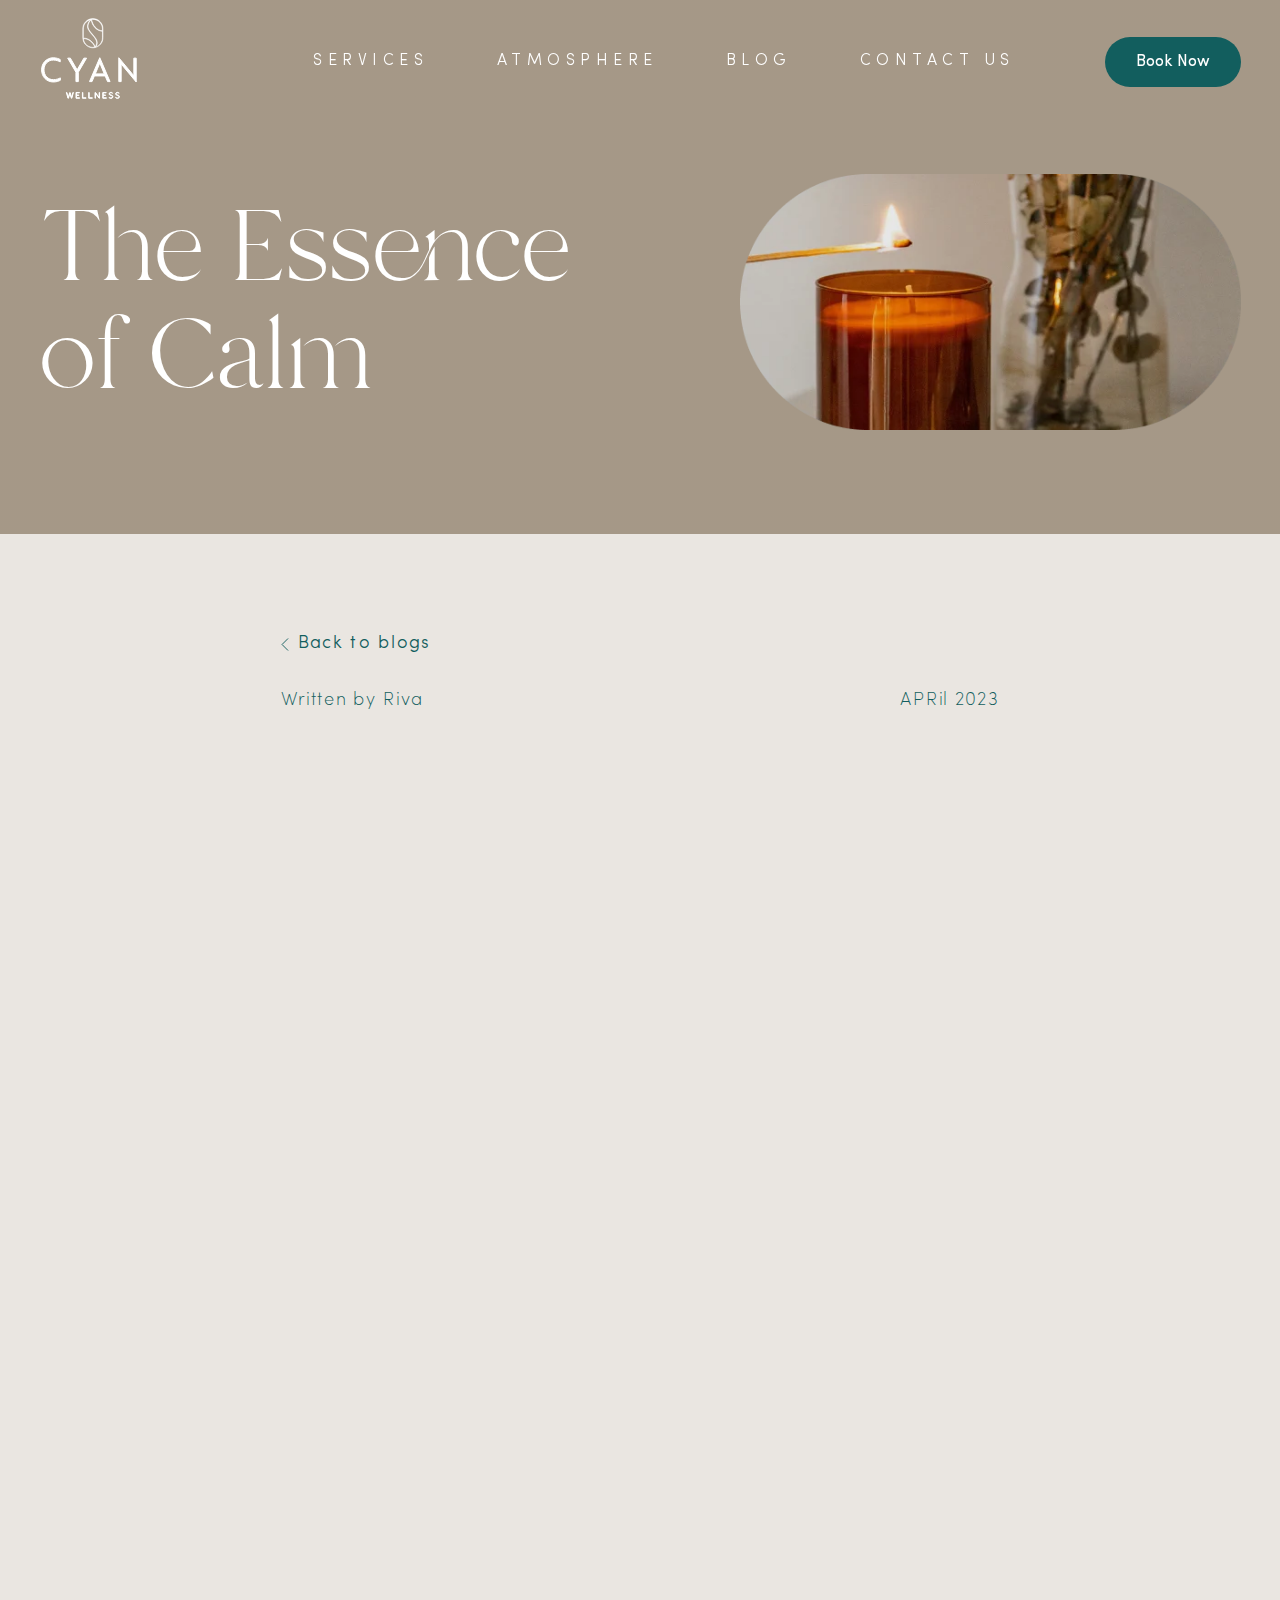
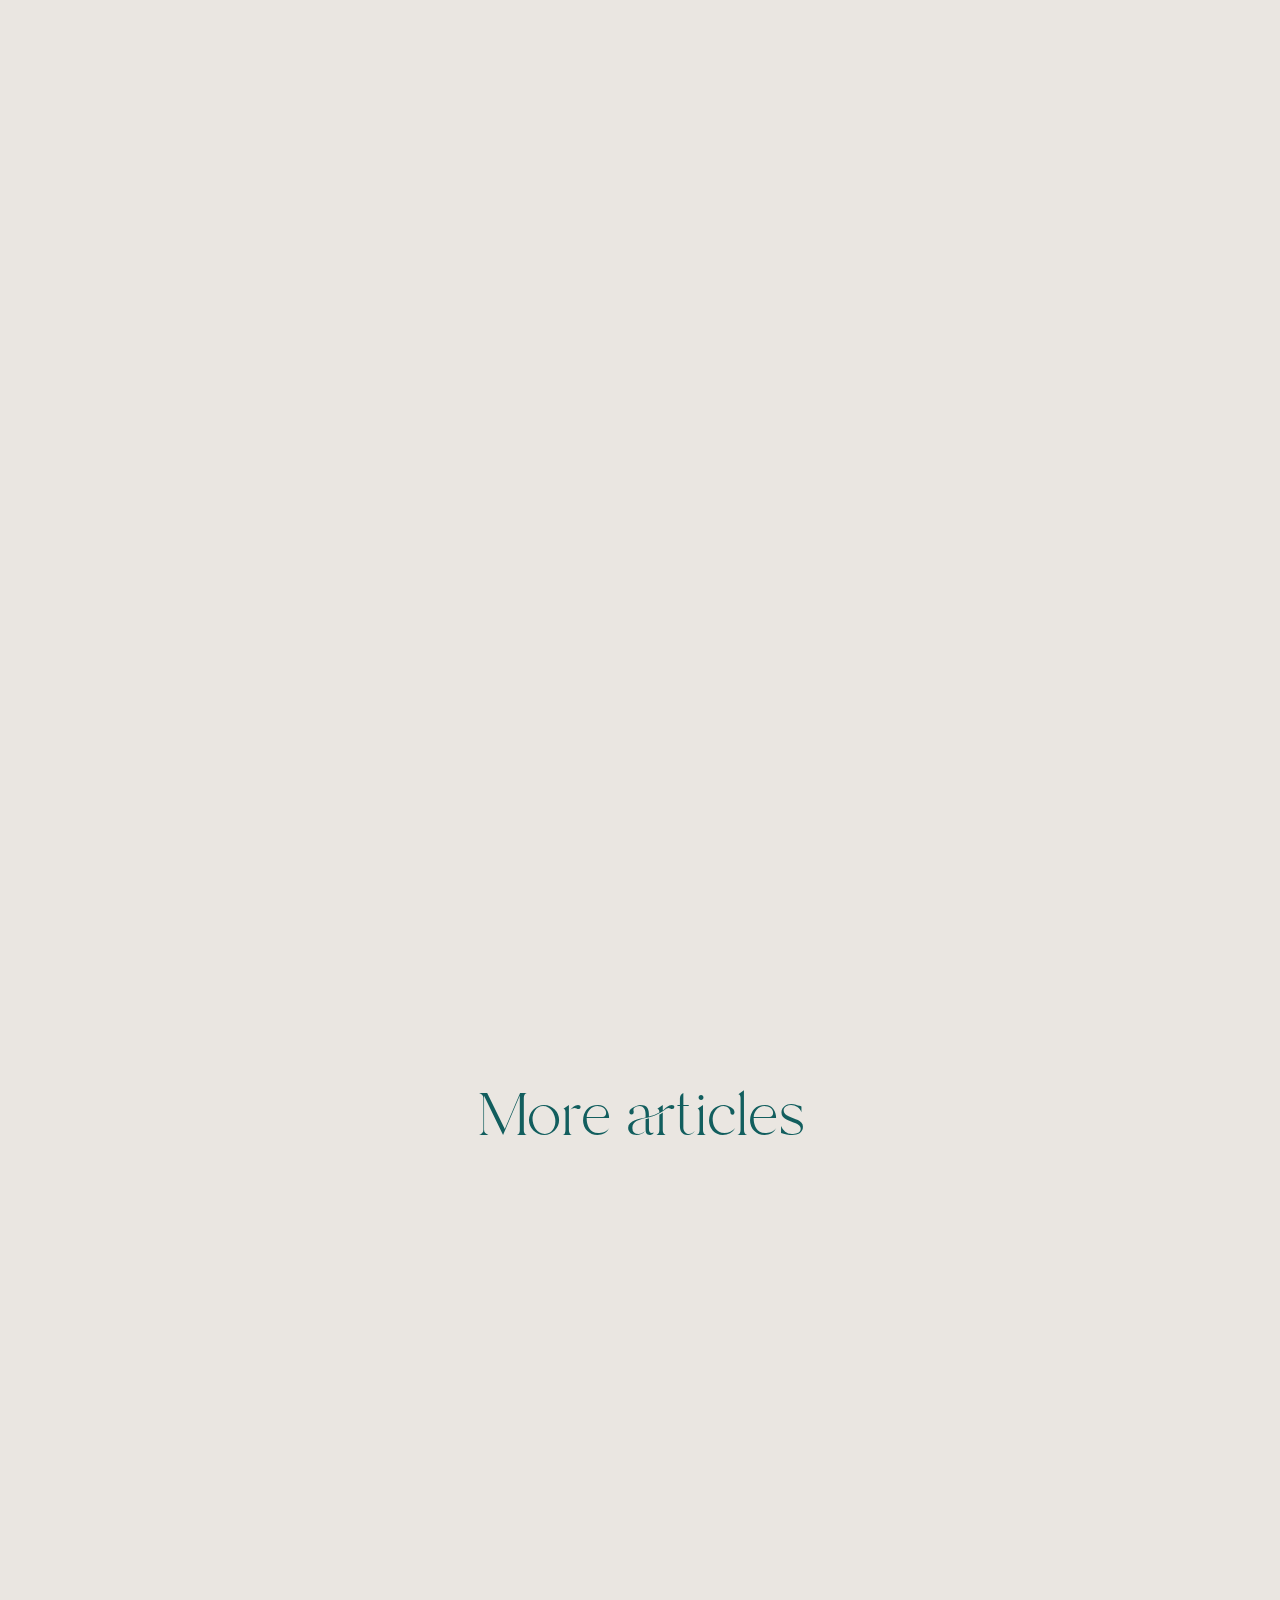
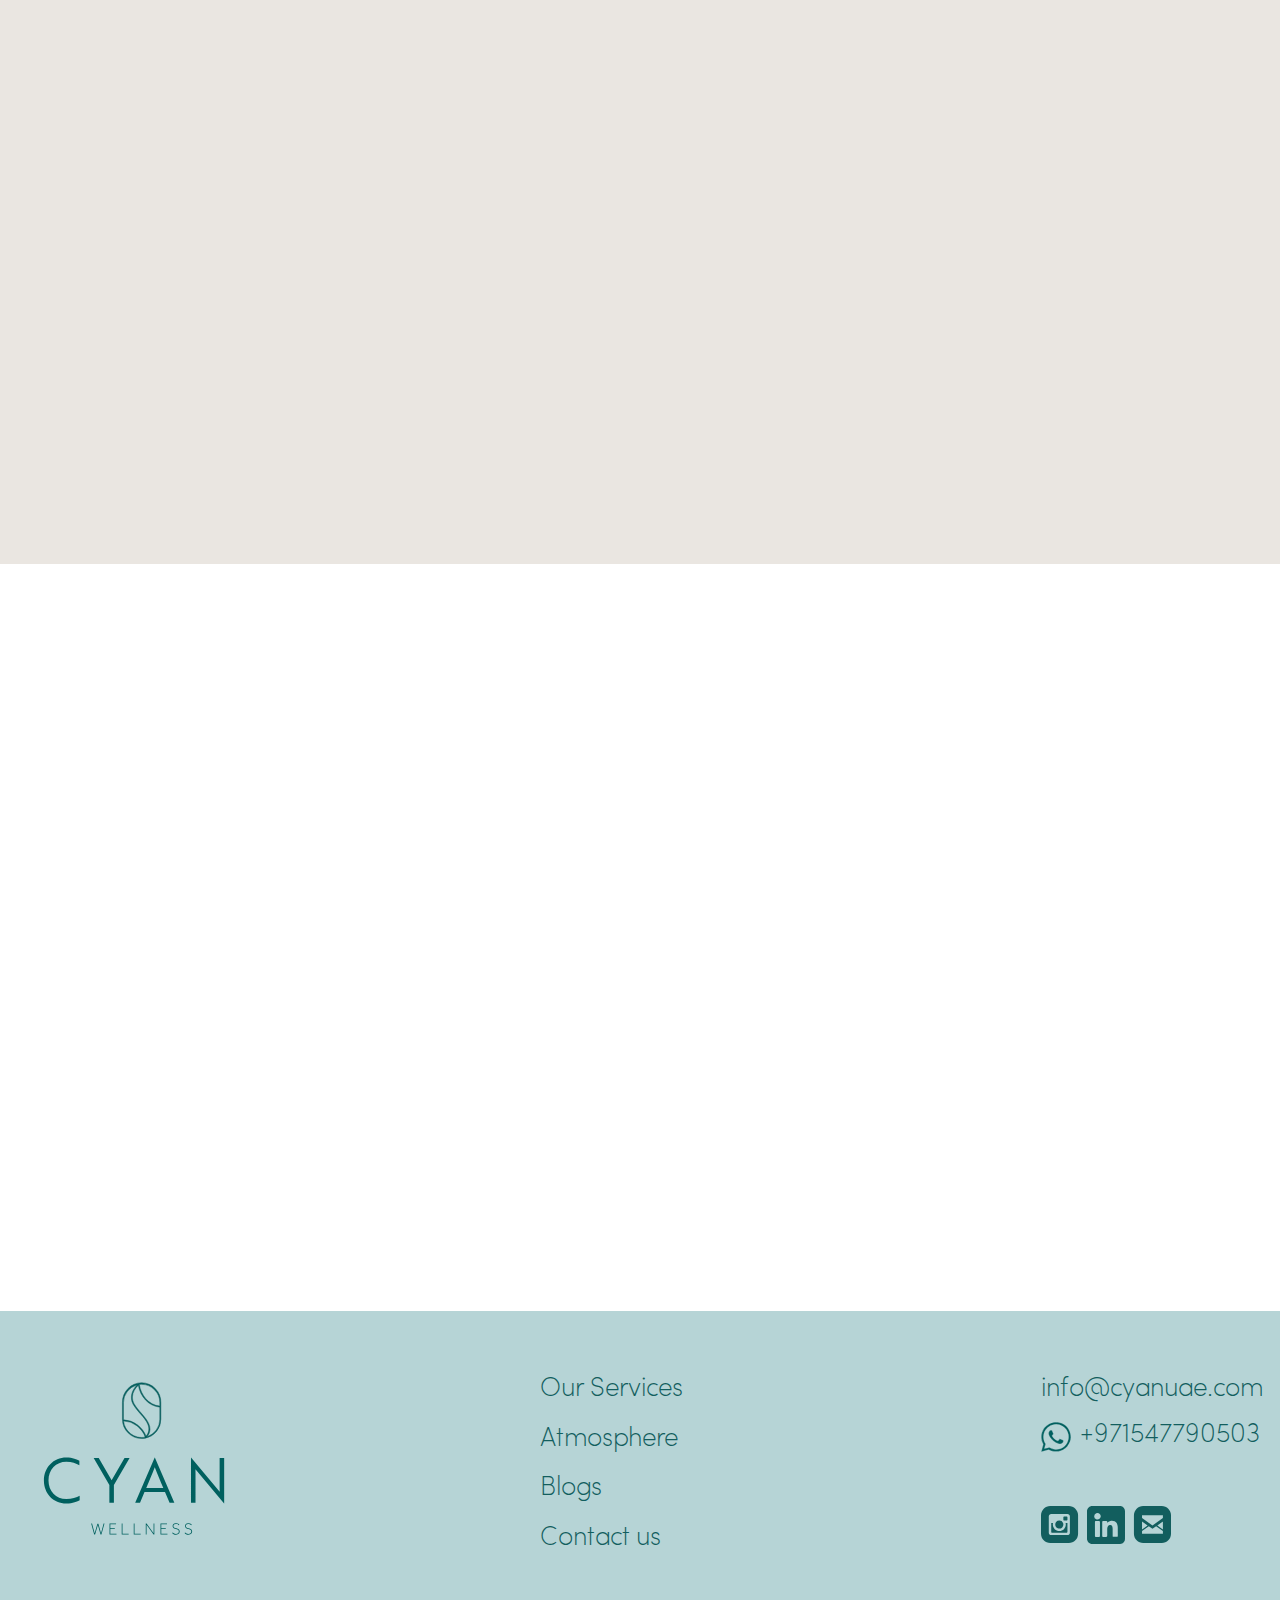
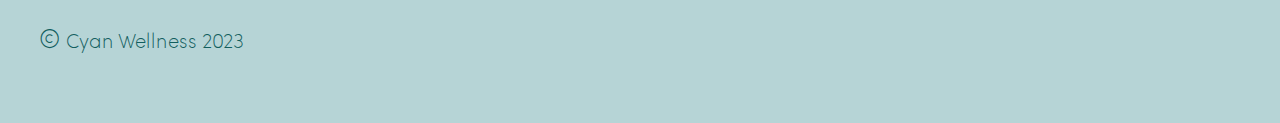
<file: post-page.html>
<!doctype html>
<html lang="en">

<head>

	<meta charset="UTF-8">
	<meta name="viewport" content="width=device-width, initial-scale=1.0">
	<title>Cyan - post</title>
	<link rel="stylesheet" href="css/app.css">
	<link rel="stylesheet" href="css/sal.css">
	<script>/*! @formatter:off modernizr 3.6.0 (Custom Build) | MIT https://modernizr.com/download/?-overflowscrolling-webp-setclasses !*/!function(e,n,t){function r(e,n){return typeof e===n}function o(){var e,n,t,o,i,s,a;for(var l in _)if(_.hasOwnProperty(l)){if(e=[],n=_[l],n.name&&(e.push(n.name.toLowerCase()),n.options&&n.options.aliases&&n.options.aliases.length))for(t=0;t<n.options.aliases.length;t++)e.push(n.options.aliases[t].toLowerCase());for(o=r(n.fn,"function")?n.fn():n.fn,i=0;i<e.length;i++)s=e[i],a=s.split("."),1===a.length?Modernizr[a[0]]=o:(!Modernizr[a[0]]||Modernizr[a[0]]instanceof Boolean||(Modernizr[a[0]]=new Boolean(Modernizr[a[0]])),Modernizr[a[0]][a[1]]=o),w.push((o?"":"no-")+a.join("-"))}}function i(e){var n=S.className,t=Modernizr._config.classPrefix||"";if(B&&(n=n.baseVal),Modernizr._config.enableJSClass){var r=new RegExp("(^|\\s)"+t+"no-js(\\s|$)");n=n.replace(r,"$1"+t+"js$2")}Modernizr._config.enableClasses&&(n+=" "+t+e.join(" "+t),B?S.className.baseVal=n:S.className=n)}function s(e,n){if("object"==typeof e)for(var t in e)b(e,t)&&s(t,e[t]);else{e=e.toLowerCase();var r=e.split("."),o=Modernizr[r[0]];if(2==r.length&&(o=o[r[1]]),"undefined"!=typeof o)return Modernizr;n="function"==typeof n?n():n,1==r.length?Modernizr[r[0]]=n:(!Modernizr[r[0]]||Modernizr[r[0]]instanceof Boolean||(Modernizr[r[0]]=new Boolean(Modernizr[r[0]])),Modernizr[r[0]][r[1]]=n),i([(n&&0!=n?"":"no-")+r.join("-")]),Modernizr._trigger(e,n)}return Modernizr}function a(e,n){return!!~(""+e).indexOf(n)}function l(){return"function"!=typeof n.createElement?n.createElement(arguments[0]):B?n.createElementNS.call(n,"http://www.w3.org/2000/svg",arguments[0]):n.createElement.apply(n,arguments)}function A(e){return e.replace(/([a-z])-([a-z])/g,function(e,n,t){return n+t.toUpperCase()}).replace(/^-/,"")}function u(e,n){return function(){return e.apply(n,arguments)}}function f(e,n,t){var o;for(var i in e)if(e[i]in n)return t===!1?e[i]:(o=n[e[i]],r(o,"function")?u(o,t||n):o);return!1}function c(n,t,r){var o;if("getComputedStyle"in e){o=getComputedStyle.call(e,n,t);var i=e.console;if(null!==o)r&&(o=o.getPropertyValue(r));else if(i){var s=i.error?"error":"log";i[s].call(i,"getComputedStyle returning null, its possible modernizr test results are inaccurate")}}else o=!t&&n.currentStyle&&n.currentStyle[r];return o}function p(e){return e.replace(/([A-Z])/g,function(e,n){return"-"+n.toLowerCase()}).replace(/^ms-/,"-ms-")}function d(){var e=n.body;return e||(e=l(B?"svg":"body"),e.fake=!0),e}function m(e,t,r,o){var i,s,a,A,u="modernizr",f=l("div"),c=d();if(parseInt(r,10))for(;r--;)a=l("div"),a.id=o?o[r]:u+(r+1),f.appendChild(a);return i=l("style"),i.type="text/css",i.id="s"+u,(c.fake?c:f).appendChild(i),c.appendChild(f),i.styleSheet?i.styleSheet.cssText=e:i.appendChild(n.createTextNode(e)),f.id=u,c.fake&&(c.style.background="",c.style.overflow="hidden",A=S.style.overflow,S.style.overflow="hidden",S.appendChild(c)),s=t(f,e),c.fake?(c.parentNode.removeChild(c),S.style.overflow=A,S.offsetHeight):f.parentNode.removeChild(f),!!s}function g(n,r){var o=n.length;if("CSS"in e&&"supports"in e.CSS){for(;o--;)if(e.CSS.supports(p(n[o]),r))return!0;return!1}if("CSSSupportsRule"in e){for(var i=[];o--;)i.push("("+p(n[o])+":"+r+")");return i=i.join(" or "),m("@supports ("+i+") { #modernizr { position: absolute; } }",function(e){return"absolute"==c(e,null,"position")})}return t}function h(e,n,o,i){function s(){f&&(delete U.style,delete U.modElem)}if(i=r(i,"undefined")?!1:i,!r(o,"undefined")){var u=g(e,o);if(!r(u,"undefined"))return u}for(var f,c,p,d,m,h=["modernizr","tspan","samp"];!U.style&&h.length;)f=!0,U.modElem=l(h.shift()),U.style=U.modElem.style;for(p=e.length,c=0;p>c;c++)if(d=e[c],m=U.style[d],a(d,"-")&&(d=A(d)),U.style[d]!==t){if(i||r(o,"undefined"))return s(),"pfx"==n?d:!0;try{U.style[d]=o}catch(v){}if(U.style[d]!=m)return s(),"pfx"==n?d:!0}return s(),!1}function v(e,n,t,o,i){var s=e.charAt(0).toUpperCase()+e.slice(1),a=(e+" "+x.join(s+" ")+s).split(" ");return r(n,"string")||r(n,"undefined")?h(a,n,o,i):(a=(e+" "+E.join(s+" ")+s).split(" "),f(a,n,t))}function y(e,n,r){return v(e,t,t,n,r)}var w=[],_=[],C={_version:"3.6.0",_config:{classPrefix:"",enableClasses:!0,enableJSClass:!0,usePrefixes:!0},_q:[],on:function(e,n){var t=this;setTimeout(function(){n(t[e])},0)},addTest:function(e,n,t){_.push({name:e,fn:n,options:t})},addAsyncTest:function(e){_.push({name:null,fn:e})}},Modernizr=function(){};Modernizr.prototype=C,Modernizr=new Modernizr;var b,S=n.documentElement,B="svg"===S.nodeName.toLowerCase();!function(){var e={}.hasOwnProperty;b=r(e,"undefined")||r(e.call,"undefined")?function(e,n){return n in e&&r(e.constructor.prototype[n],"undefined")}:function(n,t){return e.call(n,t)}}(),C._l={},C.on=function(e,n){this._l[e]||(this._l[e]=[]),this._l[e].push(n),Modernizr.hasOwnProperty(e)&&setTimeout(function(){Modernizr._trigger(e,Modernizr[e])},0)},C._trigger=function(e,n){if(this._l[e]){var t=this._l[e];setTimeout(function(){var e,r;for(e=0;e<t.length;e++)(r=t[e])(n)},0),delete this._l[e]}},Modernizr._q.push(function(){C.addTest=s}),Modernizr.addAsyncTest(function(){function e(e,n,t){function r(n){var r=n&&"load"===n.type?1==o.width:!1,i="webp"===e;s(e,i&&r?new Boolean(r):r),t&&t(n)}var o=new Image;o.onerror=r,o.onload=r,o.src=n}var n=[{uri:"[data-uri]",name:"webp"},{uri:"[data-uri]",name:"webp.alpha"},{uri:"[data-uri]",name:"webp.animation"},{uri:"[data-uri]",name:"webp.lossless"}],t=n.shift();e(t.name,t.uri,function(t){if(t&&"load"===t.type)for(var r=0;r<n.length;r++)e(n[r].name,n[r].uri)})});var Q="Moz O ms Webkit",x=C._config.usePrefixes?Q.split(" "):[];C._cssomPrefixes=x;var E=C._config.usePrefixes?Q.toLowerCase().split(" "):[];C._domPrefixes=E;var T={elem:l("modernizr")};Modernizr._q.push(function(){delete T.elem});var U={style:T.elem.style};Modernizr._q.unshift(function(){delete U.style}),C.testAllProps=v,C.testAllProps=y,Modernizr.addTest("overflowscrolling",y("overflowScrolling","touch",!0)),o(),i(w),delete C.addTest,delete C.addAsyncTest;for(var P=0;P<Modernizr._q.length;P++)Modernizr._q[P]();e.Modernizr=Modernizr}(window,document);/*! @formatter:on */</script>

</head>

<body>
	<div class="page-wrapper">
		<!--Header-->
		<header id="header" class="header  header--third">
			<div class="container">
				<div class="header__wrapper">
					<!--Logo-->
					<a href="index.html" class="header__logo">
						<svg width="105" height="93" viewBox="0 0 105 93" fill="none" xmlns="http://www.w3.org/2000/svg">
							<path d="M4.98509 54.8709C4.98509 49.3021 8.87129 45.0688 14.3564 45.0688C17.1781 45.0688 19.5585 46.016 21.1883 46.8918V44.5194C20.0938 43.8633 17.6142 42.7567 14.3564 42.7567C7.58615 42.7567 2.57129 48.0319 2.57129 54.8709C2.57129 61.7417 7.58615 66.985 14.3564 66.985C17.7407 66.985 20.2486 65.9103 21.3456 65.2627V62.8861C19.715 63.7325 17.3021 64.6772 14.3564 64.6772C8.87129 64.6694 4.98509 60.4388 4.98509 54.8709Z" fill="#00605F" />
							<path d="M38.132 54.8381L31.3617 43.1468H28.6982L36.9409 57.2148V66.594H39.3222V57.2148L47.5657 43.1468H44.9014L38.132 54.8381Z" fill="#00605F" />
							<path d="M60.7506 42.7567L50.502 66.594H53.0406L55.3911 60.9279H66.1416L68.5546 66.594H71.0616L60.813 42.7567H60.7506ZM56.3043 58.8759C57.934 55.0009 59.3449 51.6141 60.7865 47.9346C62.2281 51.6141 63.6381 55.0009 65.2678 58.8759H56.3043Z" fill="#00605F" />
							<path d="M94.8308 43.1468V58.7131C94.8308 59.495 94.8625 60.146 94.8625 60.797L94.2041 59.9833L79.8179 42.7567H79.7871V66.594H82.1701V51.0277C82.1701 50.2786 82.1393 49.5948 82.1393 48.9438C82.3275 49.2022 82.578 49.4975 82.7977 49.7576L97.1831 66.985H97.2147V43.1468H94.8308Z" fill="#00605F" />
							<path d="M53.8879 32.848C54.5534 32.8482 55.2173 32.7821 55.8699 32.6508L55.8973 32.6456C58.1753 32.1757 60.2226 30.9288 61.6938 29.1154C63.1651 27.3019 63.9701 25.0329 63.9732 22.6911V14.018C64.0125 12.6593 63.7807 11.3065 63.2915 10.0397C62.8024 8.7728 62.0658 7.61766 61.1254 6.64262C60.185 5.66758 59.0599 4.89247 57.8168 4.36317C56.5736 3.83388 55.2376 3.56116 53.8879 3.56116C52.5382 3.56116 51.2022 3.83388 49.9591 4.36317C48.7159 4.89247 47.5908 5.66758 46.6504 6.64262C45.71 7.61766 44.9734 8.7728 44.4843 10.0397C43.9951 11.3065 43.7633 12.6593 43.8026 14.018V22.6911C43.8058 25.3839 44.8694 27.9655 46.76 29.8696C48.6507 31.7736 51.2141 32.8448 53.8879 32.848ZM44.3772 23.5893C44.395 23.593 44.413 23.5953 44.4311 23.5962C47.0083 23.6774 49.4904 24.596 51.5066 26.2148C52.4115 26.939 53.222 27.7755 53.9187 28.7043C54.6754 29.7126 55.4082 30.851 55.6912 32.0953C55.693 32.1024 55.6953 32.1093 55.6981 32.116L55.6724 32.1393C54.3656 32.3898 53.0213 32.3626 51.7255 32.0596C50.4298 31.7565 49.2112 31.1841 48.1478 30.3792C47.0844 29.5743 46.1998 28.5545 45.5505 27.3853C44.9011 26.2161 44.5015 24.9231 44.3772 23.5893ZM56.7181 31.8766C57.6484 30.7933 58.2572 29.4268 58.2854 27.9792C58.3205 25.9599 57.226 24 56.0768 22.4225C54.7686 20.6262 53.1893 19.0547 51.8238 17.3058C50.3702 15.4406 48.9303 13.5289 49.0287 11.036C49.1244 8.61457 50.3848 6.44543 52.1658 4.88165C53.1064 10.6149 57.4398 15.8806 63.4345 16.362V22.6911C63.4323 24.7425 62.7799 26.7396 61.5725 28.3917C60.3651 30.0438 58.6657 31.2646 56.7215 31.8766H56.7181ZM63.4345 14.018V15.7962C57.5937 15.3218 53.4886 10.044 52.6712 4.47779C53.0745 4.42624 53.4805 4.40036 53.8871 4.40029C56.4191 4.40302 58.8467 5.41717 60.6373 7.22023C62.4278 9.02329 63.435 11.468 63.438 14.018H63.4345ZM44.3353 14.018C44.3382 11.8799 45.0473 9.8035 46.3509 8.11588C47.6545 6.42826 49.4785 5.22531 51.5357 4.69651C48.7995 7.26434 47.481 11.3408 49.398 14.812C50.4335 16.6875 51.9119 18.3511 53.3133 19.952C54.8524 21.7069 56.4881 23.523 57.2944 25.7584C58.0691 27.9043 57.6364 30.0295 56.1606 31.6553C55.828 30.4739 55.1346 29.3897 54.4069 28.4193C53.6481 27.3989 52.7582 26.4845 51.7606 25.6999C49.6621 24.0483 47.0956 23.1133 44.4336 23.0304C44.4047 23.0303 44.3758 23.0347 44.3481 23.0433C44.3481 22.9262 44.3413 22.81 44.3413 22.692L44.3353 14.018Z" fill="#00605F" stroke="#125E5E" stroke-width="0.5" />
							<path d="M28.9672 83.2316L27.3896 77.4724H27.8531L29.2212 82.6443L30.6705 77.6498H31.1767L32.5567 82.6141L33.9197 77.4767H34.3728L32.7696 83.2359H32.3147L30.9142 78.2578L29.4478 83.2316H28.9672Z" fill="#00605F" />
							<path d="M37.0312 83.2316V77.4724H40.4609V77.8608H37.4434V80.0368H39.8008V80.4278H37.4434V82.8389H40.684V83.2281L37.0312 83.2316Z" fill="#00605F" />
							<path d="M43.4219 83.2316V77.4724H43.8332V82.8389H47.0738V83.2281L43.4219 83.2316Z" fill="#00605F" />
							<path d="M49.7397 83.2316V77.4724H50.1519V82.8389H53.3925V83.2281L49.7397 83.2316Z" fill="#00605F" />
							<path d="M56.0586 83.2316V77.4724H56.4861L60.156 82.6098V77.4724H60.5587V83.2316H60.1312L56.4622 78.1631V83.2316H56.0586Z" fill="#00605F" />
							<path d="M63.7866 83.2316V77.4724H67.2162V77.8608H64.1979V80.0368H66.5561V80.4278H64.1996V82.8389H67.4402V83.2281L63.7866 83.2316Z" fill="#00605F" />
							<path d="M69.9087 82.4721L70.2088 82.1784C70.4065 82.4115 70.645 82.6059 70.9125 82.7519C71.2162 82.9121 71.5557 82.991 71.8984 82.981C72.3379 82.981 72.7007 82.8788 72.9869 82.6744C73.273 82.47 73.4155 82.1664 73.4144 81.7634C73.4269 81.5161 73.3527 81.2723 73.2049 81.0745C73.0585 80.897 72.8716 80.7579 72.6602 80.6689C72.4355 80.5701 72.2033 80.4892 71.9659 80.4269C71.7479 80.3641 71.5333 80.296 71.3187 80.2237C71.1137 80.1566 70.9178 80.064 70.7355 79.9481C70.5612 79.8355 70.417 79.6814 70.3157 79.4995C70.2024 79.2828 70.1476 79.0399 70.1567 78.7951C70.1551 78.5365 70.2279 78.2829 70.3661 78.0649C70.5167 77.8347 70.7278 77.6511 70.9758 77.5344C71.2746 77.3946 71.6015 77.3265 71.9309 77.3355C72.2109 77.3279 72.4899 77.3717 72.7543 77.4647C72.9541 77.538 73.1409 77.6433 73.3075 77.7764C73.4367 77.8784 73.5518 77.9975 73.6495 78.1303L73.358 78.3809C73.2751 78.2737 73.1801 78.1766 73.0749 78.0916C72.937 77.9799 72.7823 77.8909 72.6166 77.8281C72.3929 77.7466 72.1559 77.7083 71.9181 77.7153C71.6524 77.7044 71.3881 77.7594 71.1485 77.8754C70.9667 77.9657 70.8151 78.1076 70.7124 78.2836C70.622 78.4443 70.5746 78.6259 70.5748 78.8106C70.5677 78.9288 70.5855 79.0472 70.6269 79.158C70.6683 79.2688 70.7324 79.3697 70.815 79.4539C70.9915 79.6162 71.2006 79.7384 71.4281 79.8121C71.6769 79.8982 71.9292 79.9766 72.1865 80.0446C72.3902 80.0977 72.5902 80.1644 72.7851 80.2444C72.9782 80.3227 73.16 80.427 73.3255 80.5544C73.4904 80.6836 73.6238 80.8491 73.7154 81.0383C73.8194 81.2652 73.8695 81.5135 73.8616 81.7634C73.8701 82.0715 73.7782 82.3739 73.5999 82.6245C73.4175 82.8694 73.1729 83.0603 72.892 83.1773C72.5775 83.31 72.2393 83.3759 71.8984 83.3711C71.471 83.3838 71.0474 83.2872 70.6671 83.0903C70.3735 82.941 70.1149 82.7302 69.9087 82.4721Z" fill="#00605F" />
							<path d="M76.4336 82.4721L76.7337 82.1784C76.9311 82.4114 77.1694 82.6058 77.4366 82.7519C77.7403 82.912 78.0798 82.9909 78.4224 82.981C78.8631 82.981 79.2262 82.8788 79.5118 82.6744C79.7974 82.47 79.9399 82.1664 79.9393 81.7634C79.9515 81.516 79.8771 81.2722 79.729 81.0745C79.5828 80.8971 79.3963 80.7579 79.1851 80.6689C78.9612 80.5704 78.7299 80.4898 78.4934 80.4278C78.2762 80.3646 78.0608 80.2969 77.847 80.2246C77.6419 80.1576 77.446 80.065 77.2638 79.949C77.0895 79.8361 76.9451 79.6821 76.8432 79.5004C76.7303 79.2835 76.6755 79.0407 76.6841 78.796C76.6825 78.5372 76.7555 78.2835 76.8945 78.0657C77.0447 77.8356 77.2555 77.652 77.5033 77.5353C77.8024 77.3956 78.1296 77.3276 78.4592 77.3364C78.7392 77.3288 79.0182 77.3726 79.2826 77.4656C79.4823 77.5393 79.669 77.6445 79.8358 77.7773C79.9649 77.8795 80.0799 77.9985 80.1779 78.1312L79.8863 78.3818C79.8034 78.2746 79.7084 78.1775 79.6033 78.0924C79.465 77.9807 79.31 77.8918 79.1441 77.8289C78.9207 77.7474 78.6839 77.7092 78.4464 77.7161C78.1807 77.7053 77.9165 77.7603 77.6768 77.8763C77.496 77.9675 77.3456 78.11 77.2442 78.2862C77.1538 78.4469 77.1063 78.6285 77.1065 78.8132C77.0995 78.9314 77.1172 79.0498 77.1586 79.1606C77.2 79.2714 77.2641 79.3722 77.3468 79.4564C77.5232 79.6188 77.7323 79.741 77.9599 79.8147C78.2087 79.9008 78.4609 79.9791 78.7183 80.0472C78.922 80.1004 79.1219 80.1671 79.3168 80.2469C79.5099 80.3255 79.6916 80.4298 79.8572 80.5569C80.0218 80.6865 80.1551 80.852 80.2471 81.0409C80.3512 81.2678 80.4013 81.5161 80.3933 81.7659C80.4019 82.0742 80.3097 82.3768 80.1308 82.6271C79.9489 82.8721 79.7045 83.0631 79.4237 83.1799C79.109 83.3127 78.7705 83.3786 78.4293 83.3736C78.0022 83.3864 77.5788 83.2898 77.1989 83.0929C76.9025 82.9437 76.6415 82.7319 76.4336 82.4721Z" fill="#00605F" />
						</svg>
					</a>
					<div class="header__panel" data-menu>
						<div class="header__wrap">
							<nav class="nav header__menu">
								<ul class="nav__list list-reset">
									<li class="nav__item">
										<a href="services.html" class="nav__link ">
											<span>Services</span>
										</a>
									</li>
									<li class="nav__item">
										<a href="atmosphere.html" class="nav__link ">
											<span>Atmosphere</span>
										</a>
									</li>
									<li class="nav__item">
										<a href="blogs.html" class="nav__link ">
											<span>Blog</span>
										</a>
									</li>
									<li class="nav__item">
										<a href="contacts.html" class="nav__link ">
											<span>Contact us</span>
										</a>
									</li>
								</ul>

							</nav>
							<button type="button" class="b-btn b-btn--green">
								Book Now
							</button>
							<div class="header__mobile">
								<div class="s-block">
									<a href="#" class="s-block__link" target="_blank" rel="noopener nofollow">
										<img src="images/icon/inst.svg" alt="" width="38" height="38">
									</a>
									<a href="#" class="s-block__link" target="_blank" rel="noopener nofollow">
										<img src="images/icon/linkedin.svg" alt="" width="38" height="38">
									</a>
									<a href="#" class="s-block__link" target="_blank" rel="noopener nofollow">
										<img src="images/icon/mail.svg" alt="" width="38" height="38">
									</a>
								</div>
								<div class="header__links">
									<a href="mailto:info@cyanuae.com">info@cyanuae.com</a>
									<a class="link-phone" href="tel:+971547790503">
										<span class="link-phone__icon">
											<img src="images/icon/wa.svg" alt="">
										</span>
										<span>
											+971547790503
										</span>
									</a>
								</div>
							</div>
						</div>
					</div>
					<button class="burger" aria-label="Open menu" aria-expanded="false" data-burger>
						<span class="burger__line"></span>
					</button>
				</div>
			</div>
		</header>

		<main class="main">

			<section class="hero-section hero-section--post" id="hero">
				<div class="container">
					<div class="hero-section__grid">
						<h1 class="hero-section__title hero-section__title--post">
							The Essence of Calm
						</h1>
						<div class="hero-section__img">
							<picture>
								<source srcset="images/post/hero/post-hero.webp 1x, images/post/hero/post-hero@2x.webp 1.3x" type="image/webp">
								<source srcset="images/post/hero/post-hero.png 1x, images/post/hero/post-hero@2x.png 1.3x" type="image/png">
								<img src="images/post/hero/post-hero.png" alt="" width="548" height="282">
							</picture>
						</div>
					</div>
				</div>
			</section>

			<div class="blog-post">
				<div class="container">
					<div class="blog-post__wrapper">
						<a href="#" class="blog-post__back">
							Back to blogs
						</a>
						<div class="blog-post__head">
							<div class="blog-post__author">
								Written by Riva
							</div>
							<div class="blog-post__date">
								APRil 2023
							</div>
						</div>
						<div class="blog-post__text">
							<p data-sal="slide-up" data-sal-delay="200" data-sal-easing="ease-out-back" data-sal-duration="900">
								Lorem ipsum dolor sit amet, consectetur adipiscing elit, sed do eiusmod tempor incididunt ut labore
								et dolore magna aliqua. Fermentum dui faucibus in ornare. Pellentesque adipiscing commodo elit at
								imperdiet dui accumsan. Convallis convallis tellus id interdum velit laoreet id donec ultrices.
							</p>
							<p data-sal="slide-up" data-sal-delay="300" data-sal-easing="ease-out-back" data-sal-duration="900">
								Orci dapibus ultrices in iaculis nunc sed. Semper auctor neque vitae tempus quam pellentesque nec
								nam. Mi in nulla posuere sollicitudin. Mi tempus imperdiet nulla malesuada pellentesque elit. Est
								sit amet facilisis magna etiam tempor orci eu lobortis. Consequat semper viverra nam libero justo
								laoreet sit. Feugiat nibh sed pulvinar proin gravida hendrerit lectus. Id aliquet lectus proin nibh.
								A diam maecenas sed enim. Mi proin sed libero enim. Tincidunt nunc pulvinar sapien et ligula
								ullamcorper. Diam ut venenatis tellus in metus vulputate eu scelerisque. Auctorelit sed vulputate mi
								sit.
							</p>
						</div>
						<div class="blog-post__img" data-sal="slide-down" data-sal-delay="200" data-sal-easing="ease-out-back" data-sal-duration="900">
							<picture>
								<source srcset="images/post/post/post.webp 1x, images/post/post/post@2x.webp 1.3x" type="image/webp">
								<source srcset="images/post/post/post.png 1x, images/post/post/post@2x.png 1.3x" type="image/png">
								<img src="images/post/post/post.png" alt="" width="710" height="395">
							</picture>
						</div>
						<div class="blog-post__text">
							<p data-sal="slide-up" data-sal-delay="200" data-sal-easing="ease-out-back" data-sal-duration="900">
								Lorem ipsum dolor sit amet, consectetur adipiscing elit, sed do eiusmod tempor incididunt ut labore
								et dolore magna aliqua. Fermentum dui faucibus in ornare. Pellentesque adipiscing commodo elit at
								imperdiet dui accumsan. Convallis convallis tellus id interdum velit laoreet id donec ultrices.
								Vestibulum sed arcu non odio euismod lacinia at quis risus. Congue quisque egestas diam in arcu.
							</p>
							<p data-sal="slide-up" data-sal-delay="300" data-sal-easing="ease-out-back" data-sal-duration="900">
								Pellentesque eu tincidunt tortor aliquam nulla facilisi. Congue mauris rhoncus aenean vel elit
								scelerisque mauris pellentesque. Massa sed elementum tempus egestas sed sed risus. Neque vitae
								tempus quam pellentesque nec nam aliquam sem. Turpis egestas pretium aenean pharetra magna ac
								placerat vestibulum lectus.
							</p>
							<p data-sal="slide-up" data-sal-delay="350" data-sal-easing="ease-out-back" data-sal-duration="900">
								Viverra maecenas accumsan lacus vel facilisis volutpat est velit. Duis ut diam quam nulla porttitor
								massa id neque.
							</p>
						</div>
					</div>
				</div>
			</div>

			<div class="more-articles">
				<div class="container">
					<h2 class="more-articles__title">
						More articles
					</h2>
					<div class="more-articles__grid">
						<div class="blogs-item blogs-item--cyan" data-sal="slide-right" data-sal-delay="400" data-sal-easing="ease-out-back" data-sal-duration="900">
							<div class="blogs-item__img">
								<picture class="blogs-item__picture">
									<source srcset="images/blogs/blogs-list/blog-3.webp 1x, images/blogs/blogs-list/blog-3@2x.webp 1.3x" type="image/webp">
									<source srcset="images/blogs/blogs-list/blog-3.jpg 1x, images/blogs/blogs-list/blog-3@2x.jpg 1.3x" type="image/jpg">
									<img src="images/blogs/blogs-list/blog-3.jpg" alt="" width="559" height="309">
								</picture>
							</div>
							<div class="blogs-item__warp">
								<div class="blogs-item__data">
									APR 2023
								</div>
								<h3 class="blogs-item__title">
									Meet our clinicians
								</h3>
								<div class="blogs-item__text">
									<p>
										Lorem ipsum dolor sit amet, consectetur adipiscing elit, sed do eiusmod.
									</p>
								</div>
								<a href="#" class="b-btn b-btn--green">Read article</a>
							</div>
						</div>
						<div class="blogs-item blogs-item--brown" data-sal="slide-left" data-sal-delay="400" data-sal-easing="ease-out-back" data-sal-duration="900">
							<div class="blogs-item__img">
								<picture class="blogs-item__picture">
									<source srcset="images/blogs/blogs-list/blog-4.webp 1x, images/blogs/blogs-list/blog-4@2x.webp 1.3x" type="image/webp">
									<source srcset="images/blogs/blogs-list/blog-4.jpg 1x, images/blogs/blogs-list/blog-4@2x.jpg 1.3x" type="image/jpg">
									<img src="images/blogs/blogs-list/blog-4.jpg" alt="" width="559" height="309">
								</picture>
							</div>
							<div class="blogs-item__warp">
								<div class="blogs-item__data">
									APR 2023
								</div>
								<h3 class="blogs-item__title">
									The products we’re loving in 2023
								</h3>
								<div class="blogs-item__text">
									<p>
										Lorem ipsum dolor sit amet, consectetur adipiscing elit, sed do eiusmod.
									</p>
								</div>
								<a href="#" class="b-btn b-btn--green">Read article</a>
							</div>
						</div>
					</div>
				</div>
			</div>

			<section class="booked section-left">
				<div class="container">
					<div class="booked__wrapper" data-sal="zoom-in" data-sal-delay="400" data-sal-easing="ease-out-back" data-sal-duration="900">
						<div class="section-left__wrapper">
							<div class="booked__img section-left__img">
								<picture>
									<source srcset="images/home/booked/booked.webp 1x, images/home/booked/booked@2x.webp 1.3x" type="image/webp">
									<source srcset="images/home/booked/booked.png 1x, images/home/booked/booked@2x.png 1.3x" type="image/png">
									<img src="images/home/booked/booked.png" alt="" width="437" height="504">
								</picture>
							</div>
							<div class="booked__wrap section-left__wrap">
								<h2 class="section-title booked__title">
									Get booked in
								</h2>
								<div class="section-text booked__text">
									<p>
										Lorem ipsum dolor sit amet, consectetur adipiscing elit, sed do eiusmod tempor incididunt ut
										labore et dolore magna al.
									</p>
								</div>
								<a href="#" class="b-btn b-btn--green">Book now</a>
							</div>
						</div>
					</div>
				</div>
			</section>


		</main>
		<!-- Footer -->
		<footer class="footer" id="footer">
			<div class="container">
				<div class="footer__grid">
					<a href="index.html" class="footer__logo">
						<img src="images/icon/logo-footer.svg" alt="Cyan" width="202" height="179">
					</a>
					<ul class="footer__nav list-reset">
						<li>
							<a href="#">
								Our Services
							</a>
						</li>
						<li>
							<a href="#">
								Atmosphere
							</a>
						</li>
						<li>
							<a href="#">
								Blogs
							</a>
						</li>
						<li>
							<a href="#">
								Contact us
							</a>
						</li>
					</ul>
					<div class="footer__wrap">
						<div class="footer__links">
							<a href="mailto:info@cyanuae.com">info@cyanuae.com</a>
							<a class="link-phone" href="tel:+971547790503">
								<span class="link-phone__icon">
									<img src="images/icon/wa.svg" alt="">
								</span>
								<span>
									+971547790503
								</span>
							</a>
						</div>
						<div class="footer__s">
							<div class="s-block">
								<a href="#" class="s-block__link" target="_blank" rel="noopener nofollow">
									<img src="images/icon/inst.svg" alt="" width="38" height="38">
								</a>
								<a href="#" class="s-block__link" target="_blank" rel="noopener nofollow">
									<img src="images/icon/linkedin.svg" alt="" width="38" height="38">
								</a>
								<a href="#" class="s-block__link" target="_blank" rel="noopener nofollow">
									<img src="images/icon/mail.svg" alt="" width="38" height="38">
								</a>
							</div>

						</div>
					</div>
				</div>
				<div class="footer__copyright">
					<a href="#">
						<span>©</span> Cyan Wellness 2023
					</a>
				</div>
			</div>
		</footer>

	</div>

	<script src="js/app.min.js"></script>
	<script src="js/sal.min.js"></script>

</body>

</html>
</file>
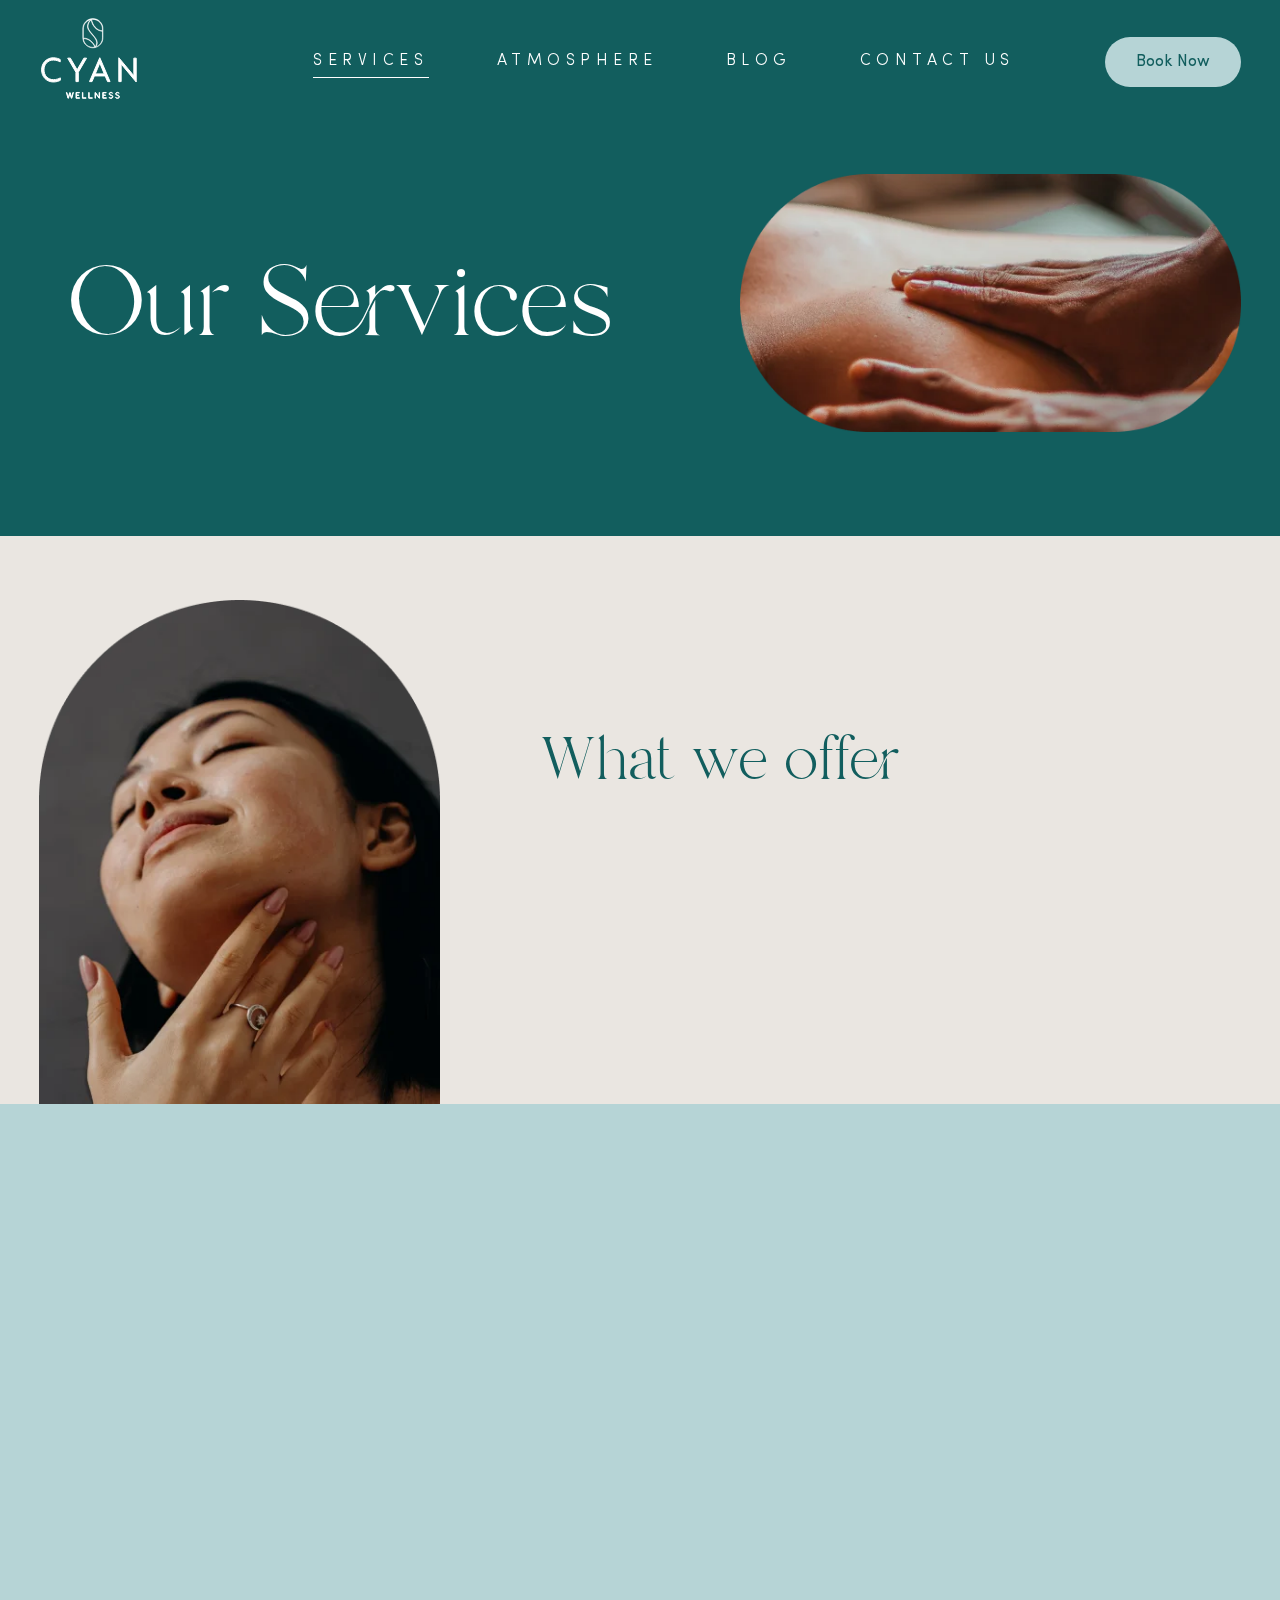
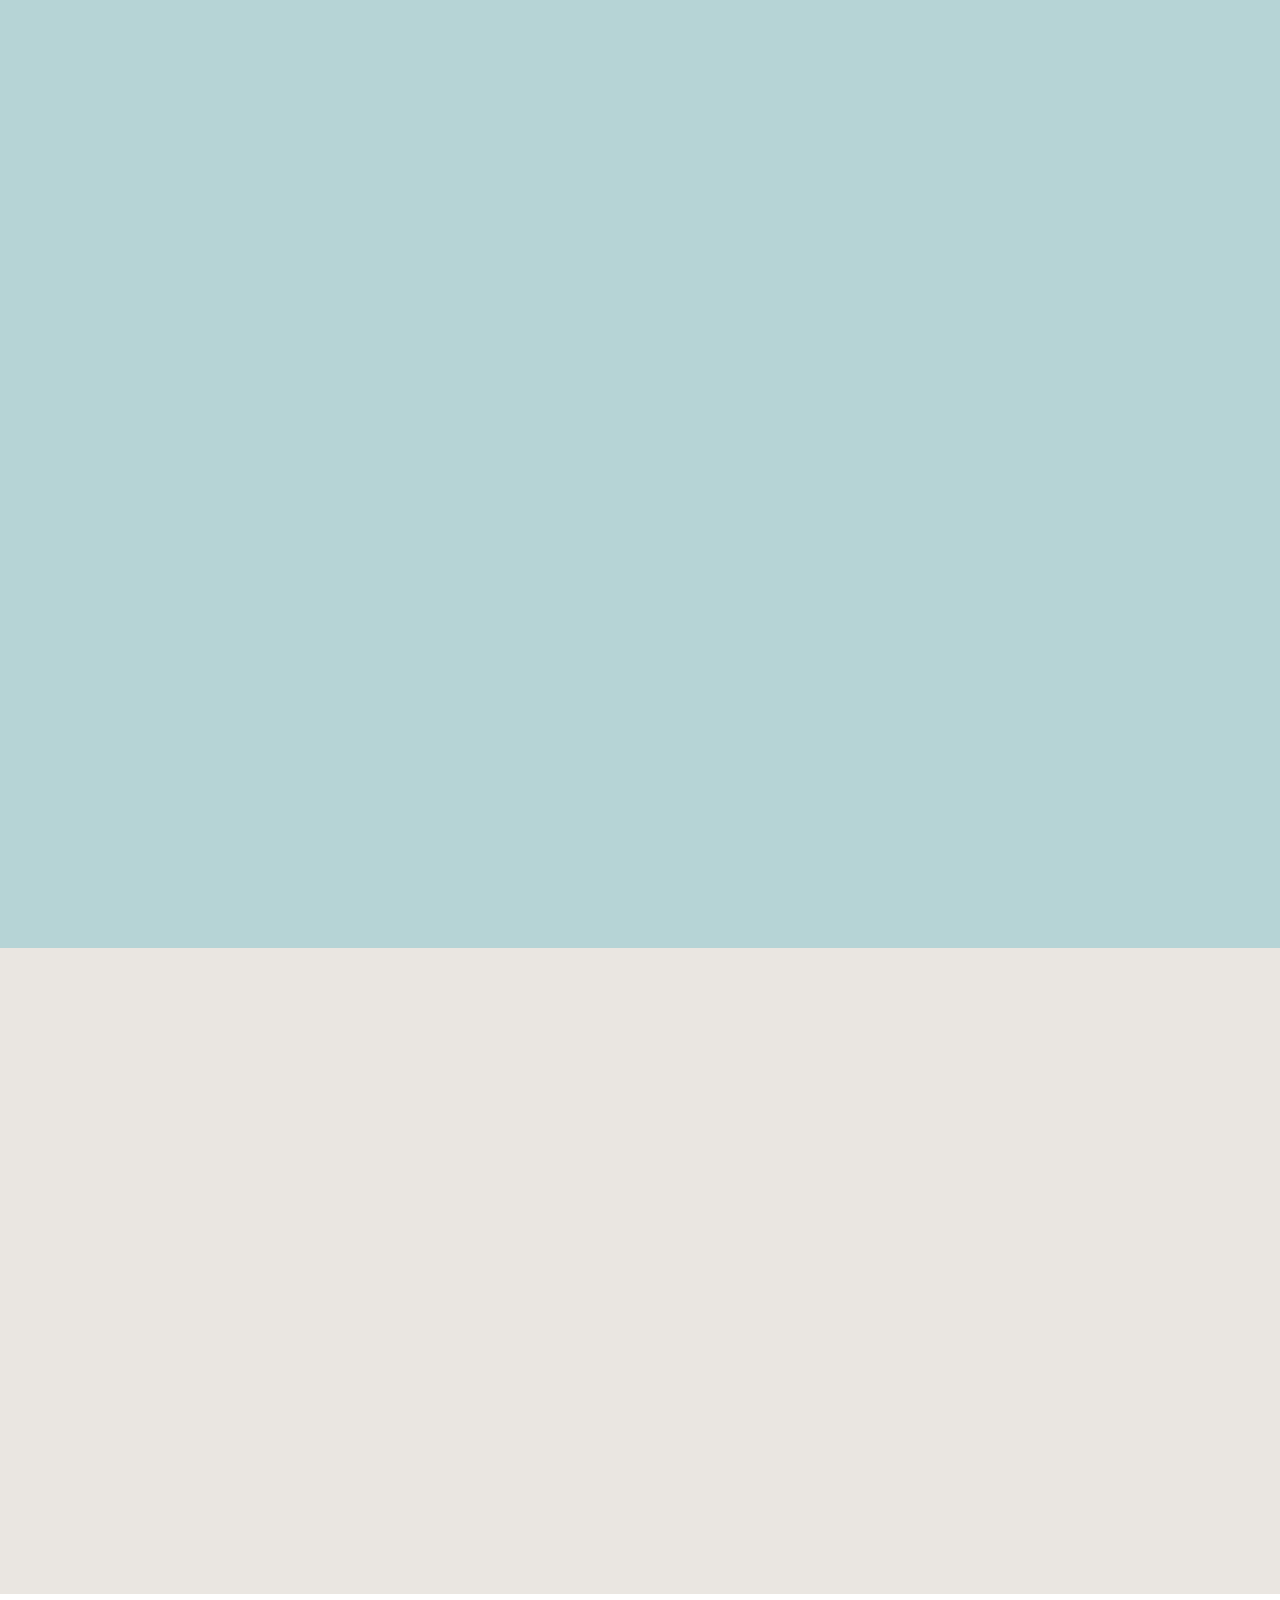
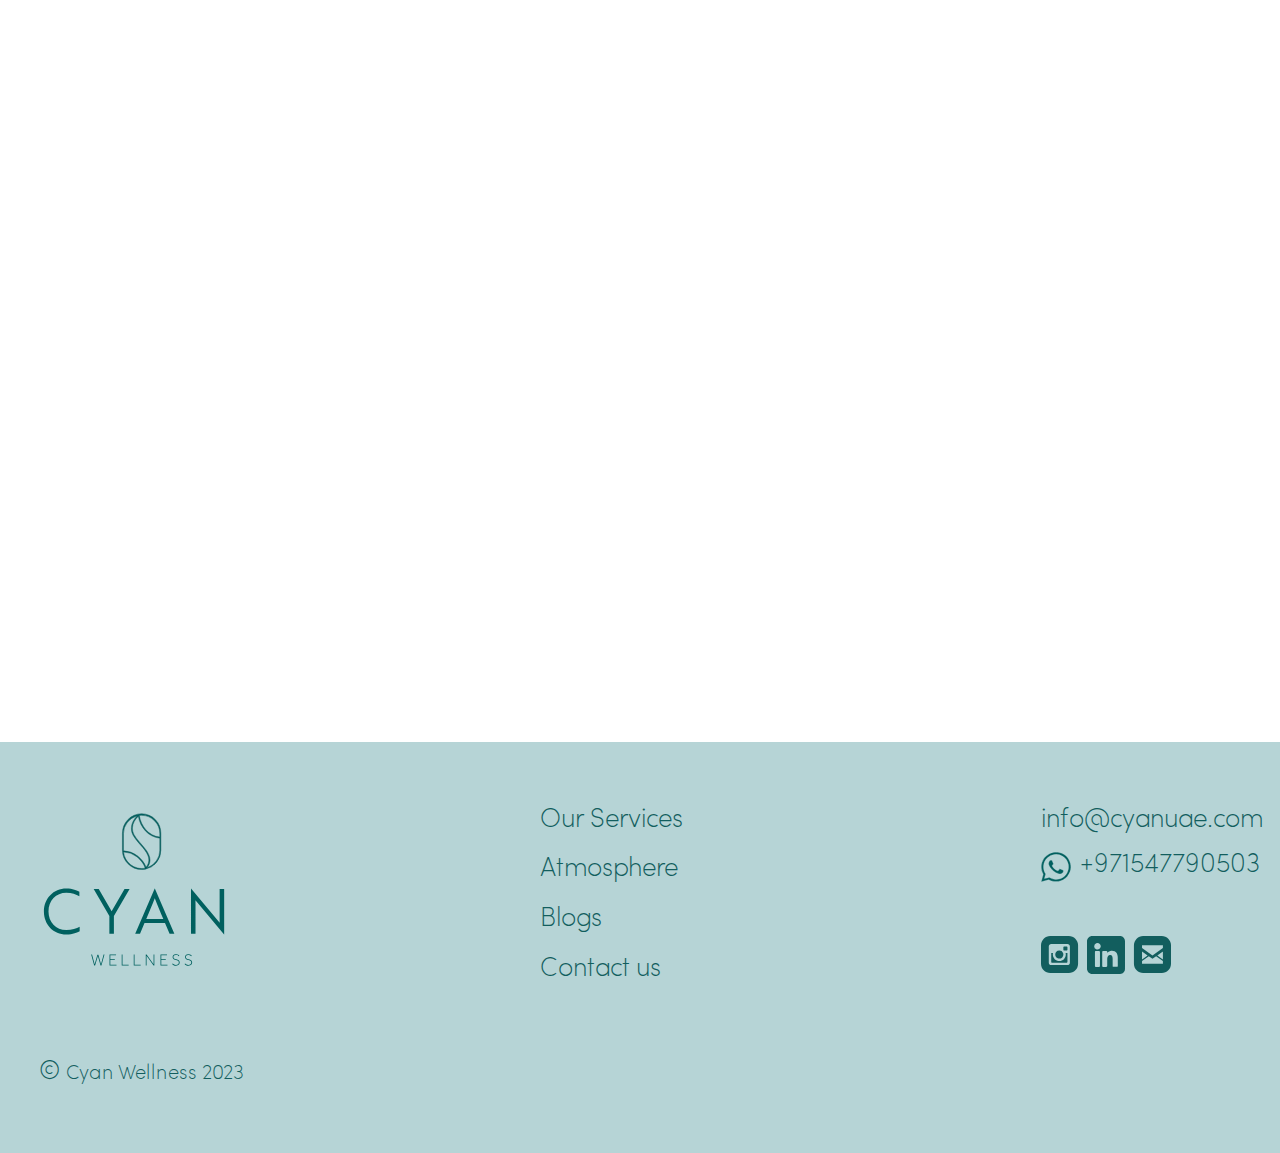
<file: services.html>
<!doctype html>
<html lang="en">

<head>

	<meta charset="UTF-8">
	<meta name="viewport" content="width=device-width, initial-scale=1.0">
	<title>Cyan - services</title>
	<link rel="stylesheet" href="css/app.css">
	<link rel="stylesheet" href="css/sal.css">
	<script>/*! @formatter:off modernizr 3.6.0 (Custom Build) | MIT https://modernizr.com/download/?-overflowscrolling-webp-setclasses !*/!function(e,n,t){function r(e,n){return typeof e===n}function o(){var e,n,t,o,i,s,a;for(var l in _)if(_.hasOwnProperty(l)){if(e=[],n=_[l],n.name&&(e.push(n.name.toLowerCase()),n.options&&n.options.aliases&&n.options.aliases.length))for(t=0;t<n.options.aliases.length;t++)e.push(n.options.aliases[t].toLowerCase());for(o=r(n.fn,"function")?n.fn():n.fn,i=0;i<e.length;i++)s=e[i],a=s.split("."),1===a.length?Modernizr[a[0]]=o:(!Modernizr[a[0]]||Modernizr[a[0]]instanceof Boolean||(Modernizr[a[0]]=new Boolean(Modernizr[a[0]])),Modernizr[a[0]][a[1]]=o),w.push((o?"":"no-")+a.join("-"))}}function i(e){var n=S.className,t=Modernizr._config.classPrefix||"";if(B&&(n=n.baseVal),Modernizr._config.enableJSClass){var r=new RegExp("(^|\\s)"+t+"no-js(\\s|$)");n=n.replace(r,"$1"+t+"js$2")}Modernizr._config.enableClasses&&(n+=" "+t+e.join(" "+t),B?S.className.baseVal=n:S.className=n)}function s(e,n){if("object"==typeof e)for(var t in e)b(e,t)&&s(t,e[t]);else{e=e.toLowerCase();var r=e.split("."),o=Modernizr[r[0]];if(2==r.length&&(o=o[r[1]]),"undefined"!=typeof o)return Modernizr;n="function"==typeof n?n():n,1==r.length?Modernizr[r[0]]=n:(!Modernizr[r[0]]||Modernizr[r[0]]instanceof Boolean||(Modernizr[r[0]]=new Boolean(Modernizr[r[0]])),Modernizr[r[0]][r[1]]=n),i([(n&&0!=n?"":"no-")+r.join("-")]),Modernizr._trigger(e,n)}return Modernizr}function a(e,n){return!!~(""+e).indexOf(n)}function l(){return"function"!=typeof n.createElement?n.createElement(arguments[0]):B?n.createElementNS.call(n,"http://www.w3.org/2000/svg",arguments[0]):n.createElement.apply(n,arguments)}function A(e){return e.replace(/([a-z])-([a-z])/g,function(e,n,t){return n+t.toUpperCase()}).replace(/^-/,"")}function u(e,n){return function(){return e.apply(n,arguments)}}function f(e,n,t){var o;for(var i in e)if(e[i]in n)return t===!1?e[i]:(o=n[e[i]],r(o,"function")?u(o,t||n):o);return!1}function c(n,t,r){var o;if("getComputedStyle"in e){o=getComputedStyle.call(e,n,t);var i=e.console;if(null!==o)r&&(o=o.getPropertyValue(r));else if(i){var s=i.error?"error":"log";i[s].call(i,"getComputedStyle returning null, its possible modernizr test results are inaccurate")}}else o=!t&&n.currentStyle&&n.currentStyle[r];return o}function p(e){return e.replace(/([A-Z])/g,function(e,n){return"-"+n.toLowerCase()}).replace(/^ms-/,"-ms-")}function d(){var e=n.body;return e||(e=l(B?"svg":"body"),e.fake=!0),e}function m(e,t,r,o){var i,s,a,A,u="modernizr",f=l("div"),c=d();if(parseInt(r,10))for(;r--;)a=l("div"),a.id=o?o[r]:u+(r+1),f.appendChild(a);return i=l("style"),i.type="text/css",i.id="s"+u,(c.fake?c:f).appendChild(i),c.appendChild(f),i.styleSheet?i.styleSheet.cssText=e:i.appendChild(n.createTextNode(e)),f.id=u,c.fake&&(c.style.background="",c.style.overflow="hidden",A=S.style.overflow,S.style.overflow="hidden",S.appendChild(c)),s=t(f,e),c.fake?(c.parentNode.removeChild(c),S.style.overflow=A,S.offsetHeight):f.parentNode.removeChild(f),!!s}function g(n,r){var o=n.length;if("CSS"in e&&"supports"in e.CSS){for(;o--;)if(e.CSS.supports(p(n[o]),r))return!0;return!1}if("CSSSupportsRule"in e){for(var i=[];o--;)i.push("("+p(n[o])+":"+r+")");return i=i.join(" or "),m("@supports ("+i+") { #modernizr { position: absolute; } }",function(e){return"absolute"==c(e,null,"position")})}return t}function h(e,n,o,i){function s(){f&&(delete U.style,delete U.modElem)}if(i=r(i,"undefined")?!1:i,!r(o,"undefined")){var u=g(e,o);if(!r(u,"undefined"))return u}for(var f,c,p,d,m,h=["modernizr","tspan","samp"];!U.style&&h.length;)f=!0,U.modElem=l(h.shift()),U.style=U.modElem.style;for(p=e.length,c=0;p>c;c++)if(d=e[c],m=U.style[d],a(d,"-")&&(d=A(d)),U.style[d]!==t){if(i||r(o,"undefined"))return s(),"pfx"==n?d:!0;try{U.style[d]=o}catch(v){}if(U.style[d]!=m)return s(),"pfx"==n?d:!0}return s(),!1}function v(e,n,t,o,i){var s=e.charAt(0).toUpperCase()+e.slice(1),a=(e+" "+x.join(s+" ")+s).split(" ");return r(n,"string")||r(n,"undefined")?h(a,n,o,i):(a=(e+" "+E.join(s+" ")+s).split(" "),f(a,n,t))}function y(e,n,r){return v(e,t,t,n,r)}var w=[],_=[],C={_version:"3.6.0",_config:{classPrefix:"",enableClasses:!0,enableJSClass:!0,usePrefixes:!0},_q:[],on:function(e,n){var t=this;setTimeout(function(){n(t[e])},0)},addTest:function(e,n,t){_.push({name:e,fn:n,options:t})},addAsyncTest:function(e){_.push({name:null,fn:e})}},Modernizr=function(){};Modernizr.prototype=C,Modernizr=new Modernizr;var b,S=n.documentElement,B="svg"===S.nodeName.toLowerCase();!function(){var e={}.hasOwnProperty;b=r(e,"undefined")||r(e.call,"undefined")?function(e,n){return n in e&&r(e.constructor.prototype[n],"undefined")}:function(n,t){return e.call(n,t)}}(),C._l={},C.on=function(e,n){this._l[e]||(this._l[e]=[]),this._l[e].push(n),Modernizr.hasOwnProperty(e)&&setTimeout(function(){Modernizr._trigger(e,Modernizr[e])},0)},C._trigger=function(e,n){if(this._l[e]){var t=this._l[e];setTimeout(function(){var e,r;for(e=0;e<t.length;e++)(r=t[e])(n)},0),delete this._l[e]}},Modernizr._q.push(function(){C.addTest=s}),Modernizr.addAsyncTest(function(){function e(e,n,t){function r(n){var r=n&&"load"===n.type?1==o.width:!1,i="webp"===e;s(e,i&&r?new Boolean(r):r),t&&t(n)}var o=new Image;o.onerror=r,o.onload=r,o.src=n}var n=[{uri:"[data-uri]",name:"webp"},{uri:"[data-uri]",name:"webp.alpha"},{uri:"[data-uri]",name:"webp.animation"},{uri:"[data-uri]",name:"webp.lossless"}],t=n.shift();e(t.name,t.uri,function(t){if(t&&"load"===t.type)for(var r=0;r<n.length;r++)e(n[r].name,n[r].uri)})});var Q="Moz O ms Webkit",x=C._config.usePrefixes?Q.split(" "):[];C._cssomPrefixes=x;var E=C._config.usePrefixes?Q.toLowerCase().split(" "):[];C._domPrefixes=E;var T={elem:l("modernizr")};Modernizr._q.push(function(){delete T.elem});var U={style:T.elem.style};Modernizr._q.unshift(function(){delete U.style}),C.testAllProps=v,C.testAllProps=y,Modernizr.addTest("overflowscrolling",y("overflowScrolling","touch",!0)),o(),i(w),delete C.addTest,delete C.addAsyncTest;for(var P=0;P<Modernizr._q.length;P++)Modernizr._q[P]();e.Modernizr=Modernizr}(window,document);/*! @formatter:on */</script>

</head>

<body>
	<div class="page-wrapper">
		<!--Header-->
		<header id="header" class="header  header--secondary">
			<div class="container">
				<div class="header__wrapper">
					<!--Logo-->
					<a href="index.html" class="header__logo">
						<svg width="105" height="93" viewBox="0 0 105 93" fill="none" xmlns="http://www.w3.org/2000/svg">
							<path d="M4.98509 54.8709C4.98509 49.3021 8.87129 45.0688 14.3564 45.0688C17.1781 45.0688 19.5585 46.016 21.1883 46.8918V44.5194C20.0938 43.8633 17.6142 42.7567 14.3564 42.7567C7.58615 42.7567 2.57129 48.0319 2.57129 54.8709C2.57129 61.7417 7.58615 66.985 14.3564 66.985C17.7407 66.985 20.2486 65.9103 21.3456 65.2627V62.8861C19.715 63.7325 17.3021 64.6772 14.3564 64.6772C8.87129 64.6694 4.98509 60.4388 4.98509 54.8709Z" fill="#00605F" />
							<path d="M38.132 54.8381L31.3617 43.1468H28.6982L36.9409 57.2148V66.594H39.3222V57.2148L47.5657 43.1468H44.9014L38.132 54.8381Z" fill="#00605F" />
							<path d="M60.7506 42.7567L50.502 66.594H53.0406L55.3911 60.9279H66.1416L68.5546 66.594H71.0616L60.813 42.7567H60.7506ZM56.3043 58.8759C57.934 55.0009 59.3449 51.6141 60.7865 47.9346C62.2281 51.6141 63.6381 55.0009 65.2678 58.8759H56.3043Z" fill="#00605F" />
							<path d="M94.8308 43.1468V58.7131C94.8308 59.495 94.8625 60.146 94.8625 60.797L94.2041 59.9833L79.8179 42.7567H79.7871V66.594H82.1701V51.0277C82.1701 50.2786 82.1393 49.5948 82.1393 48.9438C82.3275 49.2022 82.578 49.4975 82.7977 49.7576L97.1831 66.985H97.2147V43.1468H94.8308Z" fill="#00605F" />
							<path d="M53.8879 32.848C54.5534 32.8482 55.2173 32.7821 55.8699 32.6508L55.8973 32.6456C58.1753 32.1757 60.2226 30.9288 61.6938 29.1154C63.1651 27.3019 63.9701 25.0329 63.9732 22.6911V14.018C64.0125 12.6593 63.7807 11.3065 63.2915 10.0397C62.8024 8.7728 62.0658 7.61766 61.1254 6.64262C60.185 5.66758 59.0599 4.89247 57.8168 4.36317C56.5736 3.83388 55.2376 3.56116 53.8879 3.56116C52.5382 3.56116 51.2022 3.83388 49.9591 4.36317C48.7159 4.89247 47.5908 5.66758 46.6504 6.64262C45.71 7.61766 44.9734 8.7728 44.4843 10.0397C43.9951 11.3065 43.7633 12.6593 43.8026 14.018V22.6911C43.8058 25.3839 44.8694 27.9655 46.76 29.8696C48.6507 31.7736 51.2141 32.8448 53.8879 32.848ZM44.3772 23.5893C44.395 23.593 44.413 23.5953 44.4311 23.5962C47.0083 23.6774 49.4904 24.596 51.5066 26.2148C52.4115 26.939 53.222 27.7755 53.9187 28.7043C54.6754 29.7126 55.4082 30.851 55.6912 32.0953C55.693 32.1024 55.6953 32.1093 55.6981 32.116L55.6724 32.1393C54.3656 32.3898 53.0213 32.3626 51.7255 32.0596C50.4298 31.7565 49.2112 31.1841 48.1478 30.3792C47.0844 29.5743 46.1998 28.5545 45.5505 27.3853C44.9011 26.2161 44.5015 24.9231 44.3772 23.5893ZM56.7181 31.8766C57.6484 30.7933 58.2572 29.4268 58.2854 27.9792C58.3205 25.9599 57.226 24 56.0768 22.4225C54.7686 20.6262 53.1893 19.0547 51.8238 17.3058C50.3702 15.4406 48.9303 13.5289 49.0287 11.036C49.1244 8.61457 50.3848 6.44543 52.1658 4.88165C53.1064 10.6149 57.4398 15.8806 63.4345 16.362V22.6911C63.4323 24.7425 62.7799 26.7396 61.5725 28.3917C60.3651 30.0438 58.6657 31.2646 56.7215 31.8766H56.7181ZM63.4345 14.018V15.7962C57.5937 15.3218 53.4886 10.044 52.6712 4.47779C53.0745 4.42624 53.4805 4.40036 53.8871 4.40029C56.4191 4.40302 58.8467 5.41717 60.6373 7.22023C62.4278 9.02329 63.435 11.468 63.438 14.018H63.4345ZM44.3353 14.018C44.3382 11.8799 45.0473 9.8035 46.3509 8.11588C47.6545 6.42826 49.4785 5.22531 51.5357 4.69651C48.7995 7.26434 47.481 11.3408 49.398 14.812C50.4335 16.6875 51.9119 18.3511 53.3133 19.952C54.8524 21.7069 56.4881 23.523 57.2944 25.7584C58.0691 27.9043 57.6364 30.0295 56.1606 31.6553C55.828 30.4739 55.1346 29.3897 54.4069 28.4193C53.6481 27.3989 52.7582 26.4845 51.7606 25.6999C49.6621 24.0483 47.0956 23.1133 44.4336 23.0304C44.4047 23.0303 44.3758 23.0347 44.3481 23.0433C44.3481 22.9262 44.3413 22.81 44.3413 22.692L44.3353 14.018Z" fill="#00605F" stroke="#125E5E" stroke-width="0.5" />
							<path d="M28.9672 83.2316L27.3896 77.4724H27.8531L29.2212 82.6443L30.6705 77.6498H31.1767L32.5567 82.6141L33.9197 77.4767H34.3728L32.7696 83.2359H32.3147L30.9142 78.2578L29.4478 83.2316H28.9672Z" fill="#00605F" />
							<path d="M37.0312 83.2316V77.4724H40.4609V77.8608H37.4434V80.0368H39.8008V80.4278H37.4434V82.8389H40.684V83.2281L37.0312 83.2316Z" fill="#00605F" />
							<path d="M43.4219 83.2316V77.4724H43.8332V82.8389H47.0738V83.2281L43.4219 83.2316Z" fill="#00605F" />
							<path d="M49.7397 83.2316V77.4724H50.1519V82.8389H53.3925V83.2281L49.7397 83.2316Z" fill="#00605F" />
							<path d="M56.0586 83.2316V77.4724H56.4861L60.156 82.6098V77.4724H60.5587V83.2316H60.1312L56.4622 78.1631V83.2316H56.0586Z" fill="#00605F" />
							<path d="M63.7866 83.2316V77.4724H67.2162V77.8608H64.1979V80.0368H66.5561V80.4278H64.1996V82.8389H67.4402V83.2281L63.7866 83.2316Z" fill="#00605F" />
							<path d="M69.9087 82.4721L70.2088 82.1784C70.4065 82.4115 70.645 82.6059 70.9125 82.7519C71.2162 82.9121 71.5557 82.991 71.8984 82.981C72.3379 82.981 72.7007 82.8788 72.9869 82.6744C73.273 82.47 73.4155 82.1664 73.4144 81.7634C73.4269 81.5161 73.3527 81.2723 73.2049 81.0745C73.0585 80.897 72.8716 80.7579 72.6602 80.6689C72.4355 80.5701 72.2033 80.4892 71.9659 80.4269C71.7479 80.3641 71.5333 80.296 71.3187 80.2237C71.1137 80.1566 70.9178 80.064 70.7355 79.9481C70.5612 79.8355 70.417 79.6814 70.3157 79.4995C70.2024 79.2828 70.1476 79.0399 70.1567 78.7951C70.1551 78.5365 70.2279 78.2829 70.3661 78.0649C70.5167 77.8347 70.7278 77.6511 70.9758 77.5344C71.2746 77.3946 71.6015 77.3265 71.9309 77.3355C72.2109 77.3279 72.4899 77.3717 72.7543 77.4647C72.9541 77.538 73.1409 77.6433 73.3075 77.7764C73.4367 77.8784 73.5518 77.9975 73.6495 78.1303L73.358 78.3809C73.2751 78.2737 73.1801 78.1766 73.0749 78.0916C72.937 77.9799 72.7823 77.8909 72.6166 77.8281C72.3929 77.7466 72.1559 77.7083 71.9181 77.7153C71.6524 77.7044 71.3881 77.7594 71.1485 77.8754C70.9667 77.9657 70.8151 78.1076 70.7124 78.2836C70.622 78.4443 70.5746 78.6259 70.5748 78.8106C70.5677 78.9288 70.5855 79.0472 70.6269 79.158C70.6683 79.2688 70.7324 79.3697 70.815 79.4539C70.9915 79.6162 71.2006 79.7384 71.4281 79.8121C71.6769 79.8982 71.9292 79.9766 72.1865 80.0446C72.3902 80.0977 72.5902 80.1644 72.7851 80.2444C72.9782 80.3227 73.16 80.427 73.3255 80.5544C73.4904 80.6836 73.6238 80.8491 73.7154 81.0383C73.8194 81.2652 73.8695 81.5135 73.8616 81.7634C73.8701 82.0715 73.7782 82.3739 73.5999 82.6245C73.4175 82.8694 73.1729 83.0603 72.892 83.1773C72.5775 83.31 72.2393 83.3759 71.8984 83.3711C71.471 83.3838 71.0474 83.2872 70.6671 83.0903C70.3735 82.941 70.1149 82.7302 69.9087 82.4721Z" fill="#00605F" />
							<path d="M76.4336 82.4721L76.7337 82.1784C76.9311 82.4114 77.1694 82.6058 77.4366 82.7519C77.7403 82.912 78.0798 82.9909 78.4224 82.981C78.8631 82.981 79.2262 82.8788 79.5118 82.6744C79.7974 82.47 79.9399 82.1664 79.9393 81.7634C79.9515 81.516 79.8771 81.2722 79.729 81.0745C79.5828 80.8971 79.3963 80.7579 79.1851 80.6689C78.9612 80.5704 78.7299 80.4898 78.4934 80.4278C78.2762 80.3646 78.0608 80.2969 77.847 80.2246C77.6419 80.1576 77.446 80.065 77.2638 79.949C77.0895 79.8361 76.9451 79.6821 76.8432 79.5004C76.7303 79.2835 76.6755 79.0407 76.6841 78.796C76.6825 78.5372 76.7555 78.2835 76.8945 78.0657C77.0447 77.8356 77.2555 77.652 77.5033 77.5353C77.8024 77.3956 78.1296 77.3276 78.4592 77.3364C78.7392 77.3288 79.0182 77.3726 79.2826 77.4656C79.4823 77.5393 79.669 77.6445 79.8358 77.7773C79.9649 77.8795 80.0799 77.9985 80.1779 78.1312L79.8863 78.3818C79.8034 78.2746 79.7084 78.1775 79.6033 78.0924C79.465 77.9807 79.31 77.8918 79.1441 77.8289C78.9207 77.7474 78.6839 77.7092 78.4464 77.7161C78.1807 77.7053 77.9165 77.7603 77.6768 77.8763C77.496 77.9675 77.3456 78.11 77.2442 78.2862C77.1538 78.4469 77.1063 78.6285 77.1065 78.8132C77.0995 78.9314 77.1172 79.0498 77.1586 79.1606C77.2 79.2714 77.2641 79.3722 77.3468 79.4564C77.5232 79.6188 77.7323 79.741 77.9599 79.8147C78.2087 79.9008 78.4609 79.9791 78.7183 80.0472C78.922 80.1004 79.1219 80.1671 79.3168 80.2469C79.5099 80.3255 79.6916 80.4298 79.8572 80.5569C80.0218 80.6865 80.1551 80.852 80.2471 81.0409C80.3512 81.2678 80.4013 81.5161 80.3933 81.7659C80.4019 82.0742 80.3097 82.3768 80.1308 82.6271C79.9489 82.8721 79.7045 83.0631 79.4237 83.1799C79.109 83.3127 78.7705 83.3786 78.4293 83.3736C78.0022 83.3864 77.5788 83.2898 77.1989 83.0929C76.9025 82.9437 76.6415 82.7319 76.4336 82.4721Z" fill="#00605F" />
						</svg>
					</a>
					<div class="header__panel" data-menu>
						<div class="header__wrap">
							<nav class="nav header__menu">
								<ul class="nav__list list-reset">
									<li class="nav__item">
										<a href="services.html" class="nav__link active">
											<span>Services</span>
										</a>
									</li>
									<li class="nav__item">
										<a href="atmosphere.html" class="nav__link ">
											<span>Atmosphere</span>
										</a>
									</li>
									<li class="nav__item">
										<a href="blogs.html" class="nav__link ">
											<span>Blog</span>
										</a>
									</li>
									<li class="nav__item">
										<a href="contacts.html" class="nav__link ">
											<span>Contact us</span>
										</a>
									</li>
								</ul>

							</nav>
							<button type="button" class="b-btn b-btn--green">
								Book Now
							</button>
							<div class="header__mobile">
								<div class="s-block">
									<a href="#" class="s-block__link" target="_blank" rel="noopener nofollow">
										<img src="images/icon/inst.svg" alt="" width="38" height="38">
									</a>
									<a href="#" class="s-block__link" target="_blank" rel="noopener nofollow">
										<img src="images/icon/linkedin.svg" alt="" width="38" height="38">
									</a>
									<a href="#" class="s-block__link" target="_blank" rel="noopener nofollow">
										<img src="images/icon/mail.svg" alt="" width="38" height="38">
									</a>
								</div>
								<div class="header__links">
									<a href="mailto:info@cyanuae.com">info@cyanuae.com</a>
									<a class="link-phone" href="tel:+971547790503">
										<span class="link-phone__icon">
											<img src="images/icon/wa.svg" alt="">
										</span>
										<span>
											+971547790503
										</span>
									</a>
								</div>
							</div>
						</div>
					</div>
					<button class="burger" aria-label="Open menu" aria-expanded="false" data-burger>
						<span class="burger__line"></span>
					</button>
				</div>
			</div>
		</header>

		<main class="main">

			<section class="hero-section hero-section--services" id="hero">
				<div class="container">
					<div class="hero-section__grid">
						<h1 class="hero-section__title">
							Our Services
						</h1>
						<div class="hero-section__img">
							<picture>
								<source srcset="images/services/hero/services.webp 1x, images/services/hero/services@2x.webp 1.3x" type="image/webp">
								<source srcset="images/services/hero/services.png 1x, images/services/hero/services@2x.png 1.3x" type="image/png">
								<img src="images/services/hero/services.png" alt="" width="548" height="282">
							</picture>
						</div>
					</div>
				</div>
			</section>

			<section class="offer section-left">
				<div class="container">
					<div class="offer__wrapper section-left__wrapper">
						<div class="offer__img section-left__img" data-sal="slide-right" data-sal-delay="500" data-sal-easing="ease-out-back" data-sal-duration="900">
							<picture>
								<source srcset="images/home/experience/experience.webp 1x, images/home/experience/experience@2x.webp 1.3x" type="image/webp">
								<source srcset="images/home/experience/experience.png 1x, images/home/experience/experience@2x.png 1.3x" type="image/png">
								<img src="images/home/experience/experience.png" alt="" width="413" height="524">
							</picture>
						</div>
						<div class="offer__wrap section-left__wrap">
							<h2 class="section-title offer__title" data-sal="slide-up" data-sal-delay="200" data-sal-easing="ease-out-back" data-sal-duration="900">
								What we offer
							</h2>
							<div class="section-text offer__text" data-sal="slide-up" data-sal-delay="400" data-sal-easing="ease-out-back" data-sal-duration="900">
								<p>
									At Cyan Wellness we provide you with a sanctuary for relaxation, rejuvenation, and personal
									growth, in the comfort of your own home. All with a focus on sustainability and responsible
									choices.
								</p>
							</div>
						</div>
					</div>
				</div>
			</section>

			<section class="service-list">
				<div class="container">
					<div class="service-list__head">
						<h2 class="section-title service-list__title" data-sal="slide-up" data-sal-delay="200" data-sal-easing="ease-out-back" data-sal-duration="900">
							Our Service List
						</h2>
					</div>
					<div class="service-list__wrap">
						<div class="service-item" data-sal="slide-up" data-sal-delay="50" data-sal-easing="ease-out-back" data-sal-duration="900">
							<div class="service-list__wrapper">
								<h4 class="service-item__name">
									deep tissue massage
								</h4>
								<div class="service-item__price">
									From 280 AED
								</div>
							</div>
						</div>
						<div class="service-item" data-sal="slide-up" data-sal-delay="100" data-sal-easing="ease-out-back" data-sal-duration="900">
							<div class="service-list__wrapper">
								<h4 class="service-item__name">
									relaxation massage
								</h4>
								<div class="service-item__price">
									From 280 AED
								</div>
							</div>
						</div>
						<div class="service-item" data-sal="slide-up" data-sal-delay="150" data-sal-easing="ease-out-back" data-sal-duration="900">
							<div class="service-list__wrapper">
								<h4 class="service-item__name">
									shiatsu massage
								</h4>
								<div class="service-item__price">
									From 280 AED
								</div>
							</div>
						</div>
						<div class="service-item" data-sal="slide-up" data-sal-delay="200" data-sal-easing="ease-out-back" data-sal-duration="900">
							<div class="service-list__wrapper">
								<h4 class="service-item__name">
									pre/post natal
								</h4>
								<div class="service-item__price">
									From 280 AED
								</div>
							</div>
						</div>
						<div class="service-item" data-sal="slide-up" data-sal-delay="250" data-sal-easing="ease-out-back" data-sal-duration="900">
							<div class="service-list__wrapper">
								<h4 class="service-item__name">
									lymphatic massage
								</h4>
								<div class="service-item__price">
									From 280 AED
								</div>
							</div>
						</div>
						<div class="service-item" data-sal="slide-up" data-sal-delay="300" data-sal-easing="ease-out-back" data-sal-duration="900">
							<div class="service-list__wrapper">
								<h4 class="service-item__name">
									maderotheraphy
								</h4>
								<div class="service-item__price">
									From 280 AED
								</div>
							</div>
						</div>
						<div class="service-item" data-sal="slide-up" data-sal-delay="350" data-sal-easing="ease-out-back" data-sal-duration="900">
							<div class="service-list__wrapper">
								<h4 class="service-item__name">
									signature massage
								</h4>
								<div class="service-item__price">
									From 280 AED
								</div>
							</div>
						</div>
						<div class="service-item" data-sal="slide-up" data-sal-delay="400" data-sal-easing="ease-out-back" data-sal-duration="900">
							<div class="service-list__wrapper">
								<h4 class="service-item__name">
									reflexology
								</h4>
								<div class="service-item__price">
									From 280 AED
								</div>
							</div>
						</div>
						<div class="service-item" data-sal="slide-up" data-sal-delay="450" data-sal-easing="ease-out-back" data-sal-duration="900">
							<div class="service-list__wrapper">
								<h4 class="service-item__name">
									couples massage
								</h4>
								<div class="service-item__price">
									From 280 AED
								</div>
							</div>
						</div>
						<div class="service-item" data-sal="slide-up" data-sal-delay="500" data-sal-easing="ease-out-back" data-sal-duration="900">
							<div class="service-list__wrapper">
								<h4 class="service-item__name">
									face camp (blue/red light therapy)
								</h4>
								<div class="service-item__price">
									From 280 AED
								</div>
							</div>
						</div>
						<div class="service-item" data-sal="slide-up" data-sal-delay="550" data-sal-easing="ease-out-back" data-sal-duration="900">
							<div class="service-list__wrapper">
								<h4 class="service-item__name">
									face camp (microcurrent)
								</h4>
								<div class="service-item__price">
									From 280 AED
								</div>
							</div>
						</div>
						<div class="service-item" data-sal="slide-up" data-sal-delay="600" data-sal-easing="ease-out-back" data-sal-duration="900">
							<div class="service-list__wrapper">
								<h4 class="service-item__name">
									infrared sauna blanket therapy
								</h4>
								<div class="service-item__price">
									From 280 AED
								</div>
							</div>
						</div>
					</div>
				</div>
			</section>

			<section class="testimonials">
				<div class="container">
					<h2 class="section-title testimonials__title" data-sal="slide-up" data-sal-delay="200" data-sal-easing="ease-out-back" data-sal-duration="900">
						Testimonials
					</h2>
					<div class="testimonials__grid">
						<div class="testimonials-item" data-sal="slide-right" data-sal-delay="400" data-sal-easing="ease-out-back" data-sal-duration="900">
							<ul class="testimonials-item__rating list-reset">
								<li>
									<img src="images/icon/star.svg" alt="" width="33" height="33">
								</li>
								<li>
									<img src="images/icon/star.svg" alt="" width="33" height="33">
								</li>
								<li>
									<img src="images/icon/star.svg" alt="" width="33" height="33">
								</li>
								<li>
									<img src="images/icon/star.svg" alt="" width="33" height="33">
								</li>
								<li>
									<img src="images/icon/star.svg" alt="" width="33" height="33">
								</li>
							</ul>
							<div class="testimonials-item__wrap">
								<h4 class="testimonials-item__title">
									Amazing Massage
								</h4>
								<div class="testimonials-item__text">
									<p>
										“Lorem ipsum dolor sit amet, consectetur adipiscing elit, sed do eiusmod tempor incididunt
										ut labore et dolore magna aliqua.”
									</p>
								</div>
								<div class="testimonials-item__name">
									Sara H.
								</div>
							</div>
						</div>
						<div class="testimonials-item" data-sal="slide-left" data-sal-delay="600" data-sal-easing="ease-out-back" data-sal-duration="900">
							<ul class="testimonials-item__rating list-reset">
								<li>
									<img src="images/icon/star.svg" alt="" width="33" height="33">
								</li>
								<li>
									<img src="images/icon/star.svg" alt="" width="33" height="33">
								</li>
								<li>
									<img src="images/icon/star.svg" alt="" width="33" height="33">
								</li>
								<li>
									<img src="images/icon/star.svg" alt="" width="33" height="33">
								</li>
								<li>
									<img src="images/icon/star.svg" alt="" width="33" height="33">
								</li>
							</ul>
							<div class="testimonials-item__wrap">
								<h4 class="testimonials-item__title">
									Amazing Massage
								</h4>
								<div class="testimonials-item__text">
									<p>
										“Lorem ipsum dolor sit amet, consectetur adipiscing elit, sed do eiusmod tempor incididunt
										ut labore et dolore magna aliqua.”
									</p>
								</div>
								<div class="testimonials-item__name">
									Sara H.
								</div>
							</div>
						</div>
					</div>
				</div>
			</section>

			<section class="booked section-left">
				<div class="container">
					<div class="booked__wrapper" data-sal="zoom-in" data-sal-delay="400" data-sal-easing="ease-out-back" data-sal-duration="900">
						<div class="section-left__wrapper">
							<div class="booked__img section-left__img">
								<picture>
									<source srcset="images/home/booked/booked.webp 1x, images/home/booked/booked@2x.webp 1.3x" type="image/webp">
									<source srcset="images/home/booked/booked.png 1x, images/home/booked/booked@2x.png 1.3x" type="image/png">
									<img src="images/home/booked/booked.png" alt="" width="437" height="504">
								</picture>
							</div>
							<div class="booked__wrap section-left__wrap">
								<h2 class="section-title booked__title">
									Get booked in
								</h2>
								<div class="section-text booked__text">
									<p>
										Lorem ipsum dolor sit amet, consectetur adipiscing elit, sed do eiusmod tempor incididunt ut
										labore et dolore magna al.
									</p>
								</div>
								<a href="#" class="b-btn b-btn--green">Book now</a>
							</div>
						</div>
					</div>
				</div>
			</section>


		</main>
		<!-- Footer -->
		<footer class="footer" id="footer">
			<div class="container">
				<div class="footer__grid">
					<a href="index.html" class="footer__logo">
						<img src="images/icon/logo-footer.svg" alt="Cyan" width="202" height="179">
					</a>
					<ul class="footer__nav list-reset">
						<li>
							<a href="#">
								Our Services
							</a>
						</li>
						<li>
							<a href="#">
								Atmosphere
							</a>
						</li>
						<li>
							<a href="#">
								Blogs
							</a>
						</li>
						<li>
							<a href="#">
								Contact us
							</a>
						</li>
					</ul>
					<div class="footer__wrap">
						<div class="footer__links">
							<a href="mailto:info@cyanuae.com">info@cyanuae.com</a>
							<a class="link-phone" href="tel:+971547790503">
								<span class="link-phone__icon">
									<img src="images/icon/wa.svg" alt="">
								</span>
								<span>
									+971547790503
								</span>
							</a>
						</div>
						<div class="footer__s">
							<div class="s-block">
								<a href="#" class="s-block__link" target="_blank" rel="noopener nofollow">
									<img src="images/icon/inst.svg" alt="" width="38" height="38">
								</a>
								<a href="#" class="s-block__link" target="_blank" rel="noopener nofollow">
									<img src="images/icon/linkedin.svg" alt="" width="38" height="38">
								</a>
								<a href="#" class="s-block__link" target="_blank" rel="noopener nofollow">
									<img src="images/icon/mail.svg" alt="" width="38" height="38">
								</a>
							</div>

						</div>
					</div>
				</div>
				<div class="footer__copyright">
					<a href="#">
						<span>©</span> Cyan Wellness 2023
					</a>
				</div>
			</div>
		</footer>

	</div>

	<script src="js/app.min.js"></script>
	<script src="js/sal.min.js"></script>

</body>

</html>
</file>
<file: css/app.css>
@keyframes dropdown-display{0%{opacity:0;transform:scale(.98) translateY(-.6em)}to{opacity:1;transform:scale(1) translateY(0)}}@keyframes dropdown-display-up{0%{opacity:0;transform:scale(.98) translateY(.6em)}to{opacity:1;transform:scale(1) translateY(0)}}@keyframes loadingSpin{0%{transform:rotate(0deg)}to{transform:rotate(360deg)}}@font-face{font-family:"Branch";src:url(../fonts/Branch-Regular.woff2) format("woff2"),url(../fonts/Branch-Regular.woff) format("woff"),url(../fonts/Branch-Regular.ttf) format("truetype");font-weight:400;font-style:normal;font-display:swap}@font-face{font-family:"Sofia Pro";src:url(../fonts/SofiaProLight.woff2) format("woff2"),url(../fonts/SofiaProLight.woff) format("woff"),url(../fonts/SofiaProLight.ttf) format("truetype");font-weight:300;font-style:normal;font-display:swap}@font-face{font-family:"Sofia Pro";src:url(../fonts/SofiaProExtraLight.woff2) format("woff2"),url(../fonts/SofiaProExtraLight.woff) format("woff"),url(../fonts/SofiaProExtraLight.ttf) format("truetype");font-weight:200;font-style:normal;font-display:swap}@font-face{font-family:"Sofia Pro";src:url(../fonts/SofiaProRegular.woff2) format("woff2"),url(../fonts/SofiaProRegular.woff) format("woff"),url(../fonts/SofiaProRegular.ttf) format("truetype");font-weight:400;font-style:normal;font-display:swap}@font-face{font-family:"Sofia Pro";src:url(../fonts/SofiaProMedium.woff2) format("woff2"),url(../fonts/SofiaProMedium.woff) format("woff"),url(../fonts/SofiaProMedium.ttf) format("truetype");font-weight:500;font-style:normal;font-display:swap}html{line-height:1.15;-webkit-text-size-adjust:100%}p{margin:0}aside,details,footer,header,main,nav,section{display:block}hr,img{border:0}hr{box-sizing:content-box;overflow:visible;background:#dedede;display:block;height:1px;margin:30px 0}pre{font-family:monospace,monospace;font-size:1em}a{background-color:transparent;-webkit-tap-highlight-color:transparent}abbr[title]{border-bottom:none;-webkit-text-decoration:underline dotted;text-decoration:underline dotted}b,strong{font-weight:700}small{font-size:80%}sub,sup{font-size:75%;line-height:0;position:relative;vertical-align:baseline}sub{bottom:-.25em}sup{top:-.5em}img{height:auto;max-width:100%;vertical-align:top}button,input,optgroup{font-size:100%;line-height:1.15}button,input,optgroup,select,textarea{font-family:inherit;margin:0}button,input{overflow:visible}button{text-transform:none}[type=button],[type=reset],[type=submit],button{-webkit-appearance:button;-webkit-tap-highlight-color:transparent;outline:0}[type=button]::-moz-focus-inner,[type=reset]::-moz-focus-inner,[type=submit]::-moz-focus-inner,button::-moz-focus-inner{border-style:none;padding:0}[type=button]:-moz-focusring,[type=reset]:-moz-focusring,[type=submit]:-moz-focusring,button:-moz-focusring{outline:0}fieldset{padding:0}legend{color:inherit;display:table;max-width:100%;white-space:normal}[type=checkbox],[type=radio],legend{box-sizing:border-box;padding:0}[type=number]::-webkit-inner-spin-button,[type=number]::-webkit-outer-spin-button{height:auto}[type=search]{-webkit-appearance:textfield;outline-offset:-2px}[type=search]::-webkit-search-decoration{-webkit-appearance:none}::-webkit-file-upload-button{-webkit-appearance:button;font:inherit}summary{display:list-item}[hidden],template{display:none}*{-webkit-tap-highlight-color:transparent}body{height:100%;background:#fff;box-sizing:border-box;color:#0b0334;font-family:"Sofia Pro",system-ui,-apple-system,Segoe UI,Roboto,Noto Sans,Ubuntu,Cantarell,Helvetica Neue,sans-serif;font-size:16px;line-height:161%;margin:0;min-width:320px;overflow-x:hidden;overflow-y:auto;padding:0;position:relative}svg{max-height:100%}select:not([multiple]){vertical-align:middle}table{border-collapse:separate;border-spacing:0;max-width:100%;width:100%}td,th{line-height:inherit;padding:5px 10px}th{font-weight:700;text-align:left;vertical-align:bottom}td{vertical-align:top}.list-reset{list-style:none;margin:0;padding-left:0}a{outline:0;text-decoration:none}h1,h2,h3,h4,h5,h6{font-weight:700;line-height:1.2;margin:0}dl,ol,ul{margin:2.6em 0}ol{list-style:decimal}h1{font-size:28px}h2{font-size:24px}h3{font-size:20px}h4{font-size:18px}h5{font-size:16px}::-moz-focus-inner{border:0;padding:0}.hidden-box{display:none;visibility:hidden}iframe{border:0;outline:0}.videoWrapper{height:0;padding-bottom:56.25%;position:relative}.videoWrapper iframe{height:100%;left:0;position:absolute;top:0;width:100%}.text-center{text-align:center}.section-title{font-family:"Branch";font-size:40px;font-style:normal;font-weight:400;line-height:100.5%}@media screen and (min-width:768px){.section-title{font-size:60px;line-height:107.5%}}.section-text{font-family:"Sofia Pro";font-size:20px;font-style:normal;font-weight:300;line-height:141%}@media screen and (min-width:768px){.section-text{font-size:26px;line-height:120%}}.section-right{padding:78px 0 67px}@media screen and (min-width:1280px){.section-right{padding:64px 0 0}}.section-right__wrapper{align-items:center;display:grid;grid-row-gap:40px;grid-template-columns:repeat(4,1fr)}@media screen and (min-width:1280px){.section-right__wrapper{grid-row-gap:0;grid-template-columns:repeat(12,1fr)}}.section-right__wrap{grid-column:4 span;text-align:center}@media screen and (min-width:1280px){.section-right__wrap{grid-column:1/8;text-align:start}}.section-right__img{grid-column:4 span;overflow:hidden}@media screen and (min-width:1280px){.section-right__img{grid-column:9/13}}.hero-item__img img,.section-left__img img,.section-right__img img{height:100%;object-fit:cover;width:100%}.section-left{padding:78px 0 67px}@media screen and (min-width:1280px){.section-left{padding:64px 0 0}}.section-left__wrapper{align-items:center;display:grid;grid-template-columns:repeat(4,1fr)}@media screen and (min-width:1280px){.section-left__wrapper{grid-row-gap:0;grid-template-columns:repeat(12,1fr)}}.section-left__wrap{grid-column:4 span;order:-1;text-align:center}@media screen and (min-width:1280px){.section-left__wrap{grid-column:6/13;order:1;text-align:start}}.section-left__img{grid-column:4 span;overflow:hidden}@media screen and (min-width:1280px){.section-left__img{grid-column:1/5}}.section-offset{padding:48px 0}@media screen and (min-width:768px){.section-offset{padding:56px 0}}button{cursor:pointer}blockquote{color:#000;font-size:18px;font-style:normal;font-weight:500;line-height:189%;margin:42px 0;max-width:830px;padding-left:27px;position:relative}@media screen and (min-width:768px){blockquote{margin:28px 0}}@media screen and (min-width:1280px){blockquote{margin:48px 0}}blockquote:after{background:#000;bottom:5px;content:"";left:0;position:absolute;top:5px;width:3px}input[type=email],input[type=number],input[type=password],input[type=search],input[type=tel],input[type=text],select{height:auto}input[type=email],input[type=number],input[type=password],input[type=search],input[type=tel],input[type=text],select,textarea{-webkit-appearance:none;background-color:transparent;border:0;border-bottom:1px solid #fff;border-radius:0;box-sizing:border-box;color:#fff;font-size:16px;font-weight:400;line-height:18px;max-width:100%;outline:0;padding:0 0 15px;text-transform:uppercase;transition:border-color .3s ease}input[type=email]::-webkit-input-placeholder,input[type=number]::-webkit-input-placeholder,input[type=password]::-webkit-input-placeholder,input[type=search]::-webkit-input-placeholder,input[type=tel]::-webkit-input-placeholder,input[type=text]::-webkit-input-placeholder,select::-webkit-input-placeholder,textarea::-webkit-input-placeholder{color:#fff;font-weight:400}input[type=email]:-moz-placeholder,input[type=number]:-moz-placeholder,input[type=password]:-moz-placeholder,input[type=search]:-moz-placeholder,input[type=tel]:-moz-placeholder,input[type=text]:-moz-placeholder,select:-moz-placeholder,textarea:-moz-placeholder{color:#fff;font-weight:400}input[type=email]::-moz-placeholder,input[type=number]::-moz-placeholder,input[type=password]::-moz-placeholder,input[type=search]::-moz-placeholder,input[type=tel]::-moz-placeholder,input[type=text]::-moz-placeholder,select::-moz-placeholder,textarea::-moz-placeholder{color:#fff;font-weight:400}input[type=email]:-ms-input-placeholder,input[type=number]:-ms-input-placeholder,input[type=password]:-ms-input-placeholder,input[type=search]:-ms-input-placeholder,input[type=tel]:-ms-input-placeholder,input[type=text]:-ms-input-placeholder,select:-ms-input-placeholder,textarea:-ms-input-placeholder{color:#fff;font-weight:400}input[type=email]:focus,input[type=number]:focus,input[type=password]:focus,input[type=search]:focus,input[type=tel]:focus,input[type=text]:focus,select:focus,textarea:focus{border-color:#fff}input[type=email].error,input[type=number].error,input[type=password].error,input[type=search].error,input[type=tel].error,input[type=text].error,select.error,textarea.error{border-color:#f61001;color:#f61001}input[type=email].disabled,input[type=email][disabled],input[type=email][readonly],input[type=number].disabled,input[type=number][disabled],input[type=number][readonly],input[type=password].disabled,input[type=password][disabled],input[type=password][readonly],input[type=search].disabled,input[type=search][disabled],input[type=search][readonly],input[type=tel].disabled,input[type=tel][disabled],input[type=tel][readonly],input[type=text].disabled,input[type=text][disabled],input[type=text][readonly],select.disabled,select[disabled],select[readonly],textarea.disabled,textarea[disabled],textarea[readonly]{background-color:#f9f9f9;border-color:#bcbcbc;color:#939393;cursor:default}select{background-image:url(../images/select.svg);background-position:100% 50%;background-repeat:no-repeat;padding-right:35px}input[type=checkbox],input[type=radio]{display:inline-block;vertical-align:middle}textarea{height:auto;overflow:auto}.error-message{color:#f61001;margin-top:5px;order:1}.checkbox-style,label.checkbox-style{color:#a7a8b1;cursor:pointer;display:block;font-size:13px;font-weight:400;line-height:1.3;margin:0;outline:0;overflow:hidden;position:relative;-webkit-tap-highlight-color:transparent;-webkit-user-select:none;user-select:none}.checkbox-style>span,label.checkbox-style>span{color:#a7a8b1;display:inline-block;padding:2px 0 2px 28px;position:relative;vertical-align:top}.checkbox-style>span:before,label.checkbox-style>span:before{border:1px solid #c1c1c1;border-radius:3px;box-sizing:border-box;content:"";height:20px;left:0;position:absolute;top:0;transition:border-color .3s ease,background-color .3s ease;width:20px;z-index:1}.checkbox-style>span:after,label.checkbox-style>span:after{background:#000;border-radius:3px;content:"";height:14px;left:3px;opacity:0;position:absolute;top:3px;transition:opacity .3s ease;width:14px;z-index:5}.checkbox-style input[type=checkbox],label.checkbox-style input[type=checkbox]{height:1px;left:-30px;outline:0;position:absolute;-webkit-tap-highlight-color:transparent;top:0;width:1px}.checkbox-style input[type=checkbox]:checked~span:after,label.checkbox-style input[type=checkbox]:checked~span:after{opacity:1}.checkbox-style input[type=checkbox].disabled~span:after,.checkbox-style input[type=checkbox][disabled]~span:after,label.checkbox-style input[type=checkbox].disabled~span:after,label.checkbox-style input[type=checkbox][disabled]~span:after{background:#e3e3e3}.form--contact{display:grid;grid-template-columns:1fr}.form--contact .b-btn--blue{margin:45px auto 0;position:relative}@media screen and (min-width:768px){.form--contact .b-btn--blue{margin-left:auto;margin-right:unset;margin-top:45px}}.form--contact .form__input{text-align:center}@media screen and (min-width:768px){.form--contact .form__input{text-align:start}}.form--contact .form__area{text-align:center}@media screen and (min-width:768px){.form--contact .form__area{text-align:start}}.form__row{margin-top:20px;position:relative}.form__row:first-child{margin-top:0}.form__row input[type=email],.form__row input[type=number],.form__row input[type=password],.form__row input[type=search],.form__row input[type=tel],.form__row input[type=text],.form__row select,.form__row textarea{vertical-align:top;width:100%}.form__row>label:not(.checkbox-style){align-items:center;color:#a7a8b1;cursor:pointer;display:flex;flex-flow:row nowrap;font-size:12px;font-weight:400;justify-content:space-between;line-height:1.2;margin:0 0 10px}.form__row>label:not(.checkbox-style)>span{order:0}.form__row>label:not(.checkbox-style) .error-message{margin-left:10px;margin-top:0}.form__row>label:not(.checkbox-style) .error-message+span{color:#f61001}.form__input{border-bottom:1px solid #fff;position:relative;z-index:1}.form__hint{color:#444;font-size:12px;font-style:italic;font-weight:400;margin:5px 0 0;position:relative;z-index:2}.form__area{resize:none}.form__error{color:#f61001;font-size:13px;font-weight:500;margin-top:3px;z-index:3}.form-password,.form__error{position:relative}.form-password input[type=password],.form-password input[type=text]{padding-right:50px;position:relative;z-index:1}.form-password__button,.form-password__button:after{position:absolute;transition:opacity .3s ease;z-index:10}.form-password__button{background:0 0;border:0;bottom:0;box-sizing:border-box;cursor:pointer;opacity:.3;outline:0;padding:0;right:0;-webkit-tap-highlight-color:transparent;top:0;vertical-align:middle;width:42px}.b-btn,.form-password__button i{position:relative;vertical-align:middle}.form-password__button i{z-index:1}.form-password__button:after{background:#000;border-top:1px solid #fff;content:"";display:block;height:1px;left:9px;top:24px;transform:rotate(-30deg);width:24px}@media screen and (min-width:1280px){.form-password__button:hover{opacity:1}}.form-password__button.active{opacity:1}.form-password__button.active:after{opacity:0}.b-btn{align-items:center;border:1px solid transparent;border-radius:30px;box-sizing:border-box;display:inline-flex;flex-flow:row nowrap;font-size:16px;font-weight:400;justify-content:center;line-height:18px;padding:15px 30px;text-align:center;text-decoration:none;transition:background .3s ease,color .3s ease;-webkit-user-select:none;user-select:none;white-space:nowrap}.b-btn.focus,.b-btn:focus-within,.b-btn:hover{outline:0}.b-btn.disabled,.b-btn:disabled{background:inherit;box-shadow:none;cursor:default;opacity:.45}.b-btn [class*=" b-icon-"],.b-btn [class^=b-icon-]{margin-right:10px;vertical-align:middle}.b-btn--big{font-size:16px;padding:14px 30px}.b-btn--small{font-size:13px;padding:8px 30px}.b-btn--green{background-color:#125e5e;color:#fff}.b-btn--green.active,.b-btn--green:active,.b-btn--green:focus-within,.b-btn--green:hover{background-color:#0a3333;color:#fff}.b-btn--green.disabled.active,.b-btn--green.disabled:active,.b-btn--green.disabled:focus-within,.b-btn--green.disabled:hover,.b-btn--green:disabled.active,.b-btn--green:disabled:active,.b-btn--green:disabled:focus-within,.b-btn--green:disabled:hover{background-color:#125e5e;color:#fff}.b-btn--blue{background-color:#b6d4d6;color:#125e5e}.b-btn--blue.active,.b-btn--blue:active,.b-btn--blue:focus-within,.b-btn--blue:hover{background-color:#95c1c4;color:#125e5e}.b-btn--blue.disabled.active,.b-btn--blue.disabled:active,.b-btn--blue.disabled:focus-within,.b-btn--blue.disabled:hover,.b-btn--blue:disabled.active,.b-btn--blue:disabled:active,.b-btn--blue:disabled:focus-within,.b-btn--blue:disabled:hover{background-color:#b6d4d6;color:#125e5e}.b-btn--full-size{display:block;width:100%}.b-btn--full-size+.full-size{margin-right:5px}.b-btn+.b-btn{margin-left:5px}.b-btn-grouping{display:inline-block}.b-btn-grouping .b-btn{border-radius:0;float:left;margin-right:0}.b-btn-grouping .b-btn:first-child{border-radius:30px 0 0 30px}.b-btn-grouping .b-btn:last-child{border-radius:0 30px 30px 0}.b-btn-grouping .b-btn.outline{margin-left:-1px;z-index:1}.b-btn-grouping .b-btn.outline:hover{z-index:2}.b-btn-grouping .b-btn.outline.active{z-index:3}.b-btn-grouping .b-btn.outline:first-child{margin-left:0}a.b-btn.disabled,fieldset[disabled] a.b-btn{pointer-events:none}input[type=button].full-size,input[type=reset].full-size,input[type=submit].full-size{width:100%}.swiper,.swiper-wrapper{position:relative;z-index:1}.swiper{margin-left:auto;margin-right:auto;overflow:hidden;list-style:none;padding:0}.swiper-vertical>.swiper-wrapper{flex-direction:column}.swiper-wrapper{width:100%;height:100%;display:flex;transition-property:transform;box-sizing:content-box}.swiper-android .swiper-slide,.swiper-wrapper{transform:translate3d(0,0,0)}.swiper-pointer-events{touch-action:pan-y}.swiper-pointer-events.swiper-vertical{touch-action:pan-x}.swiper-slide{flex-shrink:0;width:100%;height:100%;position:relative;transition-property:transform}.swiper-slide-invisible-blank{visibility:hidden}.swiper-autoheight,.swiper-autoheight .swiper-slide{height:auto}.swiper-autoheight .swiper-wrapper{align-items:flex-start;transition-property:transform,height}.swiper-centered>.swiper-wrapper::before{content:"";flex-shrink:0;order:9999}.swiper-centered.swiper-horizontal>.swiper-wrapper>.swiper-slide:first-child{margin-inline-start:var(--swiper-centered-offset-before)}.swiper-centered.swiper-horizontal>.swiper-wrapper::before{height:100%;width:var(--swiper-centered-offset-after)}.swiper-centered.swiper-vertical>.swiper-wrapper>.swiper-slide:first-child{margin-block-start:var(--swiper-centered-offset-before)}.swiper-centered.swiper-vertical>.swiper-wrapper::before{width:100%;height:var(--swiper-centered-offset-after)}.swiper-centered>.swiper-wrapper>.swiper-slide{scroll-snap-align:center center}.swiper-button-next,.swiper-button-prev{cursor:pointer;display:inline-block;flex:0 0 46px;height:25px;outline:0;position:absolute;-webkit-tap-highlight-color:transparent;top:50%;transform:translateY(-50%);transition:opacity .3s ease;-webkit-user-select:none;user-select:none;vertical-align:top;width:14px;z-index:10}.swiper-button-next:after,.swiper-button-prev:after{content:"";left:0;position:absolute;top:0}@media screen and (min-width:1076px){.swiper-button-next:hover,.swiper-button-prev:hover{opacity:.7}}.swiper-button-next.swiper-button-disabled,.swiper-button-prev.swiper-button-disabled{cursor:auto;opacity:.3;pointer-events:none}.swiper-button-prev{left:60px}.swiper-button-next{right:60px}.slider__pagination{display:flex;flex-flow:row nowrap;justify-content:space-between}.swiper-pagination{position:absolute;text-align:center;transform:translate3d(0,0,0);transition:300ms opacity;z-index:10}.swiper-pagination.swiper-pagination-hidden{opacity:0}.swiper-container-horizontal>.swiper-pagination-bullets,.swiper-pagination-custom,.swiper-pagination-fraction{bottom:10px;left:0;width:100%}.swiper-pagination-bullets-dynamic{font-size:0;overflow:hidden}.swiper-pagination-bullets-dynamic .swiper-pagination-bullet{position:relative;transform:scale(.33)}.swiper-pagination-bullets-dynamic .swiper-pagination-bullet-active,.swiper-pagination-bullets-dynamic .swiper-pagination-bullet-active-main{transform:scale(1)}.swiper-pagination-bullets-dynamic .swiper-pagination-bullet-active-prev{transform:scale(.66)}.swiper-pagination-bullets-dynamic .swiper-pagination-bullet-active-prev-prev{transform:scale(.33)}.swiper-pagination-bullets-dynamic .swiper-pagination-bullet-active-next{transform:scale(.66)}.swiper-pagination-bullets-dynamic .swiper-pagination-bullet-active-next-next{transform:scale(.33)}.swiper-pagination-bullet{background:#ebebeb;border-radius:100%;display:inline-block;height:13px;opacity:.2;width:13px}button.swiper-pagination-bullet{border:0;margin:0;padding:0;box-shadow:none;-webkit-appearance:none;appearance:none}.swiper-pagination-clickable .swiper-pagination-bullet{cursor:pointer}.swiper-pagination-bullet+.swiper-pagination-bullet{margin-left:8px}.swiper-pagination-bullet-active{background:#cecece;opacity:1}.swiper-container-vertical>.swiper-pagination-bullets{right:10px;top:50%;transform:translate3d(0,-50%,0)}.swiper-container-vertical>.swiper-pagination-bullets .swiper-pagination-bullet{display:block;margin:6px 0}.swiper-container-vertical>.swiper-pagination-bullets.swiper-pagination-bullets-dynamic{top:50%;transform:translateY(-50%);width:8px}.swiper-container-vertical>.swiper-pagination-bullets.swiper-pagination-bullets-dynamic .swiper-pagination-bullet{display:inline-block;transition:200ms transform,200ms top}.swiper-container-horizontal>.swiper-pagination-bullets .swiper-pagination-bullet{margin:0 4px}.swiper-container-horizontal>.swiper-pagination-bullets.swiper-pagination-bullets-dynamic{left:50%;transform:translateX(-50%);white-space:nowrap}.swiper-container-horizontal>.swiper-pagination-bullets.swiper-pagination-bullets-dynamic .swiper-pagination-bullet{transition:200ms transform,200ms left}.swiper-container-horizontal.swiper-container-rtl>.swiper-pagination-bullets-dynamic .swiper-pagination-bullet{transition:200ms transform,200ms right}.swiper-pagination-lock{display:none}html{height:100%}*,::after,::before,html{box-sizing:border-box}.page-wrapper{display:flex;flex-direction:column;min-height:100%;overflow:hidden;position:relative}.main{flex:1 0 auto}.container{box-sizing:border-box;margin:auto;max-width:100%;padding:0 14px;width:1230px}.hero,.scroll{height:100vh;position:relative}.scroll{overflow:hidden;width:100vw}.hero{background-color:#b6d4d6;display:flex;flex-direction:column;justify-content:end;padding:185px 0 151px}@media screen and (min-width:768px){.hero{justify-content:center}}@media screen and (min-width:1280px){.swiper--hero{margin-bottom:-20px}}.swiper--hero .swiper-slide{width:85%}@media screen and (min-width:768px){.swiper--hero .swiper-slide{width:60%}}.hero-item{position:relative}.hero-item__title{color:#fff;font-family:"Branch";font-size:50px;font-style:normal;font-weight:400;left:50%;line-height:54px;max-width:286px;position:absolute;text-align:center;top:50%;transform:translate(-50%,-50%);width:100%}@media screen and (min-width:1280px){.hero-item__title{font-size:100px;line-height:108px;max-width:580px}}.hero-item__img{font-size:0}.hero__arrow{bottom:70px;left:50%;position:absolute;transform:translateX(-50%)}.nourish{background-color:#eae6e1}.nourish__title{color:#125e5e;margin-bottom:35px}@media screen and (min-width:1280px){.nourish__title{margin-bottom:48px}}.nourish__text{color:#125e5e;margin-bottom:48px}@media screen and (min-width:1280px){.nourish__text{margin-bottom:48px;max-width:652px}}.experience{background-color:#125e5e}.experience__title{color:#fff;margin-bottom:35px}@media screen and (min-width:1280px){.experience__title{margin-bottom:48px}}.experience__text{color:#fff;margin-bottom:48px}@media screen and (min-width:1280px){.experience__text{margin-bottom:48px}}.products{background-color:#7bc6ba}.products__title{color:#125e5e;margin-bottom:35px}@media screen and (min-width:1280px){.products__title{margin-bottom:48px}}.products__text{color:#125e5e;margin-bottom:48px}@media screen and (min-width:1280px){.products__text{margin-bottom:48px;max-width:652px}}.slider{padding:40px 0 60px}@media screen and (min-width:1280px){.slider{padding:109px 0 123px}}.swiper--slider .swiper-wrapper{height:513px}@media screen and (min-width:1280px){.swiper--slider .swiper-wrapper{height:auto}}.swiper--slider .swiper-slide{filter:blur(.5px);transform:scale(.88);transition:transform .7s ease;width:80%}@media screen and (min-width:1280px){.swiper--slider .swiper-slide{transform:scale(.85);width:75%}}.swiper--slider .swiper-slide img{border-radius:21px;height:100%;object-fit:cover;width:100%}.swiper--slider .swiper-slide-active{filter:blur(0);transform:scale(1);transition:transform .7s ease}.swiper--slider .swiper-pagination{margin-top:23px;position:relative;z-index:3}@media screen and (min-width:1280px){.swiper--slider .swiper-pagination{margin-top:45px}}.swiper--slider .swiper-button-prev{left:60px}.swiper--slider .swiper-button-next{right:60px}.swiper--slider .swiper-pagination-bullet{height:7px;width:7px}.swiper--slider .swiper-pagination-bullet+.swiper--slider .swiper-pagination-bullet{margin-left:4px}@media screen and (min-width:1280px){.swiper--slider .swiper-pagination-bullet{height:13px;width:13px}.swiper--slider .swiper-pagination-bullet+.swiper--slider .swiper-pagination-bullet{margin-left:8px}}.values{background-color:#eae6e1;padding:80px 0 70px}@media screen and (min-width:1280px){.values{padding:99px 0 92px}}.values__wrapper{margin-bottom:60px;text-align:center}.values__title{color:#125e5e;margin-bottom:27px}@media screen and (min-width:1280px){.values__title{margin-bottom:45px}}.values__text{color:#125e5e;margin-bottom:35px}@media screen and (min-width:1280px){.values__text{margin-bottom:44px}}.values__grid{display:grid;grid-column-gap:20px;grid-row-gap:40px;grid-template-columns:repeat(6,1fr)}@media screen and (min-width:1280px){.values__grid{grid-gap:0;grid-template-columns:repeat(12,1fr)}}.values-item{align-items:center;display:flex;flex-direction:column;grid-column:3 span;text-align:center}.values-item__icon{margin-bottom:20px}.values-item__text{color:#125e5e;font-family:"Branch";font-size:26px;font-style:normal;font-weight:400;line-height:107.5%;margin-top:auto;max-width:155px;text-align:center;text-transform:capitalize}@media screen and (min-width:1280px){.values-item__text{font-size:40px;max-width:253px}}.booked{padding:30px 0 40px}@media screen and (min-width:1280px){.booked{padding:88px 0}}.booked__wrapper{background-color:#7bc6ba;border-radius:16px;grid-row-gap:40px;padding:50px 45px 0}@media screen and (min-width:1280px){.booked__wrapper{border-radius:30px;grid-row-gap:0;padding:81px 91px 0}}.booked__title{color:#fff;margin-bottom:37px}@media screen and (min-width:1280px){.booked__title{margin-bottom:48px}}.booked__text{color:#fff;margin-bottom:38px}@media screen and (min-width:1280px){.booked__text{max-width:480px}}.booked__img{grid-column:4 span}@media screen and (min-width:1280px){.booked__img{grid-column:1/6}}.booked__wrap{grid-column:4 span}@media screen and (min-width:1280px){.booked__wrap{grid-column:7/13}}.offer{background-color:#eae6e1}.section-left__wrapper{grid-row-gap:70px}@media screen and (min-width:1280px){.section-left__wrapper{grid-row-gap:0}}.offer__title{color:#125e5e;margin-bottom:60px}.offer__text{color:#125e5e;margin:0 auto;max-width:622px}@media screen and (min-width:1280px){.offer__text{margin:0}}.service-list{background-color:#b6d4d6;padding:63px 0 73px}@media screen and (min-width:1280px){.service-list{padding:135px 0 105px}}.service-list__head{margin-bottom:30px;text-align:center}@media screen and (min-width:1280px){.service-list__head{margin-bottom:73px}}.service-list__title{color:#125e5e}@media screen and (min-width:1280px){.service-list__title{margin-bottom:63px}}.service-list__text{color:#125e5e;display:none;margin:0 auto;max-width:596px}@media screen and (min-width:1280px){.service-list__text{display:block}}.service-item{width:100%;padding:20px 0;border-bottom:1px solid #125e5e}@media screen and (min-width:1280px){.service-item{padding:30px 0}}.service-item:first-child{border-top:1px solid #125e5e}.service-list__wrap{margin:0 auto;max-width:829px}.service-list__wrapper{align-items:center;display:flex;flex-direction:column}@media screen and (min-width:1280px){.service-list__wrapper{flex-direction:row;justify-content:space-between}}.service-item__name{color:#125e5e;font-size:26px;font-weight:300;letter-spacing:.04em;line-height:107.5%;margin-bottom:16px;text-transform:uppercase}@media screen and (min-width:1280px){.service-item__name{margin-bottom:0}}.service-item__price{color:#125e5e;font-size:20px;font-weight:300;letter-spacing:.04em;line-height:107.5%}@media screen and (min-width:1280px){.service-item__price{font-size:26px}}.service-item__control{align-items:center;background-color:transparent;border:0;display:flex;padding:0}.accordion__content{box-sizing:content-box;max-height:0;max-width:1000px;opacity:0;overflow:hidden;transition:all .3s ease-out;will-change:max-height}.accordion.open .accordion__content{opacity:1;overflow:visible;padding-top:35px}.accordion.open .questions__icon,.accordion.open .service-item__icon{transform:rotate(180deg);transition:transform .3s ease}.services-item__accordion{align-items:center;display:flex;flex-direction:column}@media screen and (min-width:1280px){.services-item__accordion{align-items:flex-start}}.service-item__title{color:#125e5e;font-size:20px;font-weight:500;letter-spacing:.04em;line-height:107.5%;padding-right:4px;text-transform:capitalize}@media screen and (min-width:1280px){.service-item__title{font-weight:300}}.service-item__icon{height:7px;position:relative;top:3px;transform:rotate(0deg);transition:transform .3s ease;width:12px}.service-item__text{color:#125e5e;font-size:20px;font-weight:300;line-height:107.5%;max-width:443px;text-align:center}@media screen and (min-width:1280px){.service-item__text{text-align:start}}.testimonials{background-color:#eae6e1;padding:81px 0}@media screen and (min-width:1280px){.testimonials{padding:102px 0}}.testimonials__title{color:#125e5e;margin-bottom:80px;text-align:center}.testimonials__grid{display:grid;grid-row-gap:60px;grid-template-columns:repeat(4,1fr)}@media screen and (min-width:1280px){.testimonials__grid{grid-row-gap:0;grid-template-columns:repeat(12,1fr)}}.testimonials-item{grid-column:4 span}@media screen and (min-width:1280px){.testimonials-item{grid-column:6 span}}.testimonials-item__rating{display:flex;justify-content:center;margin-bottom:17px}@media screen and (min-width:1280px){.testimonials-item__rating{margin-bottom:22px}}.testimonials-item__rating li:not(:first-child){margin-left:5px}@media screen and (min-width:1280px){.testimonials-item__rating li:not(:first-child){margin-left:6px}}.testimonials-item__rating li img{height:26px;width:26px}@media screen and (min-width:1280px){.testimonials-item__rating li img{height:33px;width:33px}}.testimonials-item__title{color:#125e5e;font-family:"Branch";font-size:30px;font-style:normal;font-weight:400;line-height:107.5%;margin-bottom:27px;text-align:center}@media screen and (min-width:1280px){.testimonials-item__title{font-size:40px;margin-bottom:34px}}.testimonials-item__text{color:#125e5e;font-size:20px;font-weight:250;line-height:107.5%;margin:0 auto 40px;max-width:416px;text-align:center}@media screen and (min-width:1280px){.testimonials-item__text{font-size:26px;margin:0 auto 27px}}.testimonials-item__name{color:#125e5e;font-size:26px;font-weight:300;line-height:107.5%;text-align:center}.atmosphere-hero{background-color:#b6d4d6;padding-top:144px}@media screen and (min-width:1280px){.atmosphere-hero{padding-top:254px}}.atmosphere-hero__wrapper{align-items:center;display:flex;flex-direction:column;margin-bottom:61px;padding:0 15px}@media screen and (min-width:1280px){.atmosphere-hero__wrapper{margin-bottom:90px}}.atmosphere-hero__title{color:#125e5e;font-family:"Branch";font-size:40px;font-style:normal;font-weight:400;line-height:48px;margin-bottom:45px}@media screen and (min-width:1280px){.atmosphere-hero__title{font-size:100px;line-height:108px;margin-bottom:65px}}.atmosphere-hero__text{color:#125e5e;font-size:20px;font-weight:300;line-height:120%;margin-bottom:50px;max-width:870px;text-align:center}@media screen and (min-width:1280px){.atmosphere-hero__text{font-size:26px;margin-bottom:65px}}.atmosphere-hero__grid{display:flex;justify-content:center}@media screen and (min-width:1280px){.atmosphere-hero__grid{justify-content:space-between}}.atmosphere-hero__img{flex-shrink:0}@media screen and (min-width:1280px){.atmosphere-hero__img{width:33.33333%}}.atmosphere-hero__img img{height:297px;width:250px}@media screen and (min-width:1280px){.atmosphere-hero__img img{height:100%;object-fit:cover;width:100%}}.mission{background-color:#eae6e1;padding:88px 0 66px}@media screen and (min-width:1280px){.mission{padding:133px 0 139px}}.mission__grid{display:grid;grid-row-gap:46px;grid-template-columns:repeat(4,1fr)}@media screen and (min-width:1280px){.mission__grid{grid-row-gap:0;grid-template-columns:repeat(12,1fr)}}.mission__title{color:#125e5e;grid-column:4 span;padding-right:20px;text-align:center}@media screen and (min-width:1280px){.mission__title{grid-column:1/5;padding-right:20px;text-align:start}}.mission__text{color:#125e5e;grid-column:4 span;text-align:center}@media screen and (min-width:1280px){.mission__text{grid-column:5/13;text-align:unset}}.people{background-color:#125e5e}.people__wrapper{grid-row-gap:80px}@media screen and (min-width:1280px){.people__wrapper{grid-row-gap:0}}.people__title{color:#fff;margin-bottom:43px}.people__text{color:#fff;margin-bottom:0}@media screen and (min-width:1280px){.people__text{max-width:625px}}.atmosphere{background-color:#eae6e1}.atmosphere__wrapper{grid-row-gap:80px}@media screen and (min-width:1280px){.atmosphere__wrapper{grid-row-gap:0}}.atmosphere__title{color:#125e5e;margin-bottom:64px}.atmosphere__text{color:#125e5e;margin-bottom:0}@media screen and (min-width:1280px){.atmosphere__text{max-width:606px}}.blogs-item--blue .blogs-item__img,.product{background-color:#b6d4d6}.product__title{color:#125e5e;margin-bottom:40px}@media screen and (min-width:1280px){.product__title{margin-bottom:53px}}.header--secondary.active .nav__link,.product__text{color:#125e5e}@media screen and (min-width:1280px){.product__text{max-width:645px}}.poster{padding:56px 0 0}@media screen and (min-width:1280px){.poster{padding:82px 0 0}}.poster img{border-radius:21px;object-fit:cover;width:100%}@media screen and (min-width:1280px){.poster img{border-radius:23px}}.blogs{background-color:#eae6e1;padding:36px 0 86px}@media screen and (min-width:768px){.blogs{padding:120px 0 96px}}.blogs__head{align-items:center;display:flex;justify-content:space-between;margin-bottom:54px}@media screen and (min-width:768px){.blogs__head{margin-bottom:32px}}.blogs__article{color:#125e5e;font-size:18px;font-weight:250;letter-spacing:.095em;line-height:148%;text-align:right}.blogs__list{display:grid;grid-row-gap:86px;grid-template-columns:repeat(4,1fr);margin-bottom:70px}@media screen and (min-width:768px){.blogs__list{grid-gap:48px 20px;grid-template-columns:repeat(12,1fr);margin-bottom:145px}}.blogs-item{grid-column:4 span}@media screen and (min-width:768px){.blogs-item{grid-column:6 span}}.blogs-item__img{border-radius:16px;margin-bottom:41px;overflow:hidden;padding:35px 0 0 30px;text-align:right;height:200px}@media screen and (min-width:768px){.blogs-item__img{margin-bottom:45px;padding:66px 0 0 60px;height:359px}}.blogs-item--green .blogs-item__img,.header .nav__link:before,.header--secondary.active .nav__link.active:before,.header--third.active .nav__link.active:before{background-color:#125e5e}.blogs-item--cyan .blogs-item__img{background-color:#7bc6ba}.blogs-item--brown .blogs-item__img{background:linear-gradient(0deg,rgba(0,0,0,.1),rgba(0,0,0,.1)),#b8a996}.blogs-item__picture img{border-radius:210px 0 0 0;text-align:right}.blogs-item__warp{align-items:center;display:flex;flex-direction:column}@media screen and (min-width:768px){.blogs-item__warp{align-items:flex-start}}.blogs-item__warp .b-btn--green{min-width:160px}@media screen and (min-width:768px){.blogs-item__warp .b-btn--green{min-width:150px}}.blogs-item__data{color:#125e5e;font-size:18px;font-weight:250;letter-spacing:.095em;line-height:148%;margin-bottom:33px;text-align:center}@media screen and (min-width:768px){.blogs-item__data{margin-bottom:23px;text-align:start}}.blogs-item__title{color:#125e5e;font-family:"Branch";font-size:40px;font-style:normal;font-weight:400;line-height:107.5%;margin-bottom:33px;text-align:center}@media screen and (min-width:768px){.blogs-item__title{text-align:start}}.blogs-item__text{color:#125e5e;font-size:26px;font-weight:300;line-height:120%;margin-bottom:45px;text-align:center}@media screen and (min-width:768px){.blogs-item__text{text-align:start}}.blogs__button{align-items:center;background-color:transparent;border:0;color:#125e5e;display:flex;font-size:26px;font-weight:300;left:50%;line-height:120%;padding:0;position:relative;transform:translateX(-50%)}.blogs__button:after{background-image:url(../images/icon/chevron-right.svg);background-repeat:no-repeat;content:"";display:inline-block;height:14px;margin-left:12px;position:relative;top:2px;width:9px}.blog-post{background-color:#eae6e1;padding:40px 0 140px}@media screen and (min-width:768px){.blog-post{padding:97px 0 161px}}.blog-post__wrapper{margin:0 auto;max-width:719px}.blog-post__head{align-items:center;display:flex;flex-direction:column;justify-content:space-between;margin-bottom:30px}@media screen and (min-width:768px){.blog-post__head{margin-bottom:110px;flex-direction:row}}.blog-post__author,.blog-post__date{color:#125e5e;font-size:18px;font-weight:250;letter-spacing:.095em;line-height:148%}.blog-post__text{color:#125e5e;font-size:20px;font-weight:300;line-height:120%;text-align:center}@media screen and (min-width:768px){.blog-post__text{font-size:26px;line-height:120%;text-align:start}}.blog-post__text:not(:last-child){margin-bottom:70px}@media screen and (min-width:768px){.blog-post__text:not(:last-child){margin-bottom:85px}}.blog-post__text p:not(:last-child){margin-bottom:30px}@media screen and (min-width:768px){.blog-post__text p:not(:last-child){margin-bottom:45px}}.blog-post__img:not(:last-child){margin-bottom:60px}@media screen and (min-width:768px){.blog-post__img:not(:last-child){margin-bottom:85px}}.blog-post__back,.contact-hero__links a{display:inline-flex;font-weight:300;align-items:center}.blog-post__back{font-size:18px;line-height:148%;letter-spacing:.095em;color:#125e5e;margin-bottom:30px;position:relative}.blog-post__back:before{content:"";display:inline-block;background-image:url(../images/icon/chevron-right.svg);background-repeat:no-repeat;background-size:cover;width:8px;height:13px;transform:rotate(180deg);margin-right:16px;flex-shrink:0}@media screen and (min-width:768px){.blog-post__back:before{margin-right:9px}}.more-articles{background-color:#eae6e1;padding-bottom:109px}.more-articles__title{color:#125e5e;font-family:"Branch";font-size:40px;line-height:107.5%;font-style:normal;font-weight:400;margin-bottom:122px;text-align:center}@media screen and (min-width:768px){.more-articles__title{font-size:60px;margin-bottom:75px}}.more-articles__grid{display:grid;grid-row-gap:86px;grid-template-columns:repeat(4,1fr);margin-bottom:70px}@media screen and (min-width:768px){.more-articles__grid{grid-gap:48px 20px;grid-template-columns:repeat(12,1fr);margin-bottom:145px}}.contact-hero{background-color:#125e5e;padding:219px 0 68px}@media screen and (min-width:1280px){.contact-hero{padding:234px 0 96px}}.contact-hero__grid{display:grid;grid-row-gap:80px;grid-template-columns:repeat(4,1fr)}@media screen and (min-width:768px){.contact-hero__grid{grid-row-gap:0;grid-template-columns:repeat(12,1fr)}}.contact-hero__wrap{grid-column:4 span}@media screen and (min-width:768px){.contact-hero__wrap{grid-column:1/7}}.contact-hero__title{color:#fff;font-size:50px;font-weight:400;line-height:54px;margin-bottom:20px;text-align:center}@media screen and (min-width:768px){.contact-hero__title{text-align:start}}@media screen and (min-width:1280px){.contact-hero__title{font-size:100px;line-height:108px;margin-bottom:80px}}.contact-hero__links{align-items:center;display:flex;flex-direction:column}@media screen and (min-width:768px){.contact-hero__links{align-items:flex-start}}.contact-hero__links a{color:#fff;font-size:20px;line-height:141%}@media screen and (min-width:1280px){.contact-hero__links a{font-size:26px;line-height:120%}}.contact-hero__links a:not(:last-child),.footer__links a:not(:last-child),.footer__nav li:not(:last-child){margin-bottom:10px}.contact-hero__links a svg{margin-right:10px}.contact-hero__form{grid-column:4 span}@media screen and (min-width:768px){.contact-hero__form{grid-column:8/13}}.travel{background-color:#eae6e1;padding:90px 0 70px}@media screen and (min-width:1280px){.travel{padding:145px 0 175px}}.travel__grid{align-items:center;display:grid;grid-row-gap:32px;grid-template-columns:repeat(4,1fr)}@media screen and (min-width:1280px){.travel__grid{grid-row-gap:0;grid-template-columns:repeat(12,1fr)}}.travel__img{grid-column:4 span;text-align:center}@media screen and (min-width:1280px){.travel__img{grid-column:1/7;text-align:start}}.travel__wrap{grid-column:4 span;order:-1}@media screen and (min-width:1280px){.travel__wrap{grid-column:8/13;order:0}}.travel__title{color:#125e5e;margin-bottom:45px;text-align:center}@media screen and (min-width:1280px){.travel__title{margin-bottom:20px;text-align:start}}.travel__text{color:#125e5e;font-size:20px;font-weight:300;line-height:141%;text-align:center}@media screen and (min-width:1280px){.travel__text{font-size:26px;font-weight:300;line-height:120%;text-align:start}}.questions__accordion:not(:last-child),.travel__text p:not(:last-child){margin-bottom:20px}@media screen and (min-width:1280px){.travel__text p:not(:last-child){margin-bottom:40px}}.questions{background-color:#b6d4d6;padding:90px 0}@media screen and (min-width:1280px){.questions{padding:100px 0 160px}}.questions__title{color:#125e5e;margin:0 auto 70px;max-width:441px;text-align:center}@media screen and (min-width:1280px){.questions__title{margin:0 auto 126px;max-width:441px}}.questions__wrapper{margin:0 auto;max-width:850px}.questions__accordion{width:100%}.questions__control{align-items:center;background-color:transparent;border:0;border-bottom:1px solid #125e5e;display:flex;justify-content:center;padding:0 0 20px;width:100%}@media screen and (min-width:1280px){.questions__control{justify-content:space-between}}.questions__icon{height:12px;margin-left:22px;transform:rotate(0deg);transition:transform .3s ease}.questions__name{color:#125e5e;font-size:20px;font-weight:300;line-height:141%;max-width:726px;text-align:center}@media screen and (min-width:1280px){.questions__name{font-size:30px;line-height:120%;max-width:726px;text-align:start}}.questions__text{color:#125e5e;font-size:20px;font-weight:300;line-height:141%;text-align:center}@media screen and (min-width:1280px){.questions__text{font-size:26px;line-height:120%;max-width:710px;text-align:start}}.header{background-color:transparent;left:0;padding:28px 0;position:fixed;top:0;transition:background-color .3s ease;width:100%;z-index:2}@media screen and (min-width:768px){.header{padding:15px 0}}.header--active,.header.active{background-color:#b6d4d6}.header--secondary .header__logo svg path,.header--third .header__logo svg path{fill:#fff;stroke:#fff}.header--secondary .nav__link{color:#fff}.header--secondary .nav__link.active:before,.header--third .nav__link.active:before{background-color:#fff}.header--secondary .b-btn--green{background-color:#b6d4d6;color:#125e5e}.header--secondary .burger,.header--third .burger,.header--third .nav__link{color:#fff}.header--active .header__logo svg path,.header--secondary.active .header__logo svg path,.header--third.active .header__logo svg path,.header__logo svg path{fill:#125e5e;stroke:#125e5e}.header--secondary.active .b-btn--green{background-color:#125e5e;color:#fff}.header--active .burger,.header--secondary.active .burger,.header--third.active .burger,.header--third.active .nav__link,.header__panel.active .nav__link{color:#125e5e}.header__wrapper{align-items:center;display:flex;justify-content:space-between}.nav{margin-bottom:85px}@media screen and (min-width:768px){.nav{margin-bottom:0}}.nav__list{align-items:center;display:flex;flex-direction:column}@media screen and (min-width:768px){.nav__list{align-items:start;flex-direction:row}}.nav__item:not(:last-child){margin-bottom:40px}@media screen and (min-width:768px){.nav__item:not(:last-child){margin-bottom:0}.nav__item+.nav__item{margin-left:32px}}@media screen and (min-width:1280px){.nav__item+.nav__item{margin-left:68px}}.header__links a,.nav__link{color:#125e5e;font-weight:300}.nav__link{font-size:26px;letter-spacing:.25em;line-height:100.5%;position:relative;text-transform:uppercase}@media screen and (min-width:768px){.nav__link{font-size:14px;letter-spacing:.145em;line-height:16px}}.nav__link:before{background-color:#125e5e;bottom:-9px;content:"";height:1px;left:0;position:absolute;transition:width .3s ease;width:0}@media screen and (min-width:1280px){.nav__link{font-size:16px;letter-spacing:.345em;line-height:18px}}@media screen and (min-width:768px){.nav__link.active:before{width:100%}}.header__logo{height:79px;width:89px}.header__logo svg path{transition:fill .3s ease,stroke .3s ease}@media screen and (min-width:1280px){.header__logo{height:93px;width:105px}}.header__wrap .b-btn--green{margin-bottom:100px}@media screen and (min-width:768px){.header__wrap .b-btn--green{margin-bottom:0;margin-left:40px}}@media screen and (min-width:1280px){.header__wrap .b-btn--green{margin-left:90px}}.burger{background-color:transparent;border:0;color:#125e5e;cursor:pointer;flex-shrink:0;height:16px;padding:0;position:relative;width:24px;z-index:101}@media screen and (min-width:768px){.burger{display:none}}.burger::after,.burger::before,.burger__line{background-color:currentColor;height:1px;left:0;position:absolute;width:100%}.burger::after,.burger::before{content:"";transition:transform .3s ease-in-out,top .3s ease-in-out}.burger::before{top:0}.burger::after{top:calc(100% - 2px)}.burger__line{border-radius:10px;top:50%;transform:translateY(-50%);transition:transform .3s ease-in-out}.burger--active::after,.burger--active::before{top:50%;transform:rotate(45deg);transition:transform .3s ease-in-out,top .3s ease-in-out}.burger--active::after{transform:rotate(-45deg)}.burger--active .burger__line{transform:scale(0);transition:transform .3s ease-in-out}.header__panel,.header__panel.active{transition:visibility .3s ease,opacity .3s ease}.header__panel{background-color:#b6d4d6;height:calc(100dvh - 134px);opacity:0;position:absolute;right:0;top:134px;visibility:hidden;width:100%;z-index:100;overflow-y:auto}@media screen and (min-width:768px){.header__panel{background-color:transparent;height:auto;opacity:1;overflow-y:unset;position:unset;visibility:visible}}.header__panel.active{opacity:1;visibility:visible}.header__wrap{align-items:center;display:flex;flex-direction:column;justify-content:flex-start;padding:16px 16px 40px}@media screen and (min-width:768px){.header__wrap{flex-direction:row;justify-content:end;height:auto;padding:0}.header__mobile{display:none}}.header__mobile .s-block{margin-bottom:68px}.header__links{align-items:center;display:flex;flex-direction:column}.header__links a{display:block;font-size:20px;line-height:141%;text-align:center}.section{margin:42px 0}@media screen and (min-width:768px){.section{margin:62px 0}}@media screen and (min-width:1280px){.section{margin:105px 0}}.section__title{font-style:normal;font-weight:400;font-size:16px;line-height:134.7%;letter-spacing:.1em;color:#466562;margin-bottom:45px}@media screen and (min-width:768px){.section__title{margin-bottom:54px}}@media screen and (min-width:1280px){.section__title{margin-bottom:74px}}.hero-section{padding:143px 0 75px}@media screen and (min-width:1280px){.hero-section{padding:174px 0 104px}}.hero-section--services{background-color:#125e5e}.hero-section--blogs{background-color:#7bc6ba}.hero-section--post{background:linear-gradient(0deg,rgba(0,0,0,.1),rgba(0,0,0,.1)),#b8a996}.hero-section__grid{align-items:center;display:grid;grid-row-gap:60px;grid-template-columns:repeat(4,1fr)}@media screen and (min-width:1280px){.hero-section__grid{grid-row-gap:0;grid-template-columns:repeat(12,1fr)}}.hero-section__title{color:#fff;font-family:"Branch";font-size:50px;font-weight:400;grid-column:4 span;line-height:54px;margin:0 auto;max-width:190px;text-align:center}@media screen and (min-width:1280px){.hero-section__title{font-size:100px;grid-column:1/7;line-height:108px;max-width:none;text-align:start}}.hero-section__title--blogs{max-width:250px}@media screen and (min-width:1280px){.hero-section__title--blogs{max-width:500px}}.hero-section__title--post{max-width:280px}@media screen and (min-width:1280px){.hero-section__title--post{max-width:none}}.hero-section__img{grid-column:4 span;order:-1}@media screen and (min-width:1280px){.hero-section__img{grid-column:8/13;order:1}}.hero-section__img img{object-fit:cover;width:100%}.footer{background-color:#b6d4d6;padding:55px 0}@media screen and (min-width:1280px){.footer{padding:65px 0}}.footer__grid{display:grid;grid-row-gap:28px;grid-template-columns:repeat(4,1fr);margin-bottom:51px}@media screen and (min-width:1280px){.footer__grid{grid-row-gap:0;grid-template-columns:repeat(12,1fr);margin-bottom:73px}}.footer__logo{grid-column:2/4;text-align:center}@media screen and (min-width:1280px){.footer__logo{grid-column:1/3;text-align:start}}.footer__nav{grid-column:2/4;text-align:center}@media screen and (min-width:1280px){.footer__nav{grid-column:6/8;text-align:start}}@media screen and (min-width:1280px){.footer__nav li:not(:last-child){margin-bottom:20px}}.footer__links a,.footer__nav li a{color:#125e5e;font-size:20px;font-weight:250;line-height:107.5%}@media screen and (min-width:1280px){.footer__nav li a{font-size:26px}}.footer__wrap{display:flex;flex-direction:column;grid-column:2/4}@media screen and (min-width:1280px){.footer__wrap{grid-column:11/13}}.footer__links{align-items:center;display:flex;flex-direction:column}@media screen and (min-width:1280px){.footer__links{align-items:flex-start;margin-bottom:54px}}.footer__links a{display:inline-flex}@media screen and (min-width:1280px){.footer__links a{font-size:26px}}@media screen and (min-width:1280px){.footer__links a:not(:last-child){margin-bottom:18px}}.footer__s{order:-1}@media screen and (min-width:1280px){.footer__s{order:1}}.s-block{display:flex;justify-content:center;margin-bottom:51px;order:-1}@media screen and (min-width:1280px){.s-block{justify-content:flex-start;margin-bottom:0;order:1}}.s-block__link{display:block;height:32px;width:32px}@media screen and (min-width:1280px){.s-block__link{height:38px;width:38px}}.s-block__link+.s-block__link{margin-left:8px}.footer__copyright{text-align:center}@media screen and (min-width:1280px){.footer__copyright{text-align:start}}.footer__copyright a{color:#125e5e;font-size:16px;font-weight:250;line-height:107.5%}@media screen and (min-width:1280px){.footer__copyright a{font-size:20px}}.footer__copyright span{font-size:20px;line-height:107.5%}@media screen and (min-width:1280px){.footer__copyright span{font-size:26px}}.link-phone{display:inline-flex}.link-phone__icon{flex-shrink:0;width:20px;height:20px;display:block}@media screen and (min-width:1280px){.link-phone__icon{width:30px;height:30px;margin-right:9px}}.select{position:relative;width:100px}.select__head,.select__text{color:#125e5e;font-weight:250;letter-spacing:.095em;line-height:148%}.select__head{align-items:center;background-color:transparent;border-radius:10px;cursor:pointer;display:flex;font-size:18px;height:44px;padding:0;position:relative;width:100%}.select__head:after{background-image:url(../images/icon/chevron-right.svg);background-position:center;background-repeat:no-repeat;background-size:contain;content:"";height:14px;right:10px;top:50%;transform:translateY(-50%);width:9px;z-index:1}.select__head.active::after{transform:translateY(-50%) rotate(90deg)}.select__text{font-size:15px}.select__head:after,.select__list{position:absolute;transition:all .3s ease}.select__list{background-color:#eae6e1;border-radius:10px;box-shadow:0 13px 41px rgba(9,60,102,.12);display:flex;flex-direction:column;left:0;opacity:0;right:0;top:40px;transform:scaleY(0);transform-origin:0 0;z-index:2}.select__list.active{opacity:1;transform:scaleY(1)}.select__item{align-items:center;cursor:pointer;display:flex;min-height:40px;padding:0 12px}.select__item.active{color:#0a3333}.select__img{border-radius:50%;height:20px;margin-right:10px;overflow:hidden;width:20px}.select__img img{height:100%;object-fit:cover}
</file>
<file: css/sal.css>
[data-sal]{transition-delay:0s;transition-delay:var(--sal-delay,0s);transition-duration:.2s;transition-duration:var(--sal-duration,.2s);transition-timing-function:ease;transition-timing-function:var(--sal-easing,ease)}[data-sal][data-sal-duration="200"]{transition-duration:.2s}[data-sal][data-sal-duration="250"]{transition-duration:.25s}[data-sal][data-sal-duration="300"]{transition-duration:.3s}[data-sal][data-sal-duration="350"]{transition-duration:.35s}[data-sal][data-sal-duration="400"]{transition-duration:.4s}[data-sal][data-sal-duration="450"]{transition-duration:.45s}[data-sal][data-sal-duration="500"]{transition-duration:.5s}[data-sal][data-sal-duration="550"]{transition-duration:.55s}[data-sal][data-sal-duration="600"]{transition-duration:.6s}[data-sal][data-sal-duration="650"]{transition-duration:.65s}[data-sal][data-sal-duration="700"]{transition-duration:.7s}[data-sal][data-sal-duration="750"]{transition-duration:.75s}[data-sal][data-sal-duration="800"]{transition-duration:.8s}[data-sal][data-sal-duration="850"]{transition-duration:.85s}[data-sal][data-sal-duration="900"]{transition-duration:.9s}[data-sal][data-sal-duration="950"]{transition-duration:.95s}[data-sal][data-sal-duration="1000"]{transition-duration:1s}[data-sal][data-sal-duration="1050"]{transition-duration:1.05s}[data-sal][data-sal-duration="1100"]{transition-duration:1.1s}[data-sal][data-sal-duration="1150"]{transition-duration:1.15s}[data-sal][data-sal-duration="1200"]{transition-duration:1.2s}[data-sal][data-sal-duration="1250"]{transition-duration:1.25s}[data-sal][data-sal-duration="1300"]{transition-duration:1.3s}[data-sal][data-sal-duration="1350"]{transition-duration:1.35s}[data-sal][data-sal-duration="1400"]{transition-duration:1.4s}[data-sal][data-sal-duration="1450"]{transition-duration:1.45s}[data-sal][data-sal-duration="1500"]{transition-duration:1.5s}[data-sal][data-sal-duration="1550"]{transition-duration:1.55s}[data-sal][data-sal-duration="1600"]{transition-duration:1.6s}[data-sal][data-sal-duration="1650"]{transition-duration:1.65s}[data-sal][data-sal-duration="1700"]{transition-duration:1.7s}[data-sal][data-sal-duration="1750"]{transition-duration:1.75s}[data-sal][data-sal-duration="1800"]{transition-duration:1.8s}[data-sal][data-sal-duration="1850"]{transition-duration:1.85s}[data-sal][data-sal-duration="1900"]{transition-duration:1.9s}[data-sal][data-sal-duration="1950"]{transition-duration:1.95s}[data-sal][data-sal-duration="2000"]{transition-duration:2s}[data-sal][data-sal-delay="50"]{transition-delay:.05s}[data-sal][data-sal-delay="100"]{transition-delay:.1s}[data-sal][data-sal-delay="150"]{transition-delay:.15s}[data-sal][data-sal-delay="200"]{transition-delay:.2s}[data-sal][data-sal-delay="250"]{transition-delay:.25s}[data-sal][data-sal-delay="300"]{transition-delay:.3s}[data-sal][data-sal-delay="350"]{transition-delay:.35s}[data-sal][data-sal-delay="400"]{transition-delay:.4s}[data-sal][data-sal-delay="450"]{transition-delay:.45s}[data-sal][data-sal-delay="500"]{transition-delay:.5s}[data-sal][data-sal-delay="550"]{transition-delay:.55s}[data-sal][data-sal-delay="600"]{transition-delay:.6s}[data-sal][data-sal-delay="650"]{transition-delay:.65s}[data-sal][data-sal-delay="700"]{transition-delay:.7s}[data-sal][data-sal-delay="750"]{transition-delay:.75s}[data-sal][data-sal-delay="800"]{transition-delay:.8s}[data-sal][data-sal-delay="850"]{transition-delay:.85s}[data-sal][data-sal-delay="900"]{transition-delay:.9s}[data-sal][data-sal-delay="950"]{transition-delay:.95s}[data-sal][data-sal-delay="1000"]{transition-delay:1s}[data-sal][data-sal-easing=linear]{transition-timing-function:linear}[data-sal][data-sal-easing=ease]{transition-timing-function:ease}[data-sal][data-sal-easing=ease-in]{transition-timing-function:ease-in}[data-sal][data-sal-easing=ease-out]{transition-timing-function:ease-out}[data-sal][data-sal-easing=ease-in-out]{transition-timing-function:ease-in-out}[data-sal][data-sal-easing=ease-in-cubic]{transition-timing-function:cubic-bezier(.55,.055,.675,.19)}[data-sal][data-sal-easing=ease-out-cubic]{transition-timing-function:cubic-bezier(.215,.61,.355,1)}[data-sal][data-sal-easing=ease-in-out-cubic]{transition-timing-function:cubic-bezier(.645,.045,.355,1)}[data-sal][data-sal-easing=ease-in-circ]{transition-timing-function:cubic-bezier(.6,.04,.98,.335)}[data-sal][data-sal-easing=ease-out-circ]{transition-timing-function:cubic-bezier(.075,.82,.165,1)}[data-sal][data-sal-easing=ease-in-out-circ]{transition-timing-function:cubic-bezier(.785,.135,.15,.86)}[data-sal][data-sal-easing=ease-in-expo]{transition-timing-function:cubic-bezier(.95,.05,.795,.035)}[data-sal][data-sal-easing=ease-out-expo]{transition-timing-function:cubic-bezier(.19,1,.22,1)}[data-sal][data-sal-easing=ease-in-out-expo]{transition-timing-function:cubic-bezier(1,0,0,1)}[data-sal][data-sal-easing=ease-in-quad]{transition-timing-function:cubic-bezier(.55,.085,.68,.53)}[data-sal][data-sal-easing=ease-out-quad]{transition-timing-function:cubic-bezier(.25,.46,.45,.94)}[data-sal][data-sal-easing=ease-in-out-quad]{transition-timing-function:cubic-bezier(.455,.03,.515,.955)}[data-sal][data-sal-easing=ease-in-quart]{transition-timing-function:cubic-bezier(.895,.03,.685,.22)}[data-sal][data-sal-easing=ease-out-quart]{transition-timing-function:cubic-bezier(.165,.84,.44,1)}[data-sal][data-sal-easing=ease-in-out-quart]{transition-timing-function:cubic-bezier(.77,0,.175,1)}[data-sal][data-sal-easing=ease-in-quint]{transition-timing-function:cubic-bezier(.755,.05,.855,.06)}[data-sal][data-sal-easing=ease-out-quint]{transition-timing-function:cubic-bezier(.23,1,.32,1)}[data-sal][data-sal-easing=ease-in-out-quint]{transition-timing-function:cubic-bezier(.86,0,.07,1)}[data-sal][data-sal-easing=ease-in-sine]{transition-timing-function:cubic-bezier(.47,0,.745,.715)}[data-sal][data-sal-easing=ease-out-sine]{transition-timing-function:cubic-bezier(.39,.575,.565,1)}[data-sal][data-sal-easing=ease-in-out-sine]{transition-timing-function:cubic-bezier(.445,.05,.55,.95)}[data-sal][data-sal-easing=ease-in-back]{transition-timing-function:cubic-bezier(.6,-.28,.735,.045)}[data-sal][data-sal-easing=ease-out-back]{transition-timing-function:cubic-bezier(.175,.885,.32,1.275)}[data-sal][data-sal-easing=ease-in-out-back]{transition-timing-function:cubic-bezier(.68,-.55,.265,1.55)}[data-sal|=fade]{opacity:0;transition-property:opacity}[data-sal|=fade].sal-animate,body.sal-disabled [data-sal|=fade]{opacity:1}[data-sal|=slide]{opacity:0;transition-property:opacity,transform}[data-sal=slide-up]{transform:translateY(20%)}[data-sal=slide-down]{transform:translateY(-20%)}[data-sal=slide-left]{transform:translateX(20%)}[data-sal=slide-right]{transform:translateX(-20%)}[data-sal|=slide].sal-animate,body.sal-disabled [data-sal|=slide]{opacity:1;transform:none}[data-sal|=zoom]{opacity:0;transition-property:opacity,transform}[data-sal=zoom-in]{transform:scale(.5)}[data-sal=zoom-out]{transform:scale(1.1)}[data-sal|=zoom].sal-animate,body.sal-disabled [data-sal|=zoom]{opacity:1;transform:none}[data-sal|=flip]{-webkit-backface-visibility:hidden;backface-visibility:hidden;transition-property:transform}[data-sal=flip-left]{transform:perspective(2000px) rotateY(-91deg)}[data-sal=flip-right]{transform:perspective(2000px) rotateY(91deg)}[data-sal=flip-up]{transform:perspective(2000px) rotateX(-91deg)}[data-sal=flip-down]{transform:perspective(2000px) rotateX(91deg)}[data-sal|=flip].sal-animate,body.sal-disabled [data-sal|=flip]{transform:none}

/*# sourceMappingURL=sal.css.map*/
</file>
